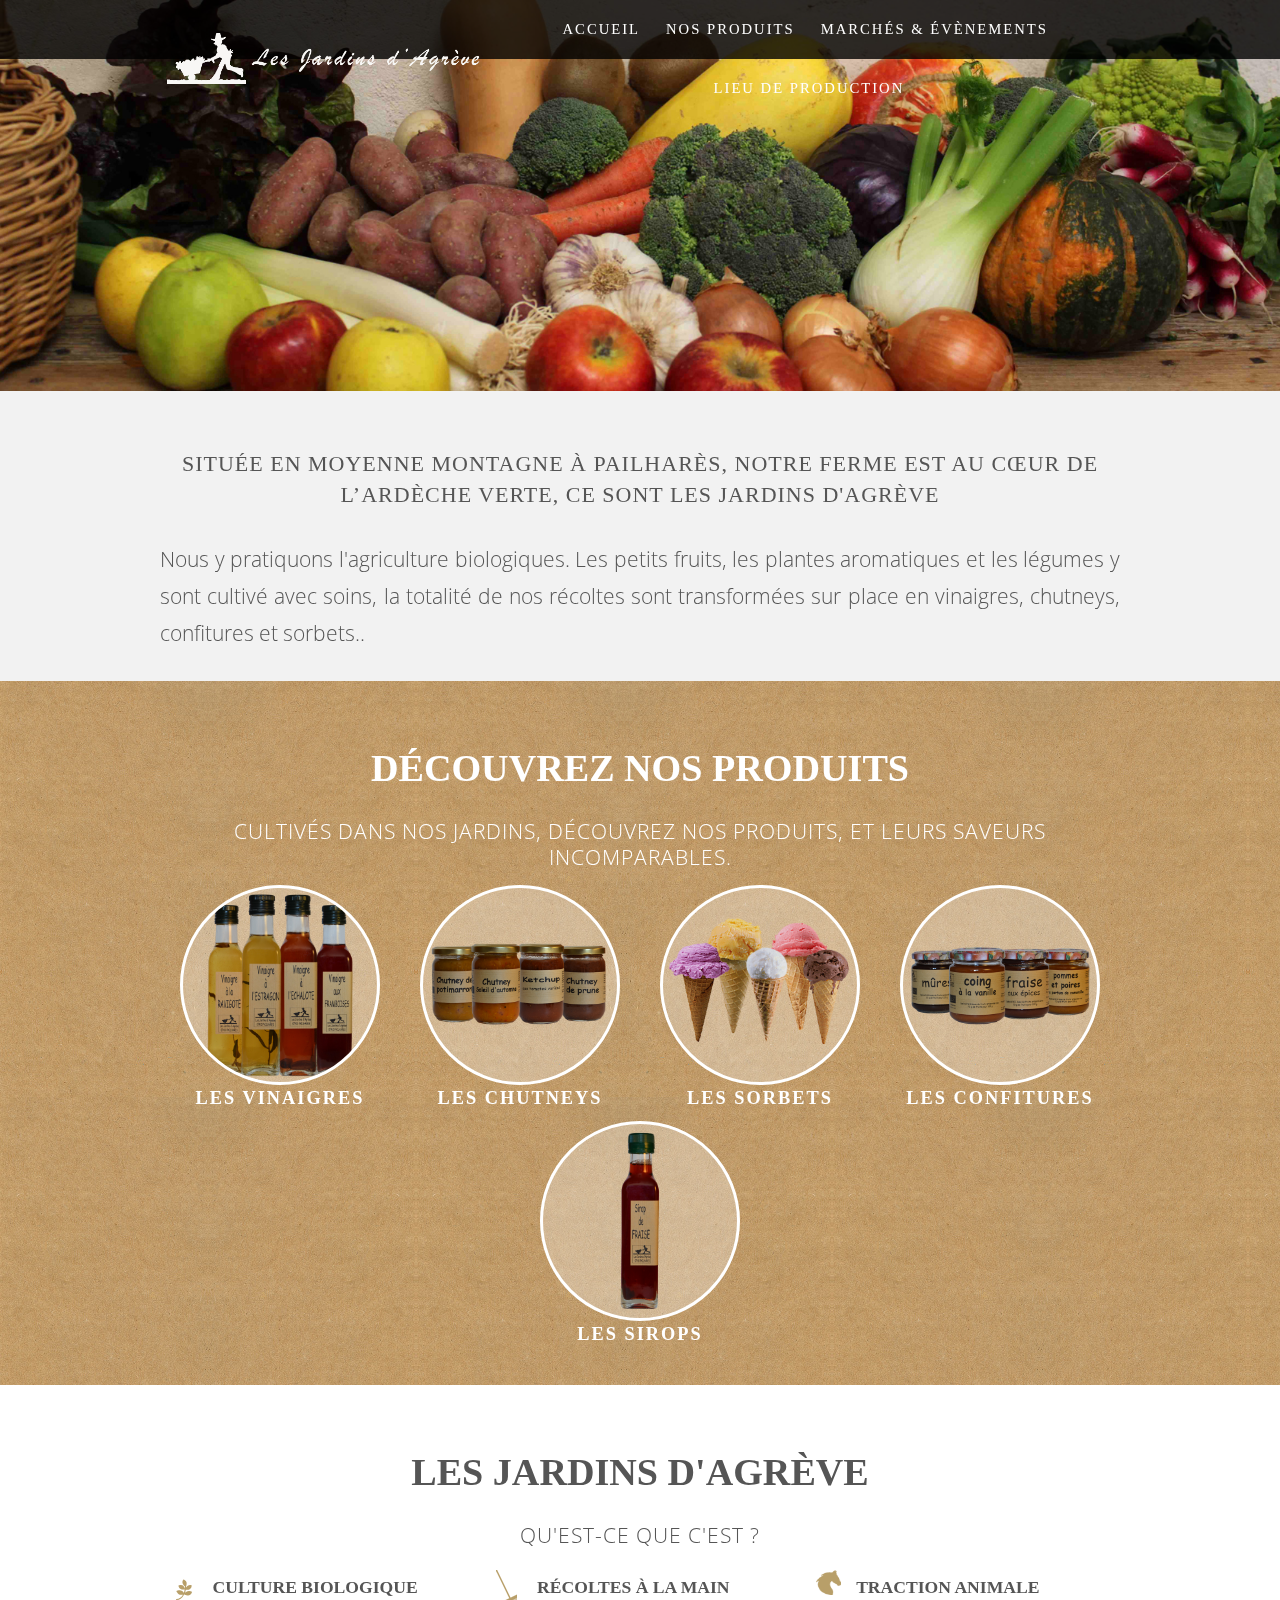
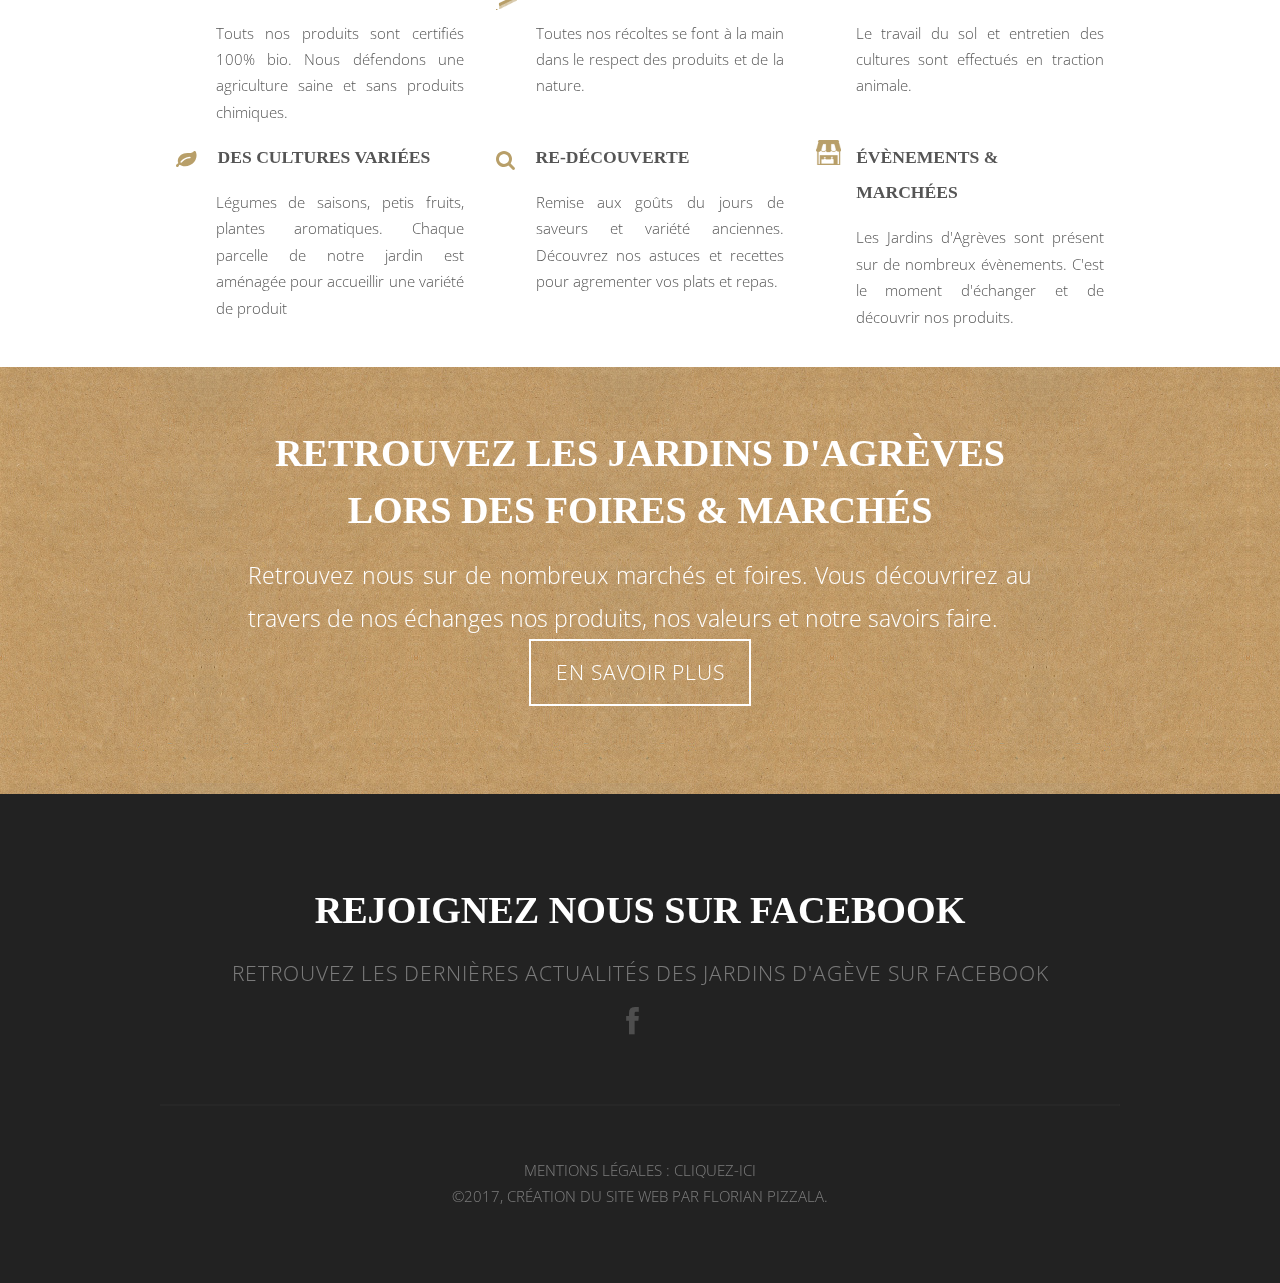
<file: index.html>
<!DOCTYPE HTML>
<html>

<head>
    <title>Les jardins d'agrève</title>
    <meta http-equiv="content-type" content="text/html; charset=utf-8" />
    <meta name="description" content="" />
    <meta name="keywords" content="" />
    <script src="js/jquery.min.js"></script>
    <script src="js/jquery.dropotron.min.js"></script>
    <script src="js/skel.min.js"></script>
    <script src="js/skel-layers.min.js"></script>
    <script src="js/init.js"></script>
    <script src="js/header.js"></script>
    <noscript>
        <link rel="stylesheet" href="css/skel.css" />
        <link rel="stylesheet" href="css/style.css" />
    </noscript>

    <link rel="apple-touch-icon" sizes="57x57" href="images/favicon/apple-icon-57x57.png">
	<link rel="apple-touch-icon" sizes="60x60" href="images/favicon/apple-icon-60x60.png">
	<link rel="apple-touch-icon" sizes="72x72" href="images/favicon/apple-icon-72x72.png">
	<link rel="apple-touch-icon" sizes="76x76" href="images/favicon/apple-icon-76x76.png">
	<link rel="apple-touch-icon" sizes="114x114" href="images/favicon/apple-icon-114x114.png">
	<link rel="apple-touch-icon" sizes="120x120" href="images/favicon/apple-icon-120x120.png">
	<link rel="apple-touch-icon" sizes="144x144" href="images/favicon/apple-icon-144x144.png">
	<link rel="apple-touch-icon" sizes="152x152" href="images/favicon/apple-icon-152x152.png">
	<link rel="apple-touch-icon" sizes="180x180" href="images/favicon/apple-icon-180x180.png">
	<link rel="icon" type="image/png" sizes="192x192"  href="images/favicon/android-icon-192x192.png">
	<link rel="icon" type="image/png" sizes="32x32" href="images/favicon/favicon-32x32.png">
	<link rel="icon" type="image/png" sizes="96x96" href="images/favicon/favicon-96x96.png">
	<link rel="icon" type="image/png" sizes="16x16" href="images/favicon/favicon-16x16.png">
	<link rel="manifest" href="images/favicon/manifest.json">
	<meta name="msapplication-TileColor" content="#ffffff">
	<meta name="msapplication-TileImage" content="images/favicon/ms-icon-144x144.png">
	<meta name="theme-color" content="#ffffff">
</head>

<body class="homepage">
    <!-- Header Wrapper -->
    <div class="wrapper style11">
        <!-- Header -->
        <div id="header">
            <div class="container flexrow just-around">
                <!-- Logo -->
                <h1>
	                <a href="#" id="logo">
	                	<img src="images/logo_titre.png" class="logoMobile">
	                </a>
                </h1>
                <a href="index.html" class="mylogo">
                    <img src="images/logo_titre.png" class="logoSite">
                </a>
                <!-- Nav -->
                <nav id="nav">
                    <ul>
                        <li class="active"><a href="index.html">Accueil</a></li>
                        <li>
                            <a href="nos-produits.html">Nos Produits</a>
                            <ul>
                                <li><a href="nos-produits.html#chutneys">Les Chutneys</a></li>
                                <li><a href="nos-produits.html#confitures">Les Confitures</a></li>
                                <li><a href="nos-produits.html#sirops">Les Sirops</a></li>
                                <li><a href="nos-produits.html#sorbets">Les Sorbets</a></li>
                                <li><a href="nos-produits.html#vinaigres">Les Vinaigres</a></li>
                            </ul>
                        </li>
                        <li><a href="marches-et-evenements.html">Marchés & Évènements</a></li>
                        <li><a href="lieu-de-production.html">Lieu de production</a></li>
                    </ul>
                </nav>
            </div>
        </div>
        <!-- Banner -->
        <div id="banner">
            <section class="home container">
                <!-- Image de bannière, ne pas supprimer -->
            </section>
        </div>
    </div>
    <!-- Section One -->
    <div class="wrapper style2">
        <section class="container">
        	<div class="12u">
        		<header class="major justify">
                        <h2 class="center">Située en moyenne montagne à Pailharès, notre ferme est au cœur de l’Ardèche verte,
						ce sont les Jardins  d'Agrève</h2>
                </header>
                <p>Nous y pratiquons l'agriculture biologiques. Les petits fruits, les plantes aromatiques et les légumes y sont cultivé avec soins, la totalité de nos récoltes sont transformées sur place en vinaigres, chutneys, confitures et sorbets..</p>
        	</div>
        </section>
    </div>
    <!-- Produits -->
    <div class="wrapper style5">
        <section id="team" class="container">
            <header class="major">
                <h2>Découvrez nos produits</h2>
                <span class="byline">Cultivés dans nos jardins, découvrez nos produits, et leurs saveurs incomparables.</span>
            </header>
            <div class="row flexrow wrap align-center">
                <div class="vignette">
                    <a href="./nos-produits.html#vinaigres" class="image"><img src="./images/produits/vinaigre_collection_600.png" alt=""></a>
                    <div class="center">
	                    <h3>Les Vinaigres</h3>
                    	<p></p>
                    </div>
                </div>
                <div class="vignette">
                    <a href="./nos-produits.html#chutneys" class="image"><img src="./images/produits/chutney_collection_600.png" alt=""></a>
                    <div class="center">
	                    <h3>Les Chutneys</h3>
	                    <p></p>
                    </div>
                </div>
                 <div class="vignette">
                    <a href="#" class="image"><img src="./images/produits/collection_sorbet.png" alt=""></a>
                    <div class="center">
	                    <h3>Les Sorbets</h3>
                    	<p></p>
                    </div>
                </div>
                <div class="vignette">
                    <a href="./nos-produits.html#confitures" class="image"><img src="./images/produits/confiture_collection_600.png" alt=""></a>
                    <div class="center">
	                    <h3>Les Confitures</h3>
                   		<p></p>
                   	</div>
                </div>
                <div class="vignette">
                    <a href="./nos-produits.html#sirops" class="image"><img src="./images/produits/sirop_fraise_face_600.png" alt=""></a>
                    <div class="center">
	                    <h3>Les Sirops</h3>
                    	<p></p>
                    </div>
                </div>
                
            </div>
        </section>
    </div>
    <!-- Section Three -->
    <div class="wrapper style4">
        <section class="container">
            <header class="major">
                <h2>Les Jardins d'Agrève</h2>
                <span class="byline"> Qu'est-ce que c'est ?</span>
            </header>
            <div class="row flush">
                <div class="w100">
                    <ul class="special-icons flexrow wrap space-arround">
                        <li class="w30">
                            <span class="fa fa-pagelines"></span>
                            <h3>Culture Biologique</h3>
                            <p>Touts nos produits sont certifiés 100% bio. Nous défendons une agriculture saine et sans produits chimiques.</p>
                        </li>
                        <li class="w30">
                            <span class="fa fa-rake"></span>
                            <h3>Récoltes à la main</h3>
                            <p>Toutes nos récoltes se font à la main dans le respect des produits et de la nature.</p>
                        </li>
                        <li class="w30">
                            <span class="fa-horse"></span>
                            <h3>Traction animale</h3>
                            <p>Le travail du sol et entretien des cultures sont effectués en traction animale.</p>
                        </li>
                       	<li class="w30">
                            <span class="fa fa-leaf"></span>
                            <h3>Des cultures variées</h3>
                            <p>Légumes de saisons, petis fruits, plantes aromatiques. Chaque parcelle de notre jardin est aménagée pour accueillir une variété de produit</p>
                        </li>
                        <li class="w30">
                            <span class="fa fa-search"></span>
                            <h3>Re-découverte</h3>
                            <p>Remise aux goûts du jours de saveurs et variété anciennes. Découvrez nos astuces et recettes pour agrementer vos plats et repas.</p>
                        </li>
                        <li class="w30">
                            <span class="fa-market"  aria-hidden="true"></span>
                            <h3>évènements & marchées</h3>
                            <p>Les Jardins d'Agrèves sont présent sur de nombreux évènements. C'est le moment d'échanger et de découvrir nos produits.</p>
                        </li>
                    </ul>
                </div>
            </div>
        </section>
    </div>
    <!-- Section Craft Wrapper -->
    <div class="wrapper style3">
        <section class="container">
            <header class="major">
                <h2>Retrouvez les Jardins d'Agrèves lors des foires & marchés</h2>
            </header>
            <p>Retrouvez nous sur de nombreux marchés et foires. Vous découvrirez au travers de nos échanges nos produits, nos valeurs et notre savoirs faire.</p>
            <a href="#" class="button alt">En savoir plus</a>
        </section>
    </div>
    
    <!-- Footer -->
    <div id="footer">
        <section class="container">
            <header class="major">
                <h2>Rejoignez nous sur Facebook</h2>
                <span class="byline">Retrouvez les dernières actualités des Jardins d'Agève sur Facebook</span>
            </header>
            <ul class="icons">
                <li class="active"><a href="#" class="fa fa-facebook btn-facebook"><span>Facebook</span></a></li>
            </ul>
            <hr />
        </section>
        <!-- Conditions générales -->
        <div id="copyright">
            Mentions Légales : <a href="mentions-legales.html">cliquez-ici</a>
            <br/> ©2017, Création du site web par Florian Pizzala.
        </div>
    </div>
</body>

</html>
</file>
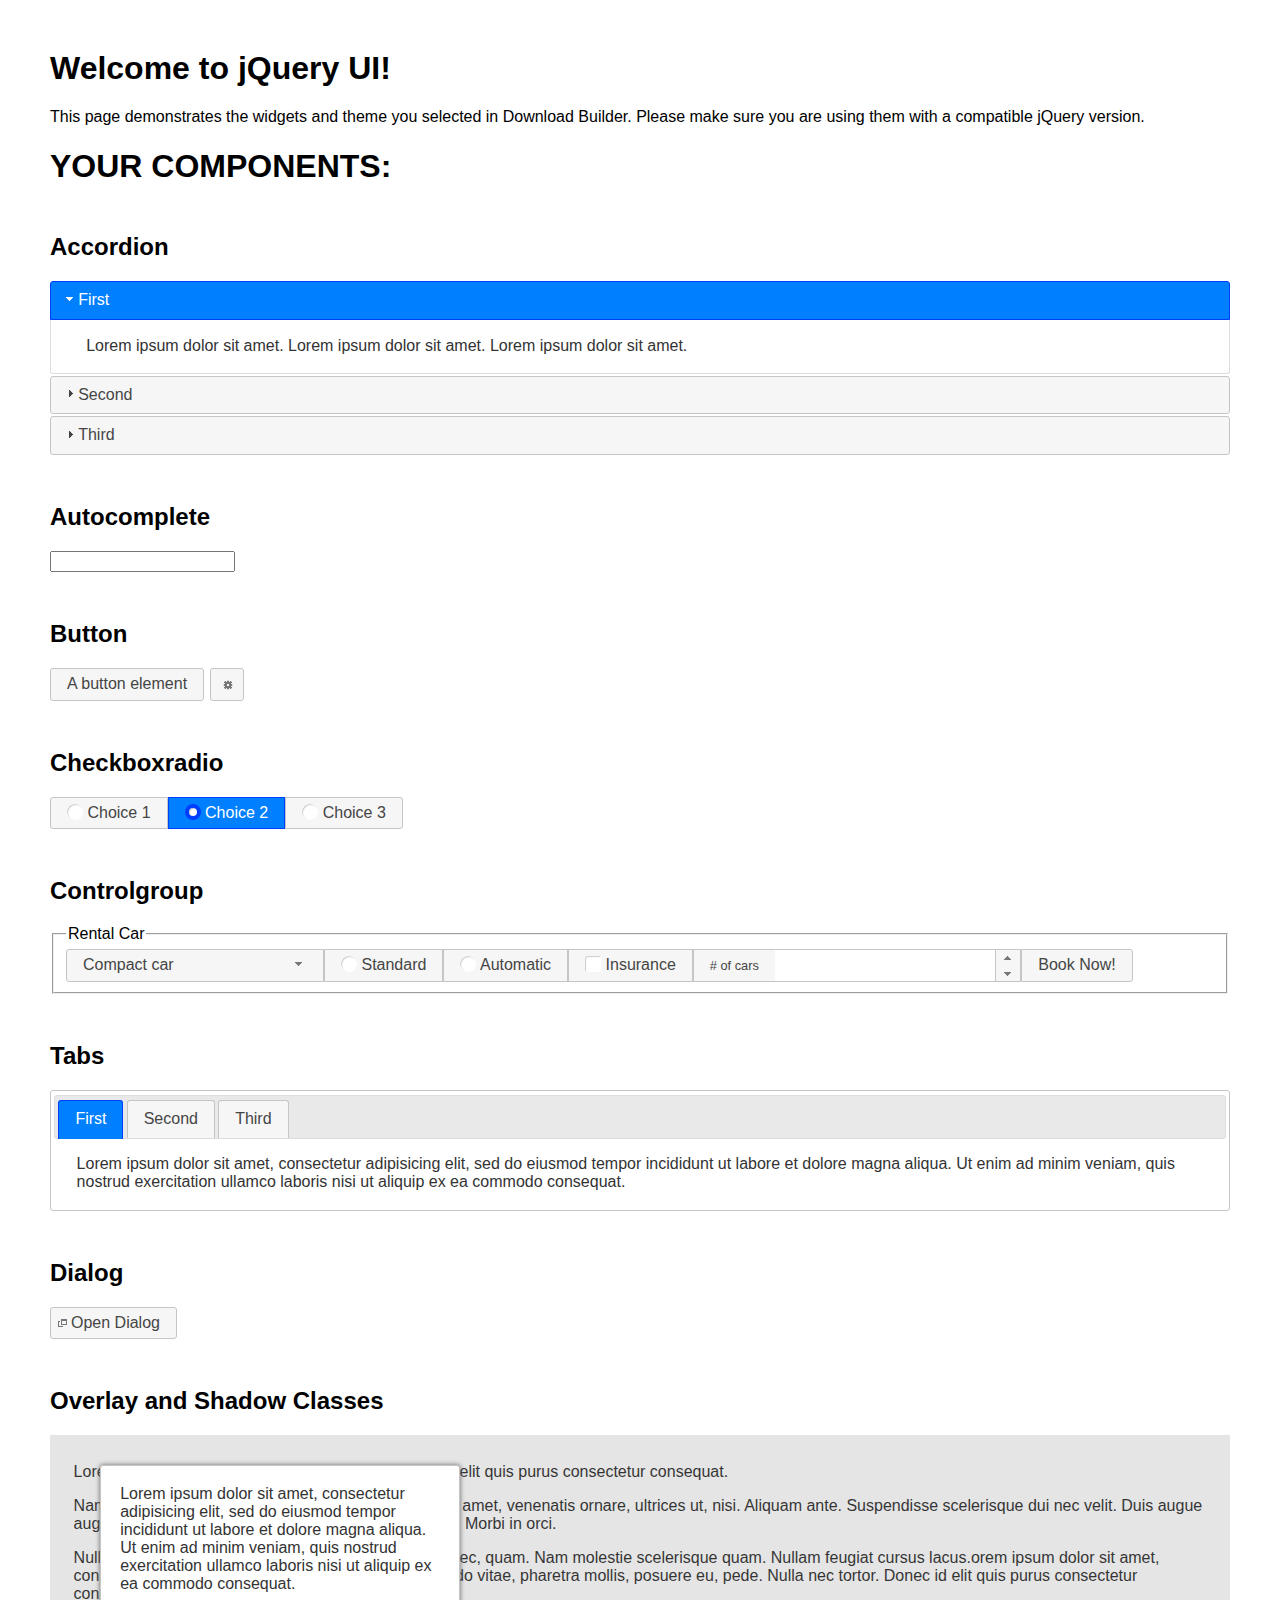
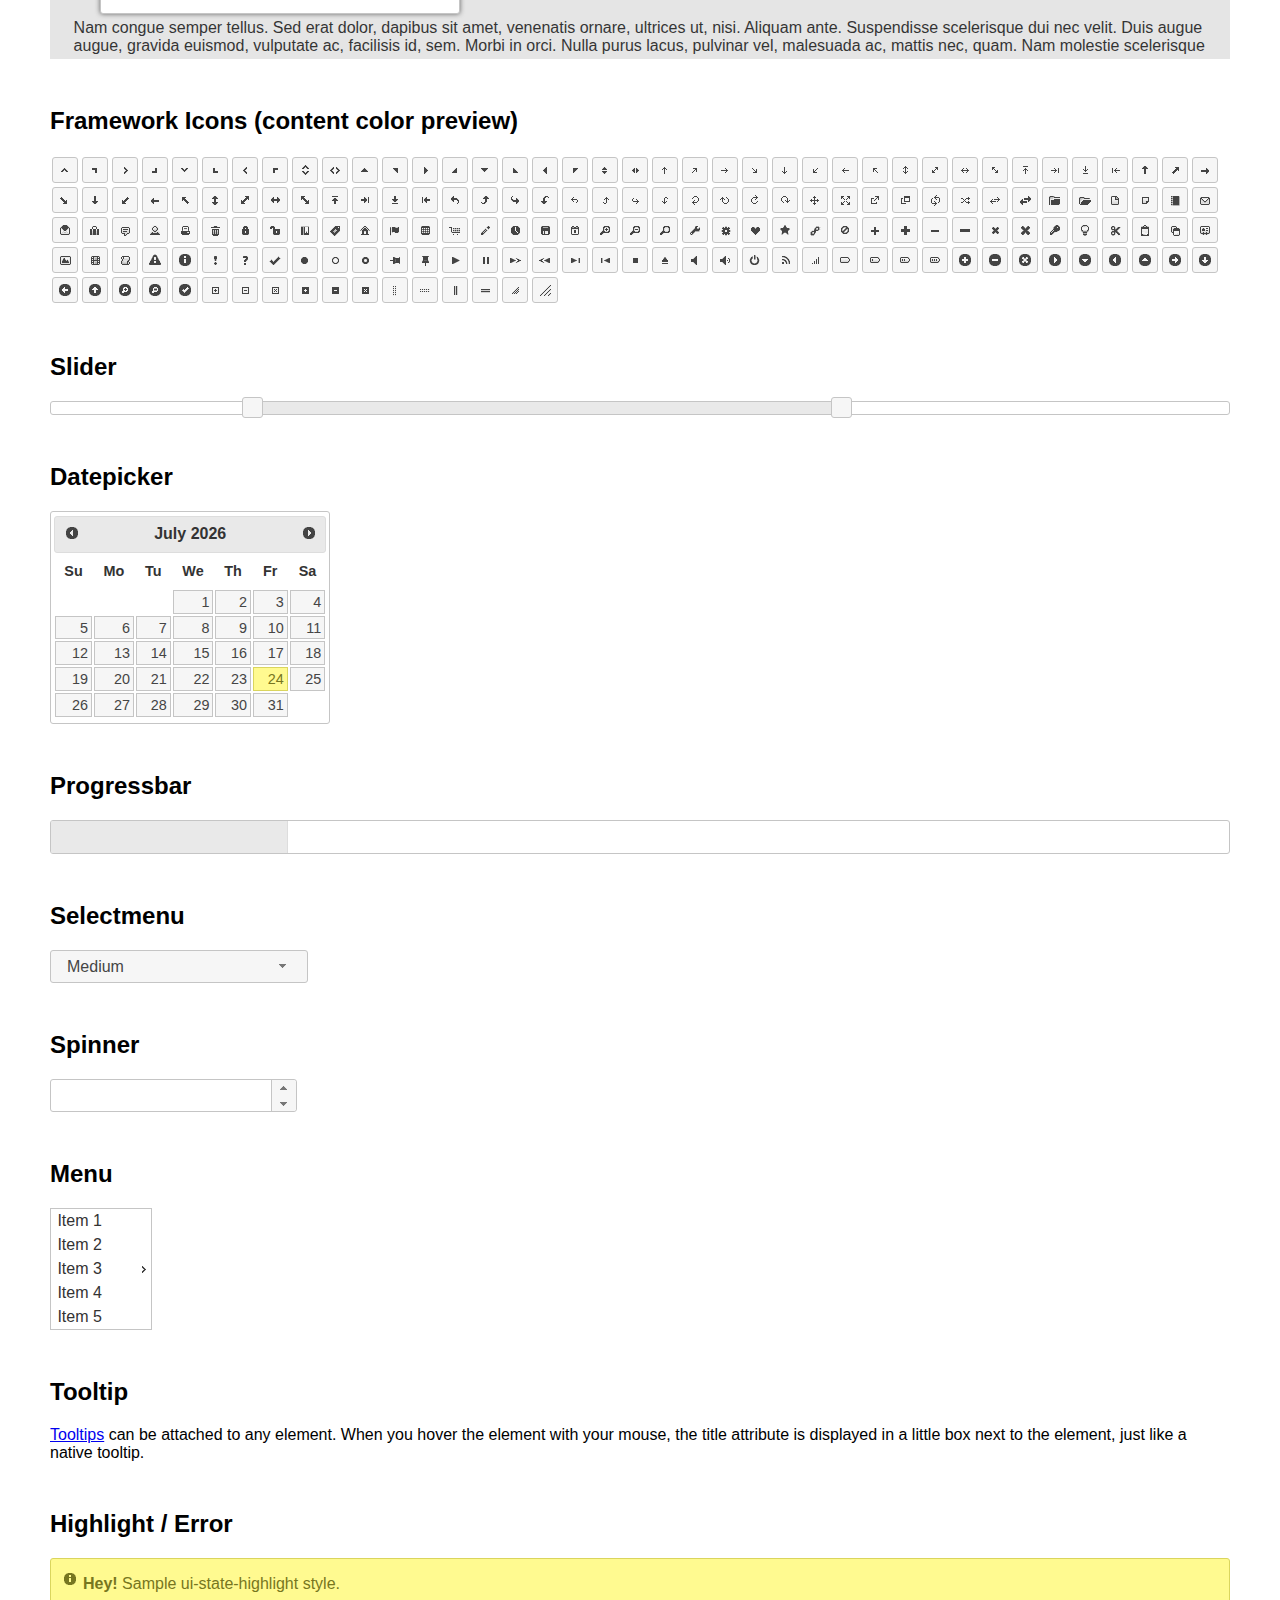
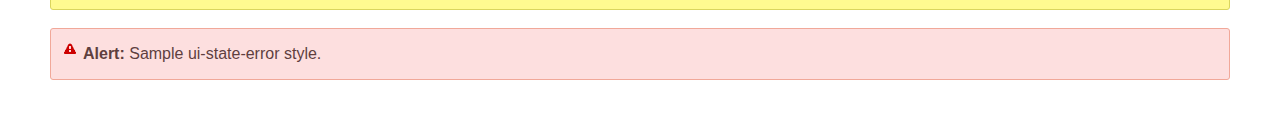
<file: js/jquery-ui/index.html>
<!doctype html>
<html lang="us">
<head>
	<meta charset="utf-8">
	<title>jQuery UI Example Page</title>
	<link href="jquery-ui.css" rel="stylesheet">
	<style>
	body{
		font-family: "Trebuchet MS", sans-serif;
		margin: 50px;
	}
	.demoHeaders {
		margin-top: 2em;
	}
	#dialog-link {
		padding: .4em 1em .4em 20px;
		text-decoration: none;
		position: relative;
	}
	#dialog-link span.ui-icon {
		margin: 0 5px 0 0;
		position: absolute;
		left: .2em;
		top: 50%;
		margin-top: -8px;
	}
	#icons {
		margin: 0;
		padding: 0;
	}
	#icons li {
		margin: 2px;
		position: relative;
		padding: 4px 0;
		cursor: pointer;
		float: left;
		list-style: none;
	}
	#icons span.ui-icon {
		float: left;
		margin: 0 4px;
	}
	.fakewindowcontain .ui-widget-overlay {
		position: absolute;
	}
	select {
		width: 200px;
	}
	</style>
</head>
<body>

<h1>Welcome to jQuery UI!</h1>

<div class="ui-widget">
	<p>This page demonstrates the widgets and theme you selected in Download Builder. Please make sure you are using them with a compatible jQuery version.</p>
</div>

<h1>YOUR COMPONENTS:</h1>


<!-- Accordion -->
<h2 class="demoHeaders">Accordion</h2>
<div id="accordion">
	<h3>First</h3>
	<div>Lorem ipsum dolor sit amet. Lorem ipsum dolor sit amet. Lorem ipsum dolor sit amet.</div>
	<h3>Second</h3>
	<div>Phasellus mattis tincidunt nibh.</div>
	<h3>Third</h3>
	<div>Nam dui erat, auctor a, dignissim quis.</div>
</div>



<!-- Autocomplete -->
<h2 class="demoHeaders">Autocomplete</h2>
<div>
	<input id="autocomplete" title="type &quot;a&quot;">
</div>



<!-- Button -->
<h2 class="demoHeaders">Button</h2>
<button id="button">A button element</button>
<button id="button-icon">An icon-only button</button>



<!-- Checkboxradio -->
<h2 class="demoHeaders">Checkboxradio</h2>
<form style="margin-top: 1em;">
	<div id="radioset">
		<input type="radio" id="radio1" name="radio"><label for="radio1">Choice 1</label>
		<input type="radio" id="radio2" name="radio" checked="checked"><label for="radio2">Choice 2</label>
		<input type="radio" id="radio3" name="radio"><label for="radio3">Choice 3</label>
	</div>
</form>



<!-- Controlgroup -->
<h2 class="demoHeaders">Controlgroup</h2>
<fieldset>
	<legend>Rental Car</legend>
	<div id="controlgroup">
		<select id="car-type">
			<option>Compact car</option>
			<option>Midsize car</option>
			<option>Full size car</option>
			<option>SUV</option>
			<option>Luxury</option>
			<option>Truck</option>
			<option>Van</option>
		</select>
		<label for="transmission-standard">Standard</label>
		<input type="radio" name="transmission" id="transmission-standard">
		<label for="transmission-automatic">Automatic</label>
		<input type="radio" name="transmission" id="transmission-automatic">
		<label for="insurance">Insurance</label>
		<input type="checkbox" name="insurance" id="insurance">
		<label for="horizontal-spinner" class="ui-controlgroup-label"># of cars</label>
		<input id="horizontal-spinner" class="ui-spinner-input">
		<button>Book Now!</button>
	</div>
</fieldset>



<!-- Tabs -->
<h2 class="demoHeaders">Tabs</h2>
<div id="tabs">
	<ul>
		<li><a href="#tabs-1">First</a></li>
		<li><a href="#tabs-2">Second</a></li>
		<li><a href="#tabs-3">Third</a></li>
	</ul>
	<div id="tabs-1">Lorem ipsum dolor sit amet, consectetur adipisicing elit, sed do eiusmod tempor incididunt ut labore et dolore magna aliqua. Ut enim ad minim veniam, quis nostrud exercitation ullamco laboris nisi ut aliquip ex ea commodo consequat.</div>
	<div id="tabs-2">Phasellus mattis tincidunt nibh. Cras orci urna, blandit id, pretium vel, aliquet ornare, felis. Maecenas scelerisque sem non nisl. Fusce sed lorem in enim dictum bibendum.</div>
	<div id="tabs-3">Nam dui erat, auctor a, dignissim quis, sollicitudin eu, felis. Pellentesque nisi urna, interdum eget, sagittis et, consequat vestibulum, lacus. Mauris porttitor ullamcorper augue.</div>
</div>



<h2 class="demoHeaders">Dialog</h2>
<p>
	<button id="dialog-link" class="ui-button ui-corner-all ui-widget">
		<span class="ui-icon ui-icon-newwin"></span>Open Dialog
	</button>
</p>

<h2 class="demoHeaders">Overlay and Shadow Classes</h2>
<div style="position: relative; width: 96%; height: 200px; padding:1% 2%; overflow:hidden;" class="fakewindowcontain">
	<p>Lorem ipsum dolor sit amet,  Nulla nec tortor. Donec id elit quis purus consectetur consequat. </p><p>Nam congue semper tellus. Sed erat dolor, dapibus sit amet, venenatis ornare, ultrices ut, nisi. Aliquam ante. Suspendisse scelerisque dui nec velit. Duis augue augue, gravida euismod, vulputate ac, facilisis id, sem. Morbi in orci. </p><p>Nulla purus lacus, pulvinar vel, malesuada ac, mattis nec, quam. Nam molestie scelerisque quam. Nullam feugiat cursus lacus.orem ipsum dolor sit amet, consectetur adipiscing elit. Donec libero risus, commodo vitae, pharetra mollis, posuere eu, pede. Nulla nec tortor. Donec id elit quis purus consectetur consequat. </p><p>Nam congue semper tellus. Sed erat dolor, dapibus sit amet, venenatis ornare, ultrices ut, nisi. Aliquam ante. Suspendisse scelerisque dui nec velit. Duis augue augue, gravida euismod, vulputate ac, facilisis id, sem. Morbi in orci. Nulla purus lacus, pulvinar vel, malesuada ac, mattis nec, quam. Nam molestie scelerisque quam. </p><p>Nullam feugiat cursus lacus.orem ipsum dolor sit amet, consectetur adipiscing elit. Donec libero risus, commodo vitae, pharetra mollis, posuere eu, pede. Nulla nec tortor. Donec id elit quis purus consectetur consequat. Nam congue semper tellus. Sed erat dolor, dapibus sit amet, venenatis ornare, ultrices ut, nisi. Aliquam ante. </p><p>Suspendisse scelerisque dui nec velit. Duis augue augue, gravida euismod, vulputate ac, facilisis id, sem. Morbi in orci. Nulla purus lacus, pulvinar vel, malesuada ac, mattis nec, quam. Nam molestie scelerisque quam. Nullam feugiat cursus lacus.orem ipsum dolor sit amet, consectetur adipiscing elit. Donec libero risus, commodo vitae, pharetra mollis, posuere eu, pede. Nulla nec tortor. Donec id elit quis purus consectetur consequat. Nam congue semper tellus. Sed erat dolor, dapibus sit amet, venenatis ornare, ultrices ut, nisi. </p>

	<!-- ui-dialog -->
	<div class="ui-widget-overlay ui-front"></div>
	<div style="position: absolute; width: 320px; left: 50px; top: 30px; padding: 1.2em" class="ui-widget ui-front ui-widget-content ui-corner-all ui-widget-shadow">
		Lorem ipsum dolor sit amet, consectetur adipisicing elit, sed do eiusmod tempor incididunt ut labore et dolore magna aliqua. Ut enim ad minim veniam, quis nostrud exercitation ullamco laboris nisi ut aliquip ex ea commodo consequat.
	</div>

</div>

<!-- ui-dialog -->
<div id="dialog" title="Dialog Title">
	<p>Lorem ipsum dolor sit amet, consectetur adipisicing elit, sed do eiusmod tempor incididunt ut labore et dolore magna aliqua. Ut enim ad minim veniam, quis nostrud exercitation ullamco laboris nisi ut aliquip ex ea commodo consequat.</p>
</div>



<h2 class="demoHeaders">Framework Icons (content color preview)</h2>
<ul id="icons" class="ui-widget ui-helper-clearfix">
	<li class="ui-state-default ui-corner-all" title=".ui-icon-caret-1-n"><span class="ui-icon ui-icon-caret-1-n"></span></li>
	<li class="ui-state-default ui-corner-all" title=".ui-icon-caret-1-ne"><span class="ui-icon ui-icon-caret-1-ne"></span></li>
	<li class="ui-state-default ui-corner-all" title=".ui-icon-caret-1-e"><span class="ui-icon ui-icon-caret-1-e"></span></li>
	<li class="ui-state-default ui-corner-all" title=".ui-icon-caret-1-se"><span class="ui-icon ui-icon-caret-1-se"></span></li>
	<li class="ui-state-default ui-corner-all" title=".ui-icon-caret-1-s"><span class="ui-icon ui-icon-caret-1-s"></span></li>
	<li class="ui-state-default ui-corner-all" title=".ui-icon-caret-1-sw"><span class="ui-icon ui-icon-caret-1-sw"></span></li>
	<li class="ui-state-default ui-corner-all" title=".ui-icon-caret-1-w"><span class="ui-icon ui-icon-caret-1-w"></span></li>
	<li class="ui-state-default ui-corner-all" title=".ui-icon-caret-1-nw"><span class="ui-icon ui-icon-caret-1-nw"></span></li>
	<li class="ui-state-default ui-corner-all" title=".ui-icon-caret-2-n-s"><span class="ui-icon ui-icon-caret-2-n-s"></span></li>
	<li class="ui-state-default ui-corner-all" title=".ui-icon-caret-2-e-w"><span class="ui-icon ui-icon-caret-2-e-w"></span></li>
	<li class="ui-state-default ui-corner-all" title=".ui-icon-triangle-1-n"><span class="ui-icon ui-icon-triangle-1-n"></span></li>
	<li class="ui-state-default ui-corner-all" title=".ui-icon-triangle-1-ne"><span class="ui-icon ui-icon-triangle-1-ne"></span></li>
	<li class="ui-state-default ui-corner-all" title=".ui-icon-triangle-1-e"><span class="ui-icon ui-icon-triangle-1-e"></span></li>
	<li class="ui-state-default ui-corner-all" title=".ui-icon-triangle-1-se"><span class="ui-icon ui-icon-triangle-1-se"></span></li>
	<li class="ui-state-default ui-corner-all" title=".ui-icon-triangle-1-s"><span class="ui-icon ui-icon-triangle-1-s"></span></li>
	<li class="ui-state-default ui-corner-all" title=".ui-icon-triangle-1-sw"><span class="ui-icon ui-icon-triangle-1-sw"></span></li>
	<li class="ui-state-default ui-corner-all" title=".ui-icon-triangle-1-w"><span class="ui-icon ui-icon-triangle-1-w"></span></li>
	<li class="ui-state-default ui-corner-all" title=".ui-icon-triangle-1-nw"><span class="ui-icon ui-icon-triangle-1-nw"></span></li>
	<li class="ui-state-default ui-corner-all" title=".ui-icon-triangle-2-n-s"><span class="ui-icon ui-icon-triangle-2-n-s"></span></li>
	<li class="ui-state-default ui-corner-all" title=".ui-icon-triangle-2-e-w"><span class="ui-icon ui-icon-triangle-2-e-w"></span></li>
	<li class="ui-state-default ui-corner-all" title=".ui-icon-arrow-1-n"><span class="ui-icon ui-icon-arrow-1-n"></span></li>
	<li class="ui-state-default ui-corner-all" title=".ui-icon-arrow-1-ne"><span class="ui-icon ui-icon-arrow-1-ne"></span></li>
	<li class="ui-state-default ui-corner-all" title=".ui-icon-arrow-1-e"><span class="ui-icon ui-icon-arrow-1-e"></span></li>
	<li class="ui-state-default ui-corner-all" title=".ui-icon-arrow-1-se"><span class="ui-icon ui-icon-arrow-1-se"></span></li>
	<li class="ui-state-default ui-corner-all" title=".ui-icon-arrow-1-s"><span class="ui-icon ui-icon-arrow-1-s"></span></li>
	<li class="ui-state-default ui-corner-all" title=".ui-icon-arrow-1-sw"><span class="ui-icon ui-icon-arrow-1-sw"></span></li>
	<li class="ui-state-default ui-corner-all" title=".ui-icon-arrow-1-w"><span class="ui-icon ui-icon-arrow-1-w"></span></li>
	<li class="ui-state-default ui-corner-all" title=".ui-icon-arrow-1-nw"><span class="ui-icon ui-icon-arrow-1-nw"></span></li>
	<li class="ui-state-default ui-corner-all" title=".ui-icon-arrow-2-n-s"><span class="ui-icon ui-icon-arrow-2-n-s"></span></li>
	<li class="ui-state-default ui-corner-all" title=".ui-icon-arrow-2-ne-sw"><span class="ui-icon ui-icon-arrow-2-ne-sw"></span></li>
	<li class="ui-state-default ui-corner-all" title=".ui-icon-arrow-2-e-w"><span class="ui-icon ui-icon-arrow-2-e-w"></span></li>
	<li class="ui-state-default ui-corner-all" title=".ui-icon-arrow-2-se-nw"><span class="ui-icon ui-icon-arrow-2-se-nw"></span></li>
	<li class="ui-state-default ui-corner-all" title=".ui-icon-arrowstop-1-n"><span class="ui-icon ui-icon-arrowstop-1-n"></span></li>
	<li class="ui-state-default ui-corner-all" title=".ui-icon-arrowstop-1-e"><span class="ui-icon ui-icon-arrowstop-1-e"></span></li>
	<li class="ui-state-default ui-corner-all" title=".ui-icon-arrowstop-1-s"><span class="ui-icon ui-icon-arrowstop-1-s"></span></li>
	<li class="ui-state-default ui-corner-all" title=".ui-icon-arrowstop-1-w"><span class="ui-icon ui-icon-arrowstop-1-w"></span></li>
	<li class="ui-state-default ui-corner-all" title=".ui-icon-arrowthick-1-n"><span class="ui-icon ui-icon-arrowthick-1-n"></span></li>
	<li class="ui-state-default ui-corner-all" title=".ui-icon-arrowthick-1-ne"><span class="ui-icon ui-icon-arrowthick-1-ne"></span></li>
	<li class="ui-state-default ui-corner-all" title=".ui-icon-arrowthick-1-e"><span class="ui-icon ui-icon-arrowthick-1-e"></span></li>
	<li class="ui-state-default ui-corner-all" title=".ui-icon-arrowthick-1-se"><span class="ui-icon ui-icon-arrowthick-1-se"></span></li>
	<li class="ui-state-default ui-corner-all" title=".ui-icon-arrowthick-1-s"><span class="ui-icon ui-icon-arrowthick-1-s"></span></li>
	<li class="ui-state-default ui-corner-all" title=".ui-icon-arrowthick-1-sw"><span class="ui-icon ui-icon-arrowthick-1-sw"></span></li>
	<li class="ui-state-default ui-corner-all" title=".ui-icon-arrowthick-1-w"><span class="ui-icon ui-icon-arrowthick-1-w"></span></li>
	<li class="ui-state-default ui-corner-all" title=".ui-icon-arrowthick-1-nw"><span class="ui-icon ui-icon-arrowthick-1-nw"></span></li>
	<li class="ui-state-default ui-corner-all" title=".ui-icon-arrowthick-2-n-s"><span class="ui-icon ui-icon-arrowthick-2-n-s"></span></li>
	<li class="ui-state-default ui-corner-all" title=".ui-icon-arrowthick-2-ne-sw"><span class="ui-icon ui-icon-arrowthick-2-ne-sw"></span></li>
	<li class="ui-state-default ui-corner-all" title=".ui-icon-arrowthick-2-e-w"><span class="ui-icon ui-icon-arrowthick-2-e-w"></span></li>
	<li class="ui-state-default ui-corner-all" title=".ui-icon-arrowthick-2-se-nw"><span class="ui-icon ui-icon-arrowthick-2-se-nw"></span></li>
	<li class="ui-state-default ui-corner-all" title=".ui-icon-arrowthickstop-1-n"><span class="ui-icon ui-icon-arrowthickstop-1-n"></span></li>
	<li class="ui-state-default ui-corner-all" title=".ui-icon-arrowthickstop-1-e"><span class="ui-icon ui-icon-arrowthickstop-1-e"></span></li>
	<li class="ui-state-default ui-corner-all" title=".ui-icon-arrowthickstop-1-s"><span class="ui-icon ui-icon-arrowthickstop-1-s"></span></li>
	<li class="ui-state-default ui-corner-all" title=".ui-icon-arrowthickstop-1-w"><span class="ui-icon ui-icon-arrowthickstop-1-w"></span></li>
	<li class="ui-state-default ui-corner-all" title=".ui-icon-arrowreturnthick-1-w"><span class="ui-icon ui-icon-arrowreturnthick-1-w"></span></li>
	<li class="ui-state-default ui-corner-all" title=".ui-icon-arrowreturnthick-1-n"><span class="ui-icon ui-icon-arrowreturnthick-1-n"></span></li>
	<li class="ui-state-default ui-corner-all" title=".ui-icon-arrowreturnthick-1-e"><span class="ui-icon ui-icon-arrowreturnthick-1-e"></span></li>
	<li class="ui-state-default ui-corner-all" title=".ui-icon-arrowreturnthick-1-s"><span class="ui-icon ui-icon-arrowreturnthick-1-s"></span></li>
	<li class="ui-state-default ui-corner-all" title=".ui-icon-arrowreturn-1-w"><span class="ui-icon ui-icon-arrowreturn-1-w"></span></li>
	<li class="ui-state-default ui-corner-all" title=".ui-icon-arrowreturn-1-n"><span class="ui-icon ui-icon-arrowreturn-1-n"></span></li>
	<li class="ui-state-default ui-corner-all" title=".ui-icon-arrowreturn-1-e"><span class="ui-icon ui-icon-arrowreturn-1-e"></span></li>
	<li class="ui-state-default ui-corner-all" title=".ui-icon-arrowreturn-1-s"><span class="ui-icon ui-icon-arrowreturn-1-s"></span></li>
	<li class="ui-state-default ui-corner-all" title=".ui-icon-arrowrefresh-1-w"><span class="ui-icon ui-icon-arrowrefresh-1-w"></span></li>
	<li class="ui-state-default ui-corner-all" title=".ui-icon-arrowrefresh-1-n"><span class="ui-icon ui-icon-arrowrefresh-1-n"></span></li>
	<li class="ui-state-default ui-corner-all" title=".ui-icon-arrowrefresh-1-e"><span class="ui-icon ui-icon-arrowrefresh-1-e"></span></li>
	<li class="ui-state-default ui-corner-all" title=".ui-icon-arrowrefresh-1-s"><span class="ui-icon ui-icon-arrowrefresh-1-s"></span></li>
	<li class="ui-state-default ui-corner-all" title=".ui-icon-arrow-4"><span class="ui-icon ui-icon-arrow-4"></span></li>
	<li class="ui-state-default ui-corner-all" title=".ui-icon-arrow-4-diag"><span class="ui-icon ui-icon-arrow-4-diag"></span></li>
	<li class="ui-state-default ui-corner-all" title=".ui-icon-extlink"><span class="ui-icon ui-icon-extlink"></span></li>
	<li class="ui-state-default ui-corner-all" title=".ui-icon-newwin"><span class="ui-icon ui-icon-newwin"></span></li>
	<li class="ui-state-default ui-corner-all" title=".ui-icon-refresh"><span class="ui-icon ui-icon-refresh"></span></li>
	<li class="ui-state-default ui-corner-all" title=".ui-icon-shuffle"><span class="ui-icon ui-icon-shuffle"></span></li>
	<li class="ui-state-default ui-corner-all" title=".ui-icon-transfer-e-w"><span class="ui-icon ui-icon-transfer-e-w"></span></li>
	<li class="ui-state-default ui-corner-all" title=".ui-icon-transferthick-e-w"><span class="ui-icon ui-icon-transferthick-e-w"></span></li>
	<li class="ui-state-default ui-corner-all" title=".ui-icon-folder-collapsed"><span class="ui-icon ui-icon-folder-collapsed"></span></li>
	<li class="ui-state-default ui-corner-all" title=".ui-icon-folder-open"><span class="ui-icon ui-icon-folder-open"></span></li>
	<li class="ui-state-default ui-corner-all" title=".ui-icon-document"><span class="ui-icon ui-icon-document"></span></li>
	<li class="ui-state-default ui-corner-all" title=".ui-icon-document-b"><span class="ui-icon ui-icon-document-b"></span></li>
	<li class="ui-state-default ui-corner-all" title=".ui-icon-note"><span class="ui-icon ui-icon-note"></span></li>
	<li class="ui-state-default ui-corner-all" title=".ui-icon-mail-closed"><span class="ui-icon ui-icon-mail-closed"></span></li>
	<li class="ui-state-default ui-corner-all" title=".ui-icon-mail-open"><span class="ui-icon ui-icon-mail-open"></span></li>
	<li class="ui-state-default ui-corner-all" title=".ui-icon-suitcase"><span class="ui-icon ui-icon-suitcase"></span></li>
	<li class="ui-state-default ui-corner-all" title=".ui-icon-comment"><span class="ui-icon ui-icon-comment"></span></li>
	<li class="ui-state-default ui-corner-all" title=".ui-icon-person"><span class="ui-icon ui-icon-person"></span></li>
	<li class="ui-state-default ui-corner-all" title=".ui-icon-print"><span class="ui-icon ui-icon-print"></span></li>
	<li class="ui-state-default ui-corner-all" title=".ui-icon-trash"><span class="ui-icon ui-icon-trash"></span></li>
	<li class="ui-state-default ui-corner-all" title=".ui-icon-locked"><span class="ui-icon ui-icon-locked"></span></li>
	<li class="ui-state-default ui-corner-all" title=".ui-icon-unlocked"><span class="ui-icon ui-icon-unlocked"></span></li>
	<li class="ui-state-default ui-corner-all" title=".ui-icon-bookmark"><span class="ui-icon ui-icon-bookmark"></span></li>
	<li class="ui-state-default ui-corner-all" title=".ui-icon-tag"><span class="ui-icon ui-icon-tag"></span></li>
	<li class="ui-state-default ui-corner-all" title=".ui-icon-home"><span class="ui-icon ui-icon-home"></span></li>
	<li class="ui-state-default ui-corner-all" title=".ui-icon-flag"><span class="ui-icon ui-icon-flag"></span></li>
	<li class="ui-state-default ui-corner-all" title=".ui-icon-calculator"><span class="ui-icon ui-icon-calculator"></span></li>
	<li class="ui-state-default ui-corner-all" title=".ui-icon-cart"><span class="ui-icon ui-icon-cart"></span></li>
	<li class="ui-state-default ui-corner-all" title=".ui-icon-pencil"><span class="ui-icon ui-icon-pencil"></span></li>
	<li class="ui-state-default ui-corner-all" title=".ui-icon-clock"><span class="ui-icon ui-icon-clock"></span></li>
	<li class="ui-state-default ui-corner-all" title=".ui-icon-disk"><span class="ui-icon ui-icon-disk"></span></li>
	<li class="ui-state-default ui-corner-all" title=".ui-icon-calendar"><span class="ui-icon ui-icon-calendar"></span></li>
	<li class="ui-state-default ui-corner-all" title=".ui-icon-zoomin"><span class="ui-icon ui-icon-zoomin"></span></li>
	<li class="ui-state-default ui-corner-all" title=".ui-icon-zoomout"><span class="ui-icon ui-icon-zoomout"></span></li>
	<li class="ui-state-default ui-corner-all" title=".ui-icon-search"><span class="ui-icon ui-icon-search"></span></li>
	<li class="ui-state-default ui-corner-all" title=".ui-icon-wrench"><span class="ui-icon ui-icon-wrench"></span></li>
	<li class="ui-state-default ui-corner-all" title=".ui-icon-gear"><span class="ui-icon ui-icon-gear"></span></li>
	<li class="ui-state-default ui-corner-all" title=".ui-icon-heart"><span class="ui-icon ui-icon-heart"></span></li>
	<li class="ui-state-default ui-corner-all" title=".ui-icon-star"><span class="ui-icon ui-icon-star"></span></li>
	<li class="ui-state-default ui-corner-all" title=".ui-icon-link"><span class="ui-icon ui-icon-link"></span></li>
	<li class="ui-state-default ui-corner-all" title=".ui-icon-cancel"><span class="ui-icon ui-icon-cancel"></span></li>
	<li class="ui-state-default ui-corner-all" title=".ui-icon-plus"><span class="ui-icon ui-icon-plus"></span></li>
	<li class="ui-state-default ui-corner-all" title=".ui-icon-plusthick"><span class="ui-icon ui-icon-plusthick"></span></li>
	<li class="ui-state-default ui-corner-all" title=".ui-icon-minus"><span class="ui-icon ui-icon-minus"></span></li>
	<li class="ui-state-default ui-corner-all" title=".ui-icon-minusthick"><span class="ui-icon ui-icon-minusthick"></span></li>
	<li class="ui-state-default ui-corner-all" title=".ui-icon-close"><span class="ui-icon ui-icon-close"></span></li>
	<li class="ui-state-default ui-corner-all" title=".ui-icon-closethick"><span class="ui-icon ui-icon-closethick"></span></li>
	<li class="ui-state-default ui-corner-all" title=".ui-icon-key"><span class="ui-icon ui-icon-key"></span></li>
	<li class="ui-state-default ui-corner-all" title=".ui-icon-lightbulb"><span class="ui-icon ui-icon-lightbulb"></span></li>
	<li class="ui-state-default ui-corner-all" title=".ui-icon-scissors"><span class="ui-icon ui-icon-scissors"></span></li>
	<li class="ui-state-default ui-corner-all" title=".ui-icon-clipboard"><span class="ui-icon ui-icon-clipboard"></span></li>
	<li class="ui-state-default ui-corner-all" title=".ui-icon-copy"><span class="ui-icon ui-icon-copy"></span></li>
	<li class="ui-state-default ui-corner-all" title=".ui-icon-contact"><span class="ui-icon ui-icon-contact"></span></li>
	<li class="ui-state-default ui-corner-all" title=".ui-icon-image"><span class="ui-icon ui-icon-image"></span></li>
	<li class="ui-state-default ui-corner-all" title=".ui-icon-video"><span class="ui-icon ui-icon-video"></span></li>
	<li class="ui-state-default ui-corner-all" title=".ui-icon-script"><span class="ui-icon ui-icon-script"></span></li>
	<li class="ui-state-default ui-corner-all" title=".ui-icon-alert"><span class="ui-icon ui-icon-alert"></span></li>
	<li class="ui-state-default ui-corner-all" title=".ui-icon-info"><span class="ui-icon ui-icon-info"></span></li>
	<li class="ui-state-default ui-corner-all" title=".ui-icon-notice"><span class="ui-icon ui-icon-notice"></span></li>
	<li class="ui-state-default ui-corner-all" title=".ui-icon-help"><span class="ui-icon ui-icon-help"></span></li>
	<li class="ui-state-default ui-corner-all" title=".ui-icon-check"><span class="ui-icon ui-icon-check"></span></li>
	<li class="ui-state-default ui-corner-all" title=".ui-icon-bullet"><span class="ui-icon ui-icon-bullet"></span></li>
	<li class="ui-state-default ui-corner-all" title=".ui-icon-radio-off"><span class="ui-icon ui-icon-radio-off"></span></li>
	<li class="ui-state-default ui-corner-all" title=".ui-icon-radio-on"><span class="ui-icon ui-icon-radio-on"></span></li>
	<li class="ui-state-default ui-corner-all" title=".ui-icon-pin-w"><span class="ui-icon ui-icon-pin-w"></span></li>
	<li class="ui-state-default ui-corner-all" title=".ui-icon-pin-s"><span class="ui-icon ui-icon-pin-s"></span></li>
	<li class="ui-state-default ui-corner-all" title=".ui-icon-play"><span class="ui-icon ui-icon-play"></span></li>
	<li class="ui-state-default ui-corner-all" title=".ui-icon-pause"><span class="ui-icon ui-icon-pause"></span></li>
	<li class="ui-state-default ui-corner-all" title=".ui-icon-seek-next"><span class="ui-icon ui-icon-seek-next"></span></li>
	<li class="ui-state-default ui-corner-all" title=".ui-icon-seek-prev"><span class="ui-icon ui-icon-seek-prev"></span></li>
	<li class="ui-state-default ui-corner-all" title=".ui-icon-seek-end"><span class="ui-icon ui-icon-seek-end"></span></li>
	<li class="ui-state-default ui-corner-all" title=".ui-icon-seek-first"><span class="ui-icon ui-icon-seek-first"></span></li>
	<li class="ui-state-default ui-corner-all" title=".ui-icon-stop"><span class="ui-icon ui-icon-stop"></span></li>
	<li class="ui-state-default ui-corner-all" title=".ui-icon-eject"><span class="ui-icon ui-icon-eject"></span></li>
	<li class="ui-state-default ui-corner-all" title=".ui-icon-volume-off"><span class="ui-icon ui-icon-volume-off"></span></li>
	<li class="ui-state-default ui-corner-all" title=".ui-icon-volume-on"><span class="ui-icon ui-icon-volume-on"></span></li>
	<li class="ui-state-default ui-corner-all" title=".ui-icon-power"><span class="ui-icon ui-icon-power"></span></li>
	<li class="ui-state-default ui-corner-all" title=".ui-icon-signal-diag"><span class="ui-icon ui-icon-signal-diag"></span></li>
	<li class="ui-state-default ui-corner-all" title=".ui-icon-signal"><span class="ui-icon ui-icon-signal"></span></li>
	<li class="ui-state-default ui-corner-all" title=".ui-icon-battery-0"><span class="ui-icon ui-icon-battery-0"></span></li>
	<li class="ui-state-default ui-corner-all" title=".ui-icon-battery-1"><span class="ui-icon ui-icon-battery-1"></span></li>
	<li class="ui-state-default ui-corner-all" title=".ui-icon-battery-2"><span class="ui-icon ui-icon-battery-2"></span></li>
	<li class="ui-state-default ui-corner-all" title=".ui-icon-battery-3"><span class="ui-icon ui-icon-battery-3"></span></li>
	<li class="ui-state-default ui-corner-all" title=".ui-icon-circle-plus"><span class="ui-icon ui-icon-circle-plus"></span></li>
	<li class="ui-state-default ui-corner-all" title=".ui-icon-circle-minus"><span class="ui-icon ui-icon-circle-minus"></span></li>
	<li class="ui-state-default ui-corner-all" title=".ui-icon-circle-close"><span class="ui-icon ui-icon-circle-close"></span></li>
	<li class="ui-state-default ui-corner-all" title=".ui-icon-circle-triangle-e"><span class="ui-icon ui-icon-circle-triangle-e"></span></li>
	<li class="ui-state-default ui-corner-all" title=".ui-icon-circle-triangle-s"><span class="ui-icon ui-icon-circle-triangle-s"></span></li>
	<li class="ui-state-default ui-corner-all" title=".ui-icon-circle-triangle-w"><span class="ui-icon ui-icon-circle-triangle-w"></span></li>
	<li class="ui-state-default ui-corner-all" title=".ui-icon-circle-triangle-n"><span class="ui-icon ui-icon-circle-triangle-n"></span></li>
	<li class="ui-state-default ui-corner-all" title=".ui-icon-circle-arrow-e"><span class="ui-icon ui-icon-circle-arrow-e"></span></li>
	<li class="ui-state-default ui-corner-all" title=".ui-icon-circle-arrow-s"><span class="ui-icon ui-icon-circle-arrow-s"></span></li>
	<li class="ui-state-default ui-corner-all" title=".ui-icon-circle-arrow-w"><span class="ui-icon ui-icon-circle-arrow-w"></span></li>
	<li class="ui-state-default ui-corner-all" title=".ui-icon-circle-arrow-n"><span class="ui-icon ui-icon-circle-arrow-n"></span></li>
	<li class="ui-state-default ui-corner-all" title=".ui-icon-circle-zoomin"><span class="ui-icon ui-icon-circle-zoomin"></span></li>
	<li class="ui-state-default ui-corner-all" title=".ui-icon-circle-zoomout"><span class="ui-icon ui-icon-circle-zoomout"></span></li>
	<li class="ui-state-default ui-corner-all" title=".ui-icon-circle-check"><span class="ui-icon ui-icon-circle-check"></span></li>
	<li class="ui-state-default ui-corner-all" title=".ui-icon-circlesmall-plus"><span class="ui-icon ui-icon-circlesmall-plus"></span></li>
	<li class="ui-state-default ui-corner-all" title=".ui-icon-circlesmall-minus"><span class="ui-icon ui-icon-circlesmall-minus"></span></li>
	<li class="ui-state-default ui-corner-all" title=".ui-icon-circlesmall-close"><span class="ui-icon ui-icon-circlesmall-close"></span></li>
	<li class="ui-state-default ui-corner-all" title=".ui-icon-squaresmall-plus"><span class="ui-icon ui-icon-squaresmall-plus"></span></li>
	<li class="ui-state-default ui-corner-all" title=".ui-icon-squaresmall-minus"><span class="ui-icon ui-icon-squaresmall-minus"></span></li>
	<li class="ui-state-default ui-corner-all" title=".ui-icon-squaresmall-close"><span class="ui-icon ui-icon-squaresmall-close"></span></li>
	<li class="ui-state-default ui-corner-all" title=".ui-icon-grip-dotted-vertical"><span class="ui-icon ui-icon-grip-dotted-vertical"></span></li>
	<li class="ui-state-default ui-corner-all" title=".ui-icon-grip-dotted-horizontal"><span class="ui-icon ui-icon-grip-dotted-horizontal"></span></li>
	<li class="ui-state-default ui-corner-all" title=".ui-icon-grip-solid-vertical"><span class="ui-icon ui-icon-grip-solid-vertical"></span></li>
	<li class="ui-state-default ui-corner-all" title=".ui-icon-grip-solid-horizontal"><span class="ui-icon ui-icon-grip-solid-horizontal"></span></li>
	<li class="ui-state-default ui-corner-all" title=".ui-icon-gripsmall-diagonal-se"><span class="ui-icon ui-icon-gripsmall-diagonal-se"></span></li>
	<li class="ui-state-default ui-corner-all" title=".ui-icon-grip-diagonal-se"><span class="ui-icon ui-icon-grip-diagonal-se"></span></li>
</ul>


<!-- Slider -->
<h2 class="demoHeaders">Slider</h2>
<div id="slider"></div>



<!-- Datepicker -->
<h2 class="demoHeaders">Datepicker</h2>
<div id="datepicker"></div>



<!-- Progressbar -->
<h2 class="demoHeaders">Progressbar</h2>
<div id="progressbar"></div>



<!-- Progressbar -->
<h2 class="demoHeaders">Selectmenu</h2>
<select id="selectmenu">
	<option>Slower</option>
	<option>Slow</option>
	<option selected="selected">Medium</option>
	<option>Fast</option>
	<option>Faster</option>
</select>



<!-- Spinner -->
<h2 class="demoHeaders">Spinner</h2>
<input id="spinner">



<!-- Menu -->
<h2 class="demoHeaders">Menu</h2>
<ul style="width:100px;" id="menu">
	<li><div>Item 1</div></li>
	<li><div>Item 2</div></li>
	<li><div>Item 3</div>
		<ul>
			<li><div>Item 3-1</div></li>
			<li><div>Item 3-2</div></li>
			<li><div>Item 3-3</div></li>
			<li><div>Item 3-4</div></li>
			<li><div>Item 3-5</div></li>
		</ul>
	</li>
	<li><div>Item 4</div></li>
	<li><div>Item 5</div></li>
</ul>



<!-- Tooltip -->
<h2 class="demoHeaders">Tooltip</h2>
<p id="tooltip">
	<a href="#" title="That&apos;s what this widget is">Tooltips</a> can be attached to any element. When you hover
the element with your mouse, the title attribute is displayed in a little box next to the element, just like a native tooltip.
</p>


<!-- Highlight / Error -->
<h2 class="demoHeaders">Highlight / Error</h2>
<div class="ui-widget">
	<div class="ui-state-highlight ui-corner-all" style="margin-top: 20px; padding: 0 .7em;">
		<p><span class="ui-icon ui-icon-info" style="float: left; margin-right: .3em;"></span>
		<strong>Hey!</strong> Sample ui-state-highlight style.</p>
	</div>
</div>
<br>
<div class="ui-widget">
	<div class="ui-state-error ui-corner-all" style="padding: 0 .7em;">
		<p><span class="ui-icon ui-icon-alert" style="float: left; margin-right: .3em;"></span>
		<strong>Alert:</strong> Sample ui-state-error style.</p>
	</div>
</div>

<script src="external/jquery/jquery.js"></script>
<script src="jquery-ui.js"></script>
<script>

$( "#accordion" ).accordion();



var availableTags = [
	"ActionScript",
	"AppleScript",
	"Asp",
	"BASIC",
	"C",
	"C++",
	"Clojure",
	"COBOL",
	"ColdFusion",
	"Erlang",
	"Fortran",
	"Groovy",
	"Haskell",
	"Java",
	"JavaScript",
	"Lisp",
	"Perl",
	"PHP",
	"Python",
	"Ruby",
	"Scala",
	"Scheme"
];
$( "#autocomplete" ).autocomplete({
	source: availableTags
});



$( "#button" ).button();
$( "#button-icon" ).button({
	icon: "ui-icon-gear",
	showLabel: false
});



$( "#radioset" ).buttonset();



$( "#controlgroup" ).controlgroup();



$( "#tabs" ).tabs();



$( "#dialog" ).dialog({
	autoOpen: false,
	width: 400,
	buttons: [
		{
			text: "Ok",
			click: function() {
				$( this ).dialog( "close" );
			}
		},
		{
			text: "Cancel",
			click: function() {
				$( this ).dialog( "close" );
			}
		}
	]
});

// Link to open the dialog
$( "#dialog-link" ).click(function( event ) {
	$( "#dialog" ).dialog( "open" );
	event.preventDefault();
});



$( "#datepicker" ).datepicker({
	inline: true
});



$( "#slider" ).slider({
	range: true,
	values: [ 17, 67 ]
});



$( "#progressbar" ).progressbar({
	value: 20
});



$( "#spinner" ).spinner();



$( "#menu" ).menu();



$( "#tooltip" ).tooltip();



$( "#selectmenu" ).selectmenu();


// Hover states on the static widgets
$( "#dialog-link, #icons li" ).hover(
	function() {
		$( this ).addClass( "ui-state-hover" );
	},
	function() {
		$( this ).removeClass( "ui-state-hover" );
	}
);
</script>
</body>
</html>
</file>
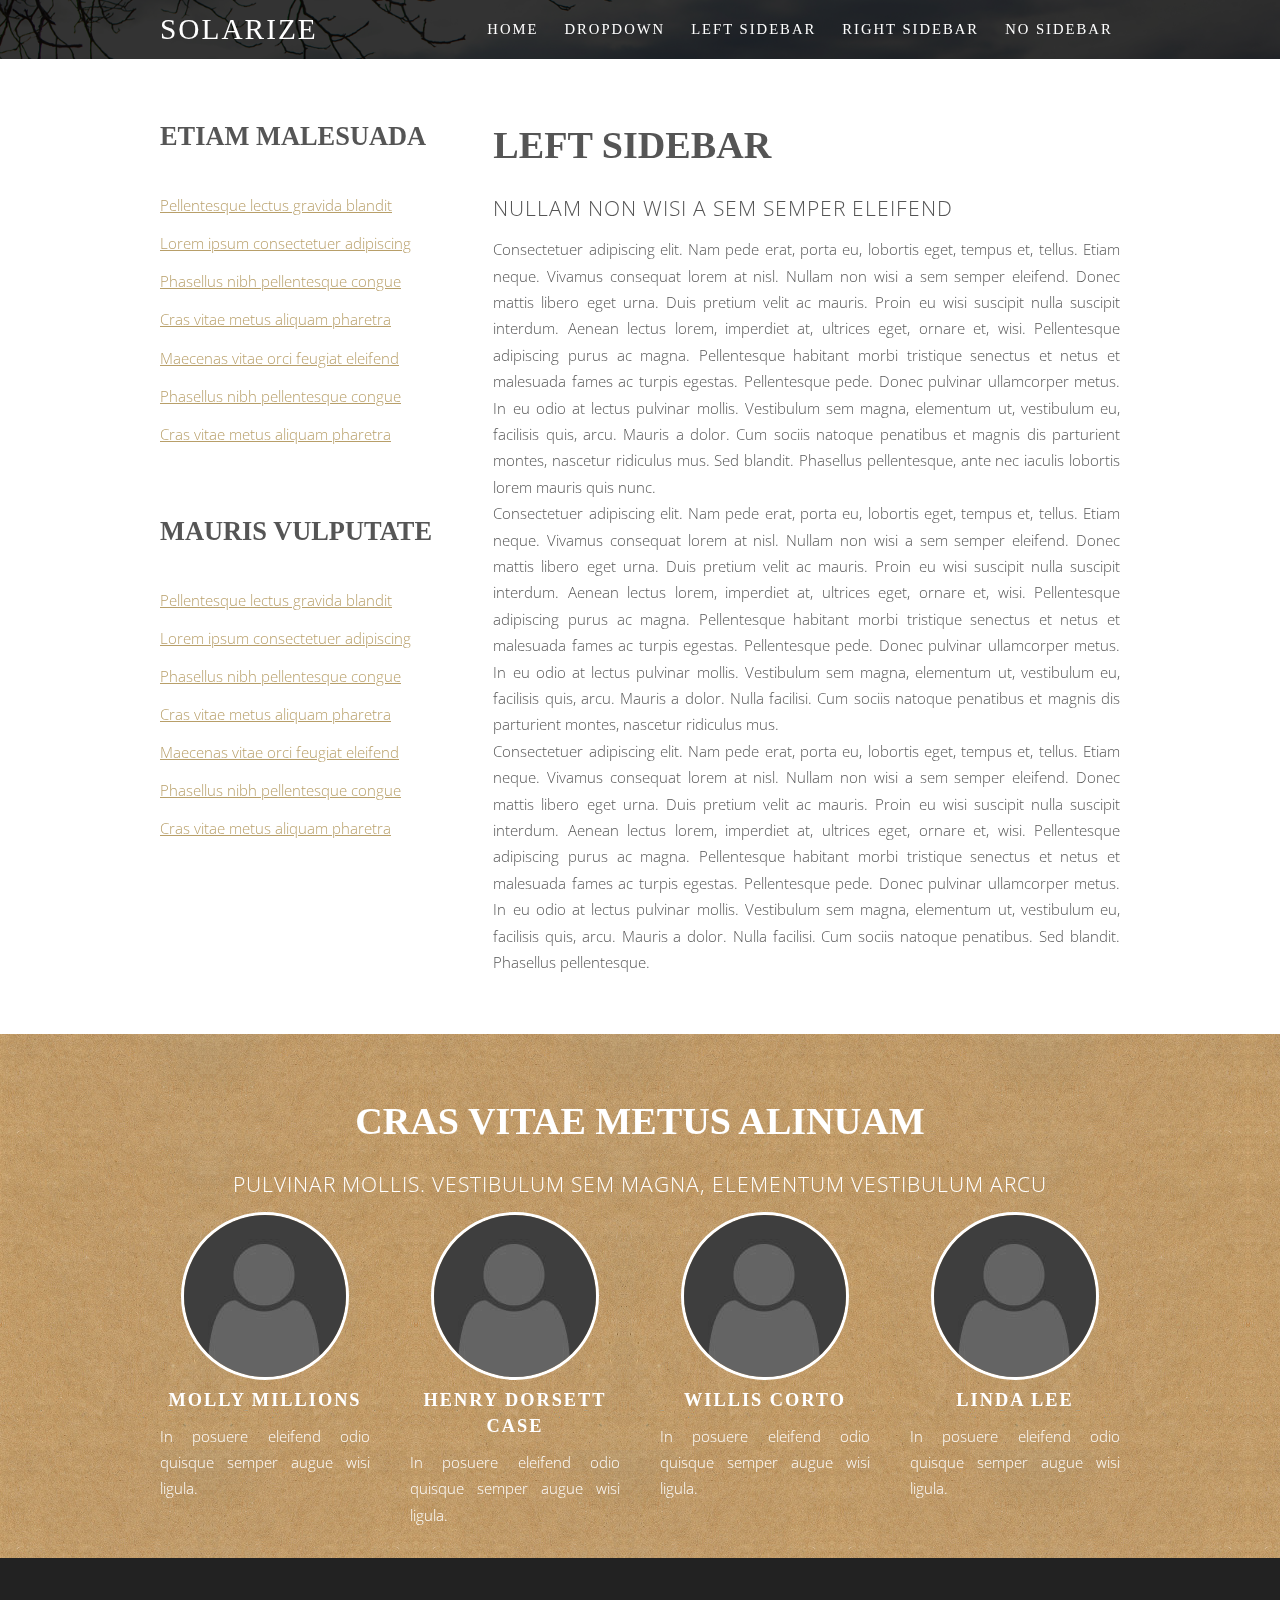
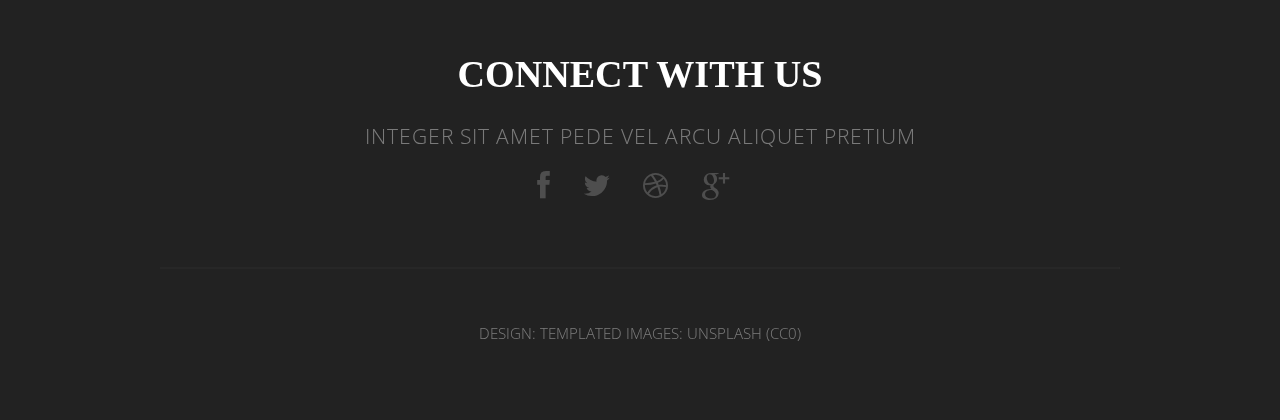
<file: left-sidebar.html>
<!DOCTYPE HTML>
<!--
	Solarize by TEMPLATED
	templated.co @templatedco
	Released for free under the Creative Commons Attribution 3.0 license (templated.co/license)
-->
<html>
	<head>
		<title>Left Sidebar - Solarize by TEMPLATED</title>
		<meta http-equiv="content-type" content="text/html; charset=utf-8" />
		<meta name="description" content="" />
		<meta name="keywords" content="" />
		<!--[if lte IE 8]><script src="css/ie/html5shiv.js"></script><![endif]-->
		<script src="js/jquery.min.js"></script>
		<script src="js/jquery.dropotron.min.js"></script>
		<script src="js/skel.min.js"></script>
		<script src="js/skel-layers.min.js"></script>
		<script src="js/init.js"></script>
		<noscript>
			<link rel="stylesheet" href="css/skel.css" />
			<link rel="stylesheet" href="css/style.css" />
		</noscript>
		<!--[if lte IE 8]><link rel="stylesheet" href="css/ie/v8.css" /><![endif]-->
	</head>
	<body>

		<!-- Header Wrapper -->
			<div class="wrapper style1">
			
				<!-- Header -->
					<div id="header">
						<div class="container">
								
							<!-- Logo -->
								<h1><a href="#" id="logo">Solarize</a></h1>
							
							<!-- Nav -->
								<nav id="nav">
									<ul>
										<li class="active"><a href="index.html">Home</a></li>
										<li>
											<a href="">Dropdown</a>
											<ul>
												<li><a href="#">Lorem ipsum dolor</a></li>
												<li><a href="#">Magna phasellus</a></li>
												<li><a href="#">Etiam dolore nisl</a></li>
												<li>
													<a href="">Phasellus consequat</a>
													<ul>
														<li><a href="#">Lorem ipsum dolor</a></li>
														<li><a href="#">Phasellus consequat</a></li>
														<li><a href="#">Magna phasellus</a></li>
														<li><a href="#">Etiam dolore nisl</a></li>
														<li><a href="#">Veroeros feugiat</a></li>
													</ul>
												</li>
												<li><a href="#">Veroeros feugiat</a></li>
											</ul>
										</li>
										<li><a href="left-sidebar.html">Left Sidebar</a></li>
										<li><a href="right-sidebar.html">Right Sidebar</a></li>
										<li><a href="no-sidebar.html">No Sidebar</a></li>
									</ul>
								</nav>
						</div>
					</div>
			</div>
		
		<!-- Main -->
			<div id="main" class="wrapper style4">
				<div class="container">
					<div class="row">

						<!-- Sidebar -->
						<div id="sidebar" class="4u">
							<section>
								<header class="major">
									<h2>Etiam malesuada</h2>
								</header>									
								<ul class="default">
									<li><a href="#">Pellentesque lectus gravida blandit</a></li>
									<li><a href="#">Lorem ipsum consectetuer adipiscing</a></li>
									<li><a href="#">Phasellus nibh pellentesque congue</a></li>
									<li><a href="#">Cras vitae metus aliquam pharetra</a></li>
									<li><a href="#">Maecenas vitae orci feugiat eleifend</a></li>
									<li><a href="#">Phasellus nibh pellentesque congue</a></li>
									<li><a href="#">Cras vitae metus aliquam pharetra</a></li>
								</ul>
							</section>
							<section>
								<header class="major">
									<h2>Mauris vulputate</h2>
								</header>
								<ul class="default">
									<li><a href="#">Pellentesque lectus gravida blandit</a></li>
									<li><a href="#">Lorem ipsum consectetuer adipiscing</a></li>
									<li><a href="#">Phasellus nibh pellentesque congue</a></li>
									<li><a href="#">Cras vitae metus aliquam pharetra</a></li>
									<li><a href="#">Maecenas vitae orci feugiat eleifend</a></li>
									<li><a href="#">Phasellus nibh pellentesque congue</a></li>
									<li><a href="#">Cras vitae metus aliquam pharetra</a></li>
								</ul>
							</section>
						</div>

						<!-- Content -->
						<div id="content" class="8u skel-cell-important">
							<section>
								<header class="major">
									<h2>Left Sidebar</h2>
									<span class="byline">Nullam non wisi a sem semper eleifend</span>
								</header>
								<p>Consectetuer adipiscing elit. Nam pede erat, porta eu, lobortis eget, tempus et, tellus. Etiam neque. Vivamus consequat lorem at nisl. Nullam non wisi a sem semper eleifend. Donec mattis libero eget urna. Duis pretium velit ac mauris. Proin eu wisi suscipit nulla suscipit interdum. Aenean lectus lorem, imperdiet at, ultrices eget, ornare et, wisi. Pellentesque adipiscing purus ac magna. Pellentesque habitant morbi tristique senectus et netus et malesuada fames ac turpis egestas. Pellentesque pede. Donec pulvinar ullamcorper metus. In eu odio at lectus pulvinar mollis. Vestibulum sem magna, elementum ut, vestibulum eu, facilisis quis, arcu. Mauris a dolor. Cum sociis natoque penatibus et magnis dis parturient montes, nascetur ridiculus mus. Sed blandit. Phasellus pellentesque, ante nec iaculis lobortis lorem mauris quis nunc.</p>
								<p>Consectetuer adipiscing elit. Nam pede erat, porta eu, lobortis eget, tempus et, tellus. Etiam neque. Vivamus consequat lorem at nisl. Nullam non wisi a sem semper eleifend. Donec mattis libero eget urna. Duis pretium velit ac mauris. Proin eu wisi suscipit nulla suscipit interdum. Aenean lectus lorem, imperdiet at, ultrices eget, ornare et, wisi. Pellentesque adipiscing purus ac magna. Pellentesque habitant morbi tristique senectus et netus et malesuada fames ac turpis egestas. Pellentesque pede. Donec pulvinar ullamcorper metus. In eu odio at lectus pulvinar mollis. Vestibulum sem magna, elementum ut, vestibulum eu, facilisis quis, arcu. Mauris a dolor. Nulla facilisi. Cum sociis natoque penatibus et magnis dis parturient montes, nascetur ridiculus mus.</p>
								<p>Consectetuer adipiscing elit. Nam pede erat, porta eu, lobortis eget, tempus et, tellus. Etiam neque. Vivamus consequat lorem at nisl. Nullam non wisi a sem semper eleifend. Donec mattis libero eget urna. Duis pretium velit ac mauris. Proin eu wisi suscipit nulla suscipit interdum. Aenean lectus lorem, imperdiet at, ultrices eget, ornare et, wisi. Pellentesque adipiscing purus ac magna. Pellentesque habitant morbi tristique senectus et netus et malesuada fames ac turpis egestas. Pellentesque pede. Donec pulvinar ullamcorper metus. In eu odio at lectus pulvinar mollis. Vestibulum sem magna, elementum ut, vestibulum eu, facilisis quis, arcu. Mauris a dolor. Nulla facilisi. Cum sociis natoque penatibus. Sed blandit. Phasellus pellentesque.</p>
							</section>
						</div>
					</div>
				</div>
			</div>
		
		<!-- Team -->
			<div class="wrapper style5">
				<section id="team" class="container">
					<header class="major">
						<h2>Cras vitae metus aliNuam</h2>
						<span class="byline">pulvinar mollis. Vestibulum sem magna, elementum vestibulum arcu</span>
					</header>
					<div class="row">
						<div class="3u">
							<a href="#" class="image"><img src="images/placeholder.png" alt=""></a>
							<h3>Molly Millions</h3>
							<p>In posuere eleifend odio quisque semper augue wisi ligula.</p>
						</div>
						<div class="3u">
							<a href="#" class="image"><img src="images/placeholder.png" alt=""></a>
							<h3>Henry Dorsett Case</h3>
							<p>In posuere eleifend odio quisque semper augue wisi ligula.</p>
						</div>
						<div class="3u">
							<a href="#" class="image"><img src="images/placeholder.png" alt=""></a>
							<h3>Willis Corto</h3>
							<p>In posuere eleifend odio quisque semper augue wisi ligula.</p>
						</div>
						<div class="3u">
							<a href="#" class="image"><img src="images/placeholder.png" alt=""></a>
							<h3>Linda Lee</h3>
							<p>In posuere eleifend odio quisque semper augue wisi ligula.</p>
						</div>
					</div>
				</section>
			</div>

	<!-- Footer -->
		<div id="footer">
			<section class="container">
				<header class="major">
					<h2>Connect with us</h2>
					<span class="byline">Integer sit amet pede vel arcu aliquet pretium</span>
				</header>
				<ul class="icons">
					<li class="active"><a href="#" class="fa fa-facebook"><span>Facebook</span></a></li>
					<li><a href="#" class="fa fa-twitter"><span>Twitter</span></a></li>
					<li><a href="#" class="fa fa-dribbble"><span>Pinterest</span></a></li>
					<li><a href="#" class="fa fa-google-plus"><span>Google+</span></a></li>
				</ul>
				<hr />
			</section>
			
			<!-- Copyright -->
				<div id="copyright">
					Design: <a href="http://templated.co">TEMPLATED</a> Images: <a href="http://unsplash.com">Unsplash</a> (<a href="http://unsplash.com/cc0">CC0</a>)
				</div>			
		</div>

	</body>
</html>
</file>
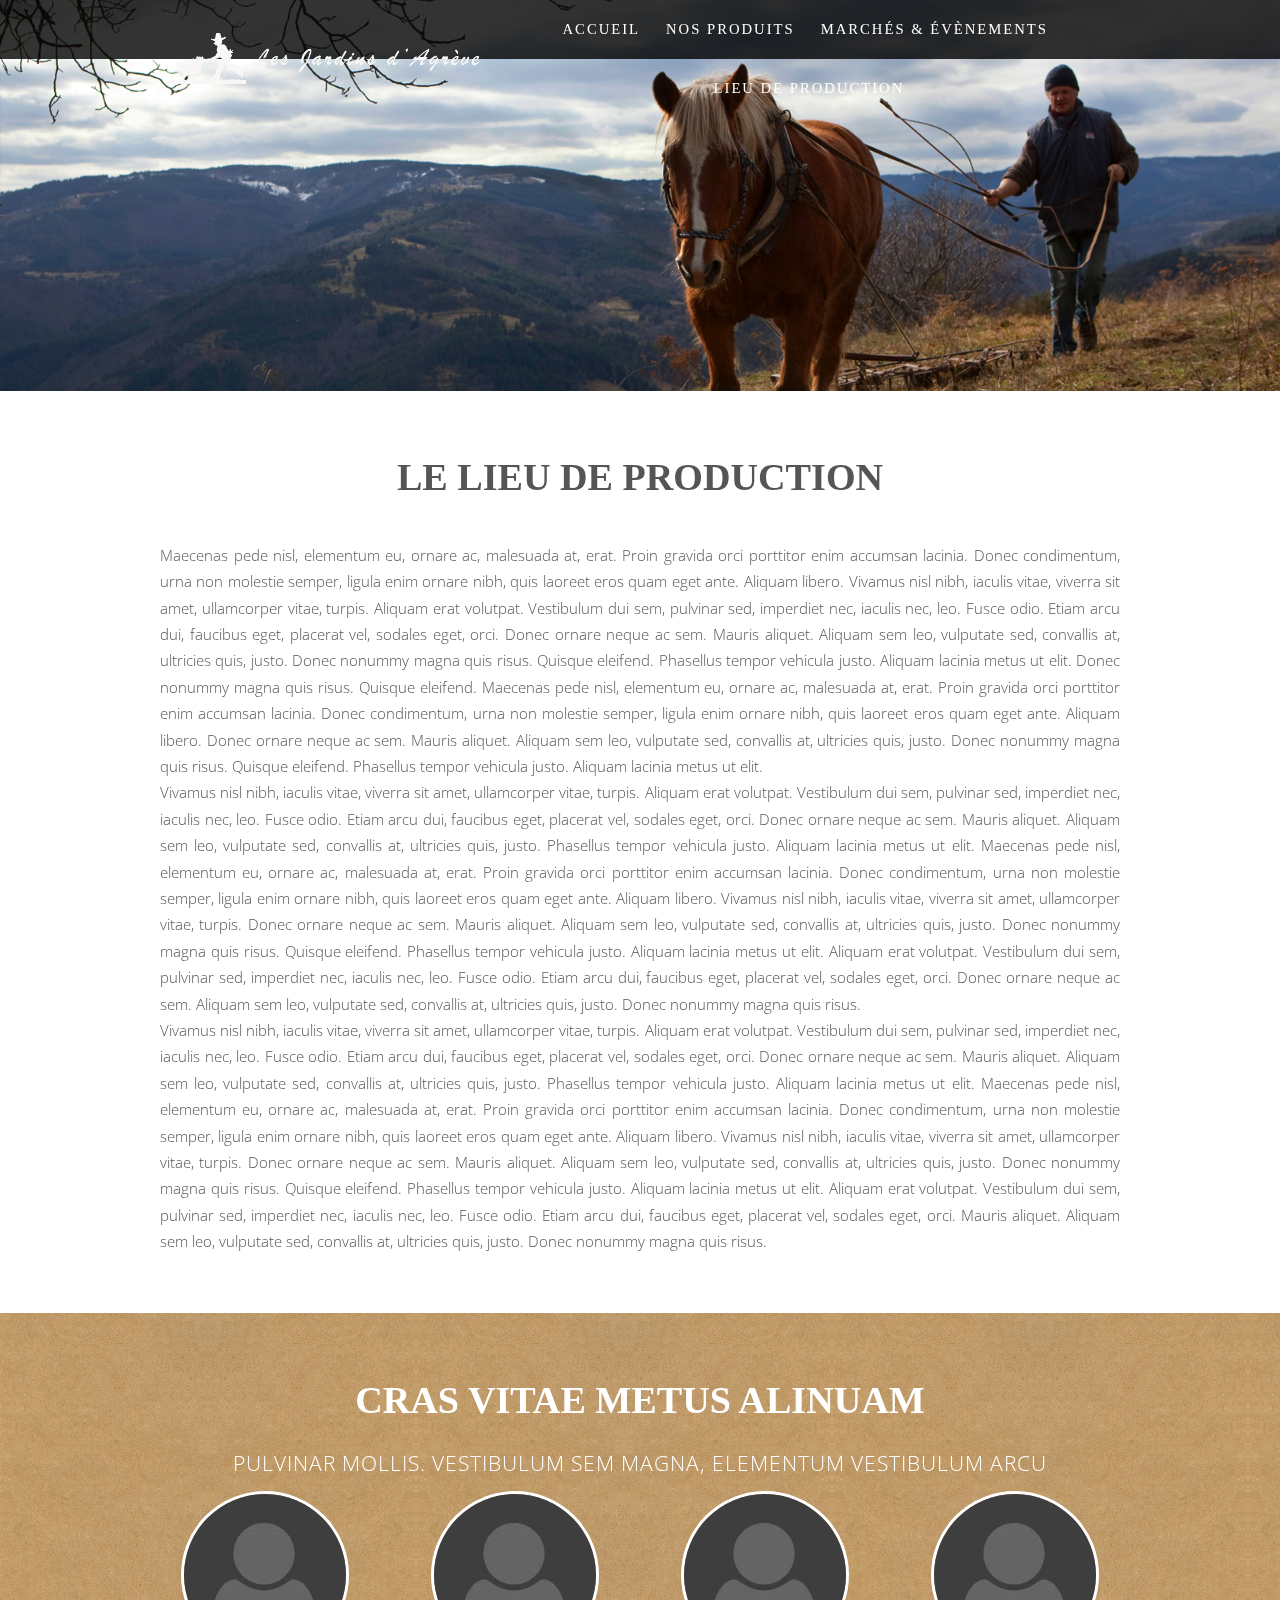
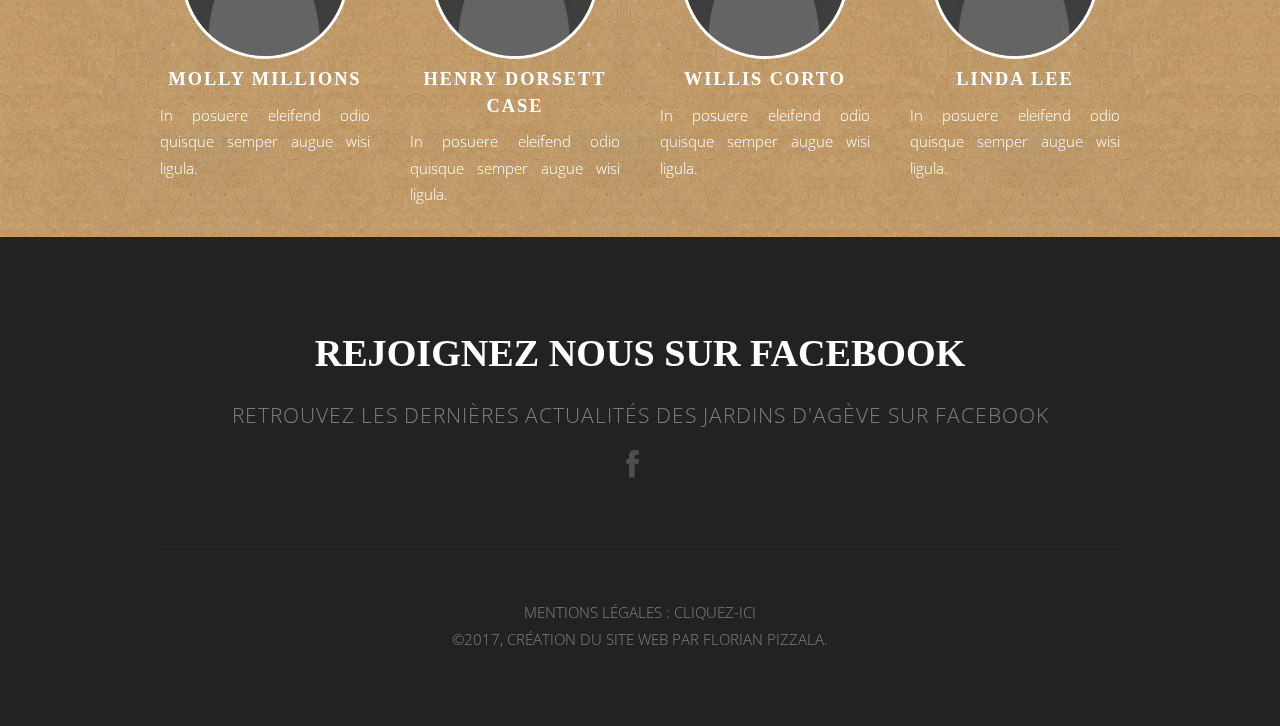
<file: lieu-de-production.html>
<!DOCTYPE HTML>
<html>

<head>
    <title>Les jardins d'agrève</title>
    <meta http-equiv="content-type" content="text/html; charset=utf-8" />
    <meta name="description" content="" />
    <meta name="keywords" content="" />
    <script src="js/jquery.min.js"></script>
    <script src="js/jquery.dropotron.min.js"></script>
    <script src="js/skel.min.js"></script>
    <script src="js/skel-layers.min.js"></script>
    <script src="js/init.js"></script>
    <script src="js/header.js"></script>
    <noscript>
        <link rel="stylesheet" href="css/skel.css" />
        <link rel="stylesheet" href="css/style.css" />
    </noscript>

    
    <link rel="apple-touch-icon" sizes="57x57" href="images/favicon/apple-icon-57x57.png">
    <link rel="apple-touch-icon" sizes="60x60" href="images/favicon/apple-icon-60x60.png">
    <link rel="apple-touch-icon" sizes="72x72" href="images/favicon/apple-icon-72x72.png">
    <link rel="apple-touch-icon" sizes="76x76" href="images/favicon/apple-icon-76x76.png">
    <link rel="apple-touch-icon" sizes="114x114" href="images/favicon/apple-icon-114x114.png">
    <link rel="apple-touch-icon" sizes="120x120" href="images/favicon/apple-icon-120x120.png">
    <link rel="apple-touch-icon" sizes="144x144" href="images/favicon/apple-icon-144x144.png">
    <link rel="apple-touch-icon" sizes="152x152" href="images/favicon/apple-icon-152x152.png">
    <link rel="apple-touch-icon" sizes="180x180" href="images/favicon/apple-icon-180x180.png">
    <link rel="icon" type="image/png" sizes="192x192"  href="images/favicon/android-icon-192x192.png">
    <link rel="icon" type="image/png" sizes="32x32" href="images/favicon/favicon-32x32.png">
    <link rel="icon" type="image/png" sizes="96x96" href="images/favicon/favicon-96x96.png">
    <link rel="icon" type="image/png" sizes="16x16" href="images/favicon/favicon-16x16.png">
    <link rel="manifest" href="images/favicon/manifest.json">
    <meta name="msapplication-TileColor" content="#ffffff">
    <meta name="msapplication-TileImage" content="images/favicon/ms-icon-144x144.png">
    <meta name="theme-color" content="#ffffff">
</head>

<body class="homepage">
    <!-- Header Wrapper -->
    <div class="wrapper style1">
        <!-- Header -->
        <div id="header">
            <div class="container flexrow just-around">
                <!-- Logo -->
                <h1>
					<a href="#" id="logo">
						<img src="images/logo_titre.png" class="logoMobile">
					</a>
				</h1>
                <a href="index.html" class="mylogo">
                    <img src="images/logo_titre.png" class="logoSite">
                </a>
                <!-- Nav -->
                <nav id="nav">
                    <ul>
                        <li class="active"><a href="index.html">Accueil</a></li>
                        <li>
                            <a href="nos-produits.html">Nos Produits</a>
                            <ul>
                                <li><a href="nos-produits.html#chutneys">Les Chutneys</a></li>
                                <li><a href="nos-produits.html#confitures">Les Confitures</a></li>
                                <li><a href="nos-produits.html#sirops">Les Sirops</a></li>
                                <li><a href="nos-produits.html#sorbets">Les Sorbets</a></li>
                                <li><a href="nos-produits.html#vinaigres">Les Vinaigres</a></li>
                            </ul>
                        </li>
                        <li><a href="marches-et-evenements.html">Marchés & Évènements</a></li>
                        <li><a href="lieu-de-production.html">Lieu de production</a></li>
                    </ul>
                </nav>
            </div>
        </div>
        <!-- Banner -->
        <div id="banner">
            <section class="home container">
                <!-- Image de bannière, ne pas supprimer -->
            </section>
        </div>
    </div>
    <!-- Main -->
    <div id="main" class="wrapper style4">
        <!-- Content -->
        <div id="content" class="container">
            <section>
                <header class="major center">
                    <h2>Le lieu de production</h2>
                    <span class="byline"></span>
                </header>
                <p>Maecenas pede nisl, elementum eu, ornare ac, malesuada at, erat. Proin gravida orci porttitor enim accumsan lacinia. Donec condimentum, urna non molestie semper, ligula enim ornare nibh, quis laoreet eros quam eget ante. Aliquam libero. Vivamus nisl nibh, iaculis vitae, viverra sit amet, ullamcorper vitae, turpis. Aliquam erat volutpat. Vestibulum dui sem, pulvinar sed, imperdiet nec, iaculis nec, leo. Fusce odio. Etiam arcu dui, faucibus eget, placerat vel, sodales eget, orci. Donec ornare neque ac sem. Mauris aliquet. Aliquam sem leo, vulputate sed, convallis at, ultricies quis, justo. Donec nonummy magna quis risus. Quisque eleifend. Phasellus tempor vehicula justo. Aliquam lacinia metus ut elit. Donec nonummy magna quis risus. Quisque eleifend. Maecenas pede nisl, elementum eu, ornare ac, malesuada at, erat. Proin gravida orci porttitor enim accumsan lacinia. Donec condimentum, urna non molestie semper, ligula enim ornare nibh, quis laoreet eros quam eget ante. Aliquam libero. Donec ornare neque ac sem. Mauris aliquet. Aliquam sem leo, vulputate sed, convallis at, ultricies quis, justo. Donec nonummy magna quis risus. Quisque eleifend. Phasellus tempor vehicula justo. Aliquam lacinia metus ut elit.</p>
                <p>Vivamus nisl nibh, iaculis vitae, viverra sit amet, ullamcorper vitae, turpis. Aliquam erat volutpat. Vestibulum dui sem, pulvinar sed, imperdiet nec, iaculis nec, leo. Fusce odio. Etiam arcu dui, faucibus eget, placerat vel, sodales eget, orci. Donec ornare neque ac sem. Mauris aliquet. Aliquam sem leo, vulputate sed, convallis at, ultricies quis, justo. Phasellus tempor vehicula justo. Aliquam lacinia metus ut elit. Maecenas pede nisl, elementum eu, ornare ac, malesuada at, erat. Proin gravida orci porttitor enim accumsan lacinia. Donec condimentum, urna non molestie semper, ligula enim ornare nibh, quis laoreet eros quam eget ante. Aliquam libero. Vivamus nisl nibh, iaculis vitae, viverra sit amet, ullamcorper vitae, turpis. Donec ornare neque ac sem. Mauris aliquet. Aliquam sem leo, vulputate sed, convallis at, ultricies quis, justo. Donec nonummy magna quis risus. Quisque eleifend. Phasellus tempor vehicula justo. Aliquam lacinia metus ut elit. Aliquam erat volutpat. Vestibulum dui sem, pulvinar sed, imperdiet nec, iaculis nec, leo. Fusce odio. Etiam arcu dui, faucibus eget, placerat vel, sodales eget, orci. Donec ornare neque ac sem. Aliquam sem leo, vulputate sed, convallis at, ultricies quis, justo. Donec nonummy magna quis risus.</p>
                <p>Vivamus nisl nibh, iaculis vitae, viverra sit amet, ullamcorper vitae, turpis. Aliquam erat volutpat. Vestibulum dui sem, pulvinar sed, imperdiet nec, iaculis nec, leo. Fusce odio. Etiam arcu dui, faucibus eget, placerat vel, sodales eget, orci. Donec ornare neque ac sem. Mauris aliquet. Aliquam sem leo, vulputate sed, convallis at, ultricies quis, justo. Phasellus tempor vehicula justo. Aliquam lacinia metus ut elit. Maecenas pede nisl, elementum eu, ornare ac, malesuada at, erat. Proin gravida orci porttitor enim accumsan lacinia. Donec condimentum, urna non molestie semper, ligula enim ornare nibh, quis laoreet eros quam eget ante. Aliquam libero. Vivamus nisl nibh, iaculis vitae, viverra sit amet, ullamcorper vitae, turpis. Donec ornare neque ac sem. Mauris aliquet. Aliquam sem leo, vulputate sed, convallis at, ultricies quis, justo. Donec nonummy magna quis risus. Quisque eleifend. Phasellus tempor vehicula justo. Aliquam lacinia metus ut elit. Aliquam erat volutpat. Vestibulum dui sem, pulvinar sed, imperdiet nec, iaculis nec, leo. Fusce odio. Etiam arcu dui, faucibus eget, placerat vel, sodales eget, orci. Mauris aliquet. Aliquam sem leo, vulputate sed, convallis at, ultricies quis, justo. Donec nonummy magna quis risus.</p>
            </section>
        </div>
    </div>
    <!-- Team -->
    <div class="wrapper style5">
        <section id="team" class="container">
            <header class="major">
                <h2>Cras vitae metus aliNuam</h2>
                <span class="byline">pulvinar mollis. Vestibulum sem magna, elementum vestibulum arcu</span>
            </header>
            <div class="row">
                <div class="3u">
                    <a href="#" class="image"><img src="images/placeholder.png" alt=""></a>
                    <h3>Molly Millions</h3>
                    <p>In posuere eleifend odio quisque semper augue wisi ligula.</p>
                </div>
                <div class="3u">
                    <a href="#" class="image"><img src="images/placeholder.png" alt=""></a>
                    <h3>Henry Dorsett Case</h3>
                    <p>In posuere eleifend odio quisque semper augue wisi ligula.</p>
                </div>
                <div class="3u">
                    <a href="#" class="image"><img src="images/placeholder.png" alt=""></a>
                    <h3>Willis Corto</h3>
                    <p>In posuere eleifend odio quisque semper augue wisi ligula.</p>
                </div>
                <div class="3u">
                    <a href="#" class="image"><img src="images/placeholder.png" alt=""></a>
                    <h3>Linda Lee</h3>
                    <p>In posuere eleifend odio quisque semper augue wisi ligula.</p>
                </div>
            </div>
        </section>
    </div>
    <!-- Footer -->
    <div id="footer">
        <section class="container">
            <header class="major">
                <h2>Rejoignez nous sur Facebook</h2>
                <span class="byline">Retrouvez les dernières actualités des Jardins d'Agève sur Facebook</span>
            </header>
            <ul class="icons">
                <li class="active"><a href="#" class="fa fa-facebook btn-facebook"><span>Facebook</span></a></li>
            </ul>
            <hr />
        </section>
        <!-- Conditions générales -->
        <div id="copyright">
            Mentions Légales : <a href="mentions-legales.html">cliquez-ici</a>
            <br/> ©2017, Création du site web par Florian Pizzala.
        </div>
    </div>
</body>

</html>
</file>
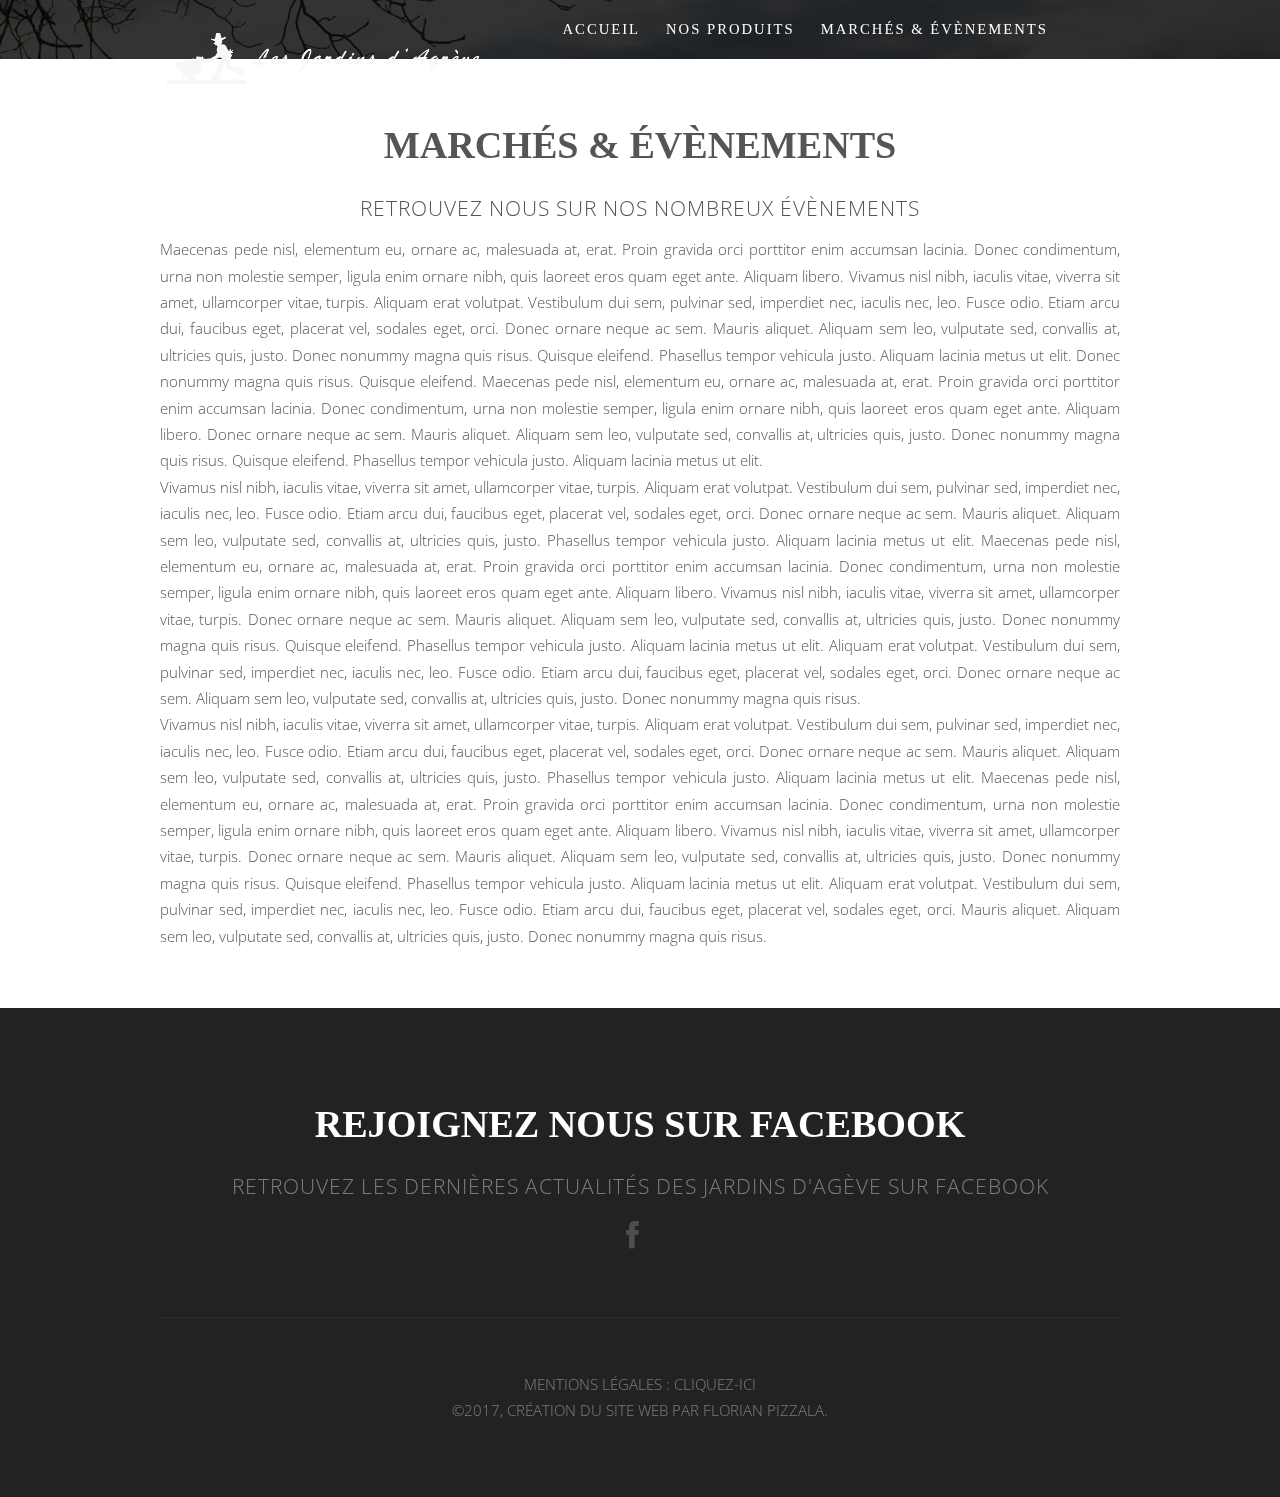
<file: marches-et-evenements.html>
<!DOCTYPE HTML>
<html>

<head>
    <title>Les jardins d'agrève</title>
    <meta http-equiv="content-type" content="text/html; charset=utf-8" />
    <meta name="description" content="" />
    <meta name="keywords" content="" />
    <script src="js/jquery.min.js"></script>
    <script src="js/jquery.dropotron.min.js"></script>
    <script src="js/skel.min.js"></script>
    <script src="js/skel-layers.min.js"></script>
    <script src="js/init.js"></script>
    <script src="js/header.js"></script>
    <noscript>
        <link rel="stylesheet" href="css/skel.css" />
        <link rel="stylesheet" href="css/style.css" />
    </noscript>
    
    <link rel="apple-touch-icon" sizes="57x57" href="images/favicon/apple-icon-57x57.png">
    <link rel="apple-touch-icon" sizes="60x60" href="images/favicon/apple-icon-60x60.png">
    <link rel="apple-touch-icon" sizes="72x72" href="images/favicon/apple-icon-72x72.png">
    <link rel="apple-touch-icon" sizes="76x76" href="images/favicon/apple-icon-76x76.png">
    <link rel="apple-touch-icon" sizes="114x114" href="images/favicon/apple-icon-114x114.png">
    <link rel="apple-touch-icon" sizes="120x120" href="images/favicon/apple-icon-120x120.png">
    <link rel="apple-touch-icon" sizes="144x144" href="images/favicon/apple-icon-144x144.png">
    <link rel="apple-touch-icon" sizes="152x152" href="images/favicon/apple-icon-152x152.png">
    <link rel="apple-touch-icon" sizes="180x180" href="images/favicon/apple-icon-180x180.png">
    <link rel="icon" type="image/png" sizes="192x192"  href="images/favicon/android-icon-192x192.png">
    <link rel="icon" type="image/png" sizes="32x32" href="images/favicon/favicon-32x32.png">
    <link rel="icon" type="image/png" sizes="96x96" href="images/favicon/favicon-96x96.png">
    <link rel="icon" type="image/png" sizes="16x16" href="images/favicon/favicon-16x16.png">
    <link rel="manifest" href="images/favicon/manifest.json">
    <meta name="msapplication-TileColor" content="#ffffff">
    <meta name="msapplication-TileImage" content="images/favicon/ms-icon-144x144.png">
    <meta name="theme-color" content="#ffffff">
</head>

<body class="homepage">
    <!-- Header Wrapper -->
    <div class="wrapper style1">
        <!-- Header -->
        <div id="header">
            <div class="container flexrow just-around">
                <!-- Logo -->
                <h1>
					<a href="#" id="logo">
						<img src="images/logo_titre.png" class="logoMobile">
					</a>
				</h1>
                <a href="index.html" class="mylogo">
                    <img src="images/logo_titre.png" class="logoSite">
                </a>
                <!-- Nav -->
                <nav id="nav">
                    <ul>
                        <li class="active"><a href="index.html">Accueil</a></li>
                        <li>
                            <a href="nos-produits.html">Nos Produits</a>
                            <ul>
                                <li><a href="nos-produits.html#chutneys">Les Chutneys</a></li>
                                <li><a href="nos-produits.html#confitures">Les Confitures</a></li>
                                <li><a href="nos-produits.html#sirops">Les Sirops</a></li>
                                <li><a href="nos-produits.html#sorbets">Les Sorbets</a></li>
                                <li><a href="nos-produits.html#vinaigres">Les Vinaigres</a></li>
                            </ul>
                        </li>
                        <li><a href="marches-et-evenements.html">Marchés & Évènements</a></li>
                        <li><a href="lieu-de-production.html">Lieu de production</a></li>
                    </ul>
                </nav>
            </div>
        </div>
    </div>
    <!-- Main -->
    <div id="main" class="wrapper style4">
        <!-- Content -->
        <div id="content" class="container">
            <section>
                <header class="major center">
                    <h2>Marchés & Évènements</h2>
                    <span class="byline">Retrouvez nous sur nos nombreux évènements </span>
                </header>
                <p class="justify">Maecenas pede nisl, elementum eu, ornare ac, malesuada at, erat. Proin gravida orci porttitor enim accumsan lacinia. Donec condimentum, urna non molestie semper, ligula enim ornare nibh, quis laoreet eros quam eget ante. Aliquam libero. Vivamus nisl nibh, iaculis vitae, viverra sit amet, ullamcorper vitae, turpis. Aliquam erat volutpat. Vestibulum dui sem, pulvinar sed, imperdiet nec, iaculis nec, leo. Fusce odio. Etiam arcu dui, faucibus eget, placerat vel, sodales eget, orci. Donec ornare neque ac sem. Mauris aliquet. Aliquam sem leo, vulputate sed, convallis at, ultricies quis, justo. Donec nonummy magna quis risus. Quisque eleifend. Phasellus tempor vehicula justo. Aliquam lacinia metus ut elit. Donec nonummy magna quis risus. Quisque eleifend. Maecenas pede nisl, elementum eu, ornare ac, malesuada at, erat. Proin gravida orci porttitor enim accumsan lacinia. Donec condimentum, urna non molestie semper, ligula enim ornare nibh, quis laoreet eros quam eget ante. Aliquam libero. Donec ornare neque ac sem. Mauris aliquet. Aliquam sem leo, vulputate sed, convallis at, ultricies quis, justo. Donec nonummy magna quis risus. Quisque eleifend. Phasellus tempor vehicula justo. Aliquam lacinia metus ut elit.</p>
                <p>Vivamus nisl nibh, iaculis vitae, viverra sit amet, ullamcorper vitae, turpis. Aliquam erat volutpat. Vestibulum dui sem, pulvinar sed, imperdiet nec, iaculis nec, leo. Fusce odio. Etiam arcu dui, faucibus eget, placerat vel, sodales eget, orci. Donec ornare neque ac sem. Mauris aliquet. Aliquam sem leo, vulputate sed, convallis at, ultricies quis, justo. Phasellus tempor vehicula justo. Aliquam lacinia metus ut elit. Maecenas pede nisl, elementum eu, ornare ac, malesuada at, erat. Proin gravida orci porttitor enim accumsan lacinia. Donec condimentum, urna non molestie semper, ligula enim ornare nibh, quis laoreet eros quam eget ante. Aliquam libero. Vivamus nisl nibh, iaculis vitae, viverra sit amet, ullamcorper vitae, turpis. Donec ornare neque ac sem. Mauris aliquet. Aliquam sem leo, vulputate sed, convallis at, ultricies quis, justo. Donec nonummy magna quis risus. Quisque eleifend. Phasellus tempor vehicula justo. Aliquam lacinia metus ut elit. Aliquam erat volutpat. Vestibulum dui sem, pulvinar sed, imperdiet nec, iaculis nec, leo. Fusce odio. Etiam arcu dui, faucibus eget, placerat vel, sodales eget, orci. Donec ornare neque ac sem. Aliquam sem leo, vulputate sed, convallis at, ultricies quis, justo. Donec nonummy magna quis risus.</p>
                <p>Vivamus nisl nibh, iaculis vitae, viverra sit amet, ullamcorper vitae, turpis. Aliquam erat volutpat. Vestibulum dui sem, pulvinar sed, imperdiet nec, iaculis nec, leo. Fusce odio. Etiam arcu dui, faucibus eget, placerat vel, sodales eget, orci. Donec ornare neque ac sem. Mauris aliquet. Aliquam sem leo, vulputate sed, convallis at, ultricies quis, justo. Phasellus tempor vehicula justo. Aliquam lacinia metus ut elit. Maecenas pede nisl, elementum eu, ornare ac, malesuada at, erat. Proin gravida orci porttitor enim accumsan lacinia. Donec condimentum, urna non molestie semper, ligula enim ornare nibh, quis laoreet eros quam eget ante. Aliquam libero. Vivamus nisl nibh, iaculis vitae, viverra sit amet, ullamcorper vitae, turpis. Donec ornare neque ac sem. Mauris aliquet. Aliquam sem leo, vulputate sed, convallis at, ultricies quis, justo. Donec nonummy magna quis risus. Quisque eleifend. Phasellus tempor vehicula justo. Aliquam lacinia metus ut elit. Aliquam erat volutpat. Vestibulum dui sem, pulvinar sed, imperdiet nec, iaculis nec, leo. Fusce odio. Etiam arcu dui, faucibus eget, placerat vel, sodales eget, orci. Mauris aliquet. Aliquam sem leo, vulputate sed, convallis at, ultricies quis, justo. Donec nonummy magna quis risus.</p>
            </section>
        </div>
    </div>
    <!-- Footer -->
    <div id="footer">
        <section class="container">
            <header class="major">
                <h2>Rejoignez nous sur Facebook</h2>
                <span class="byline">Retrouvez les dernières actualités des Jardins d'Agève sur Facebook</span>
            </header>
            <ul class="icons">
                <li class="active"><a href="#" class="fa fa-facebook btn-facebook"><span>Facebook</span></a></li>
            </ul>
            <hr />
        </section>
        <!-- Conditions générales -->
        <div id="copyright">
            Mentions Légales : <a href="mentions-legales.html">cliquez-ici</a>
            <br/> ©2017, Création du site web par Florian Pizzala.
        </div>
    </div>
</body>

</html>
</file>
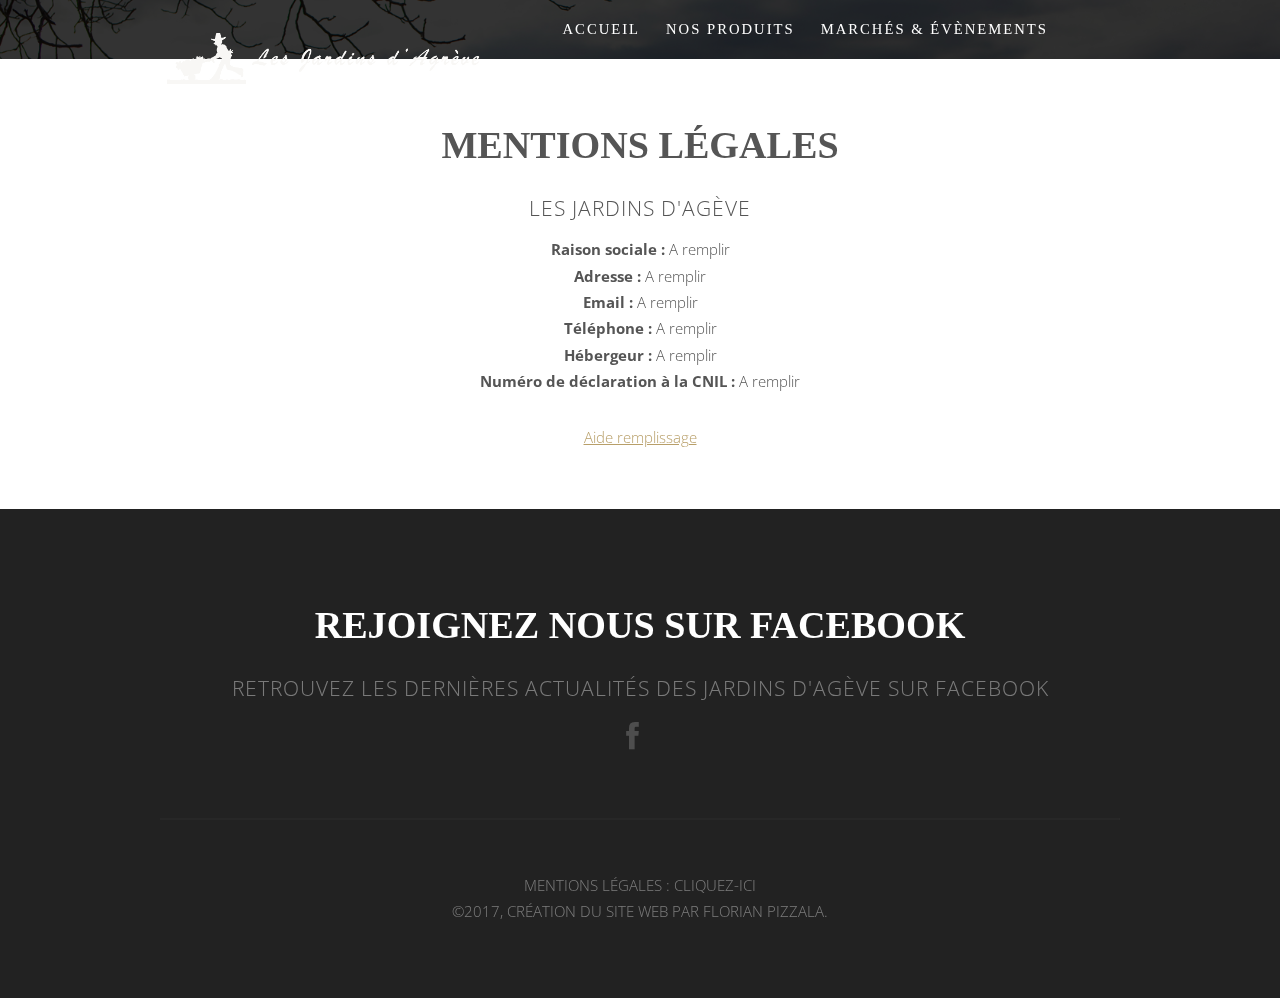
<file: mentions-legales.html>
<!DOCTYPE HTML>
<!--
	Solarize by TEMPLATED
	templated.co @templatedco
	Released for free under the Creative Commons Attribution 3.0 license (templated.co/license)
-->
<html>
	<head>
		<title>Les jardins d'agrève</title>
		<meta http-equiv="content-type" content="text/html; charset=utf-8" />
		<meta name="description" content="" />
		<meta name="keywords" content="" />
		<!--[if lte IE 8]><script src="css/ie/html5shiv.js"></script><![endif]-->
		<script src="js/jquery.min.js"></script>
		<script src="js/jquery.dropotron.min.js"></script>
		<script src="js/skel.min.js"></script>
		<script src="js/skel-layers.min.js"></script>
		<script src="js/init.js"></script>		
		<script src="js/header.js"></script>
		<noscript>
			<link rel="stylesheet" href="css/skel.css" />
			<link rel="stylesheet" href="css/style.css" />
		</noscript>
		
    <link rel="apple-touch-icon" sizes="57x57" href="images/favicon/apple-icon-57x57.png">
	<link rel="apple-touch-icon" sizes="60x60" href="images/favicon/apple-icon-60x60.png">
	<link rel="apple-touch-icon" sizes="72x72" href="images/favicon/apple-icon-72x72.png">
	<link rel="apple-touch-icon" sizes="76x76" href="images/favicon/apple-icon-76x76.png">
	<link rel="apple-touch-icon" sizes="114x114" href="images/favicon/apple-icon-114x114.png">
	<link rel="apple-touch-icon" sizes="120x120" href="images/favicon/apple-icon-120x120.png">
	<link rel="apple-touch-icon" sizes="144x144" href="images/favicon/apple-icon-144x144.png">
	<link rel="apple-touch-icon" sizes="152x152" href="images/favicon/apple-icon-152x152.png">
	<link rel="apple-touch-icon" sizes="180x180" href="images/favicon/apple-icon-180x180.png">
	<link rel="icon" type="image/png" sizes="192x192"  href="images/favicon/android-icon-192x192.png">
	<link rel="icon" type="image/png" sizes="32x32" href="images/favicon/favicon-32x32.png">
	<link rel="icon" type="image/png" sizes="96x96" href="images/favicon/favicon-96x96.png">
	<link rel="icon" type="image/png" sizes="16x16" href="images/favicon/favicon-16x16.png">
	<link rel="manifest" href="images/favicon/manifest.json">
	<meta name="msapplication-TileColor" content="#ffffff">
	<meta name="msapplication-TileImage" content="images/favicon/ms-icon-144x144.png">
	<meta name="theme-color" content="#ffffff">
	</head>
	<body class="homepage">

		<!-- Header Wrapper -->
			<div class="wrapper style1">
			
			<!-- Header -->
				<div id="header">
					<div class="container flexrow just-around">
							
						<!-- Logo -->
							<h1><a href="#" id="logo"><img src="images/logo_titre.png" class="logoMobile"></a></h1>
							<a href="index.html" class="mylogo"><img src="images/logo_titre.png" class="logoSite"></a>
						
						<!-- Nav -->
							<nav id="nav">
								<ul>
									<li class="active"><a href="index.html">Accueil</a></li>
									<li>
										<a href="nos-produits.html">Nos Produits</a>
										<ul>
											<li><a href="nos-produits.html#chutneys">Les Chutneys</a></li>
											<li><a href="nos-produits.html#confitures">Les Confitures</a></li>
											<li><a href="nos-produits.html#sirops">Les Sirops</a></li>
											<li><a href="nos-produits.html#sorbets">Les Sorbets</a></li>
											<li><a href="nos-produits.html#vinaigres">Les Vinaigres</a></li>
										</ul>
									</li>
									<li><a href="marches-et-evenements.html">Marchés & Évènements</a></li>
									<li><a href="lieu-de-production.html">Lieu de production</a></li>
								</ul>
							</nav>
	
					</div>
				</div>
			</div>
		<!-- Main -->
			<div id="main" class="wrapper style4">

				<!-- Content -->
				<div id="content" class="container center">
					<section> 
						<header class="major center">
							<h2>Mentions Légales</h2>
							<span class="byline">Les jardins d'agève</span>
						</header>
						<ul class="mention-legales">
							<li><b>Raison sociale :</b> A remplir </li>
							<li><b>Adresse :</b> A remplir </li>
							<li><b>Email :</b> A remplir </li>
							<li><b>Téléphone :</b> A remplir </li>
							<li><b>Hébergeur :</b> A remplir </li>
							<li><b>Numéro de déclaration à la CNIL :</b> A remplir </li>
						</ul>
						<a href="https://www.wonder.legal/fr/creation-modele/mentions-legales-site-internet"> Aide remplissage </a>
					</section>
				</div>
			</div>

<!-- Footer -->
		<div id="footer">
			<section class="container">
				<header class="major">
					<h2>Rejoignez nous sur Facebook</h2>
					<span class="byline">Retrouvez les dernières actualités des Jardins d'Agève sur Facebook</span>
				</header>
				<ul class="icons">
					<li class="active"><a href="#" class="fa fa-facebook btn-facebook"><span>Facebook</span></a></li>
				</ul>
				<hr />
			</section>
			<!-- Conditions générales -->
				<div id="copyright">
					Mentions Légales : <a href="mentions-legales.html">cliquez-ici</a><br/>
					©2017, Création du site web par Florian Pizzala.
				</div>			
		</div>

	</body>
</html>
</file>
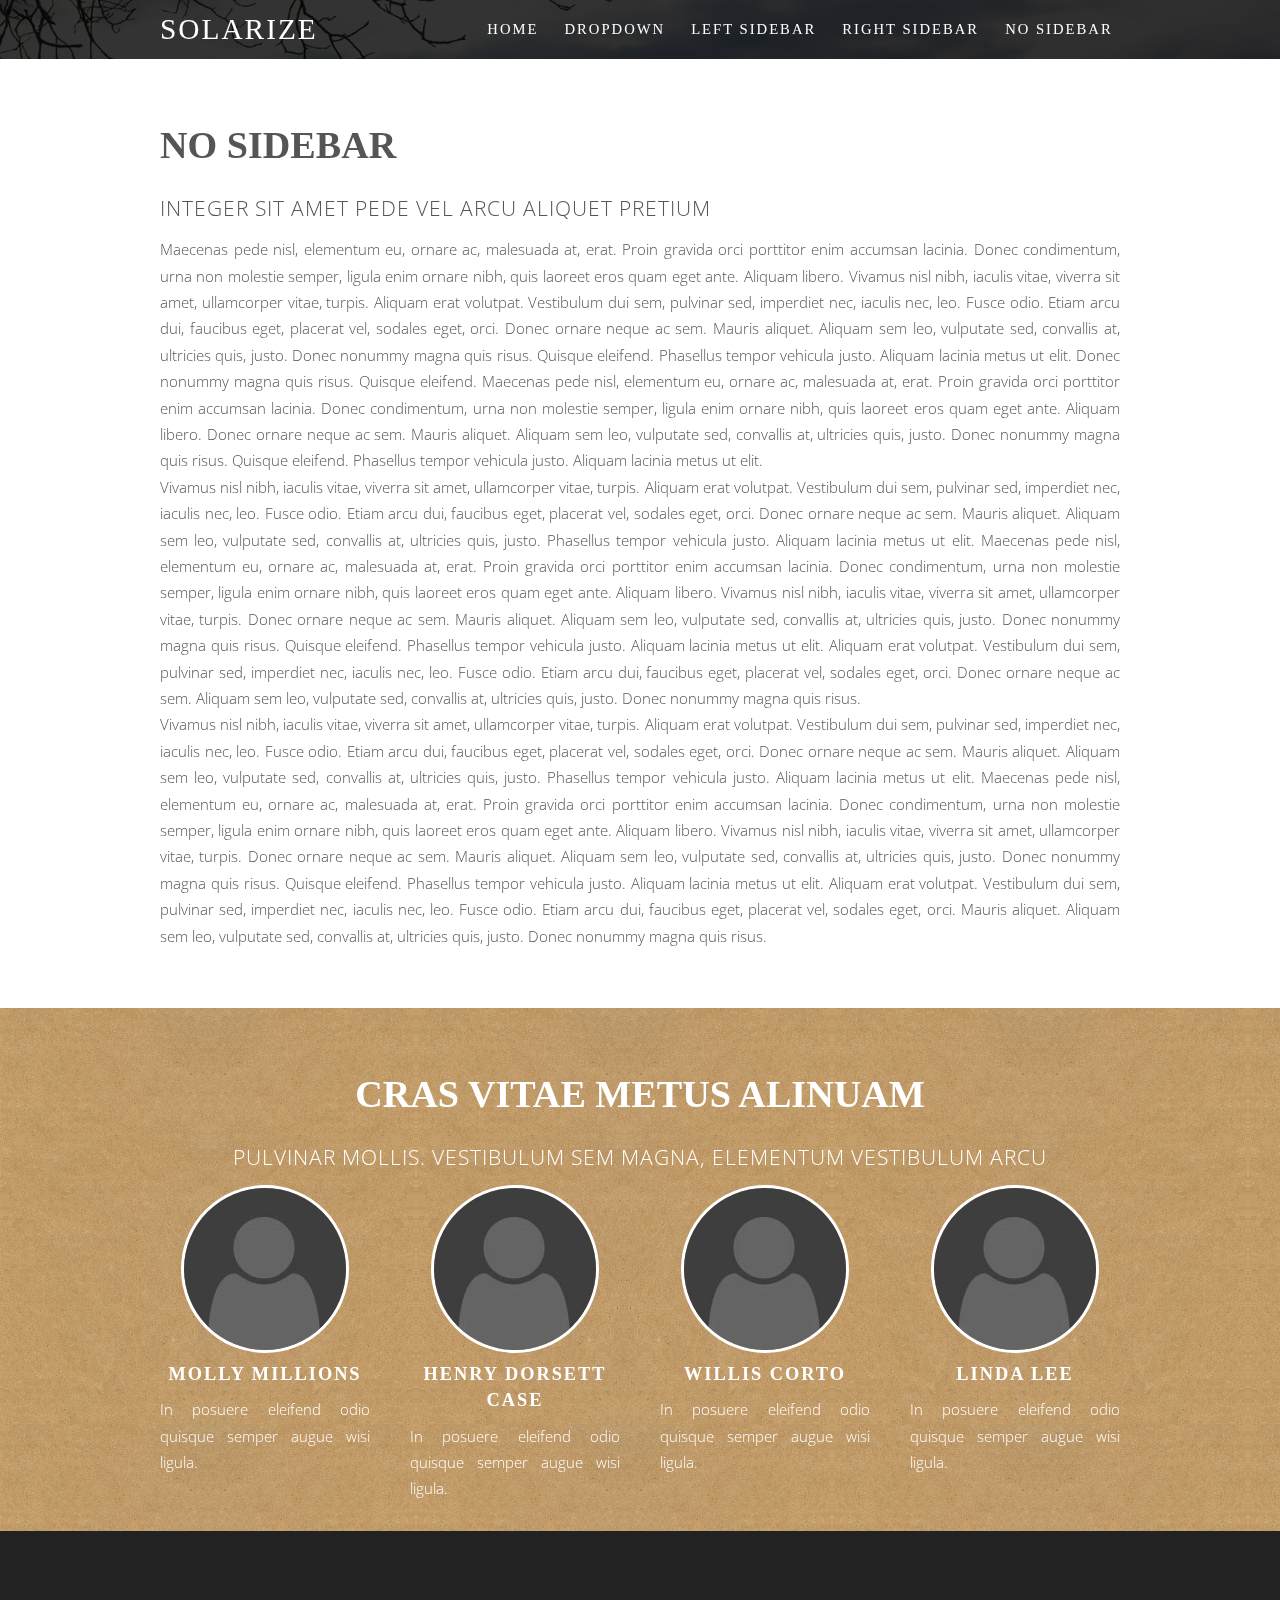
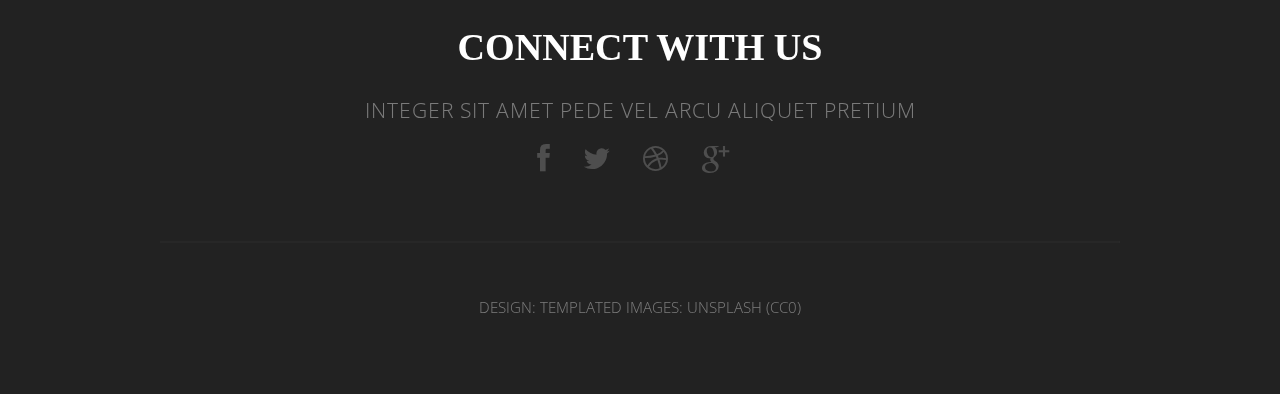
<file: no-sidebar.html>
<!DOCTYPE HTML>
<!--
	Solarize by TEMPLATED
	templated.co @templatedco
	Released for free under the Creative Commons Attribution 3.0 license (templated.co/license)
-->
<html>
	<head>
		<title>No Sidebar - Solarize by TEMPLATED</title>
		<meta http-equiv="content-type" content="text/html; charset=utf-8" />
		<meta name="description" content="" />
		<meta name="keywords" content="" />
		<!--[if lte IE 8]><script src="css/ie/html5shiv.js"></script><![endif]-->
		<script src="js/jquery.min.js"></script>
		<script src="js/jquery.dropotron.min.js"></script>
		<script src="js/skel.min.js"></script>
		<script src="js/skel-layers.min.js"></script>
		<script src="js/init.js"></script>
		<noscript>
			<link rel="stylesheet" href="css/skel.css" />
			<link rel="stylesheet" href="css/style.css" />
		</noscript>
		<!--[if lte IE 8]><link rel="stylesheet" href="css/ie/v8.css" /><![endif]-->
	</head>
	<body>

		<!-- Header Wrapper -->
			<div class="wrapper style1">
			
			<!-- Header -->
				<div id="header">
					<div class="container">
							
						<!-- Logo -->
							<h1><a href="#" id="logo">Solarize</a></h1>
						
						<!-- Nav -->
							<nav id="nav">
								<ul>
									<li class="active"><a href="index.html">Home</a></li>
									<li>
										<a href="">Dropdown</a>
										<ul>
											<li><a href="#">Lorem ipsum dolor</a></li>
											<li><a href="#">Magna phasellus</a></li>
											<li><a href="#">Etiam dolore nisl</a></li>
											<li>
												<a href="">Phasellus consequat</a>
												<ul>
													<li><a href="#">Lorem ipsum dolor</a></li>
													<li><a href="#">Phasellus consequat</a></li>
													<li><a href="#">Magna phasellus</a></li>
													<li><a href="#">Etiam dolore nisl</a></li>
													<li><a href="#">Veroeros feugiat</a></li>
												</ul>
											</li>
											<li><a href="#">Veroeros feugiat</a></li>
										</ul>
									</li>
									<li><a href="left-sidebar.html">Left Sidebar</a></li>
									<li><a href="right-sidebar.html">Right Sidebar</a></li>
									<li><a href="no-sidebar.html">No Sidebar</a></li>
								</ul>
							</nav>
	
					</div>
				</div>
			</div>
		
		<!-- Main -->
			<div id="main" class="wrapper style4">

				<!-- Content -->
				<div id="content" class="container">
					<section>
						<header class="major">
							<h2>No Sidebar</h2>
							<span class="byline">Integer sit amet pede vel arcu aliquet pretium</span>
						</header>
						<p>Maecenas pede nisl, elementum eu, ornare ac, malesuada at, erat. Proin gravida orci porttitor enim accumsan lacinia. Donec condimentum, urna non molestie semper, ligula enim ornare nibh, quis laoreet eros quam eget ante. Aliquam libero. Vivamus nisl nibh, iaculis vitae, viverra sit amet, ullamcorper vitae, turpis. Aliquam erat volutpat. Vestibulum dui sem, pulvinar sed, imperdiet nec, iaculis nec, leo. Fusce odio. Etiam arcu dui, faucibus eget, placerat vel, sodales eget, orci. Donec ornare neque ac sem. Mauris aliquet. Aliquam sem leo, vulputate sed, convallis at, ultricies quis, justo. Donec nonummy magna quis risus. Quisque eleifend. Phasellus tempor vehicula justo. Aliquam lacinia metus ut elit. Donec nonummy magna quis risus. Quisque eleifend. Maecenas pede nisl, elementum eu, ornare ac, malesuada at, erat. Proin gravida orci porttitor enim accumsan lacinia. Donec condimentum, urna non molestie semper, ligula enim ornare nibh, quis laoreet eros quam eget ante. Aliquam libero. Donec ornare neque ac sem. Mauris aliquet. Aliquam sem leo, vulputate sed, convallis at, ultricies quis, justo. Donec nonummy magna quis risus. Quisque eleifend. Phasellus tempor vehicula justo. Aliquam lacinia metus ut elit.</p>
						<p>Vivamus nisl nibh, iaculis vitae, viverra sit amet, ullamcorper vitae, turpis. Aliquam erat volutpat. Vestibulum dui sem, pulvinar sed, imperdiet nec, iaculis nec, leo. Fusce odio. Etiam arcu dui, faucibus eget, placerat vel, sodales eget, orci. Donec ornare neque ac sem. Mauris aliquet. Aliquam sem leo, vulputate sed, convallis at, ultricies quis, justo. Phasellus tempor vehicula justo. Aliquam lacinia metus ut elit. Maecenas pede nisl, elementum eu, ornare ac, malesuada at, erat. Proin gravida orci porttitor enim accumsan lacinia. Donec condimentum, urna non molestie semper, ligula enim ornare nibh, quis laoreet eros quam eget ante. Aliquam libero. Vivamus nisl nibh, iaculis vitae, viverra sit amet, ullamcorper vitae, turpis. Donec ornare neque ac sem. Mauris aliquet. Aliquam sem leo, vulputate sed, convallis at, ultricies quis, justo. Donec nonummy magna quis risus. Quisque eleifend. Phasellus tempor vehicula justo. Aliquam lacinia metus ut elit. Aliquam erat volutpat. Vestibulum dui sem, pulvinar sed, imperdiet nec, iaculis nec, leo. Fusce odio. Etiam arcu dui, faucibus eget, placerat vel, sodales eget, orci. Donec ornare neque ac sem. Aliquam sem leo, vulputate sed, convallis at, ultricies quis, justo. Donec nonummy magna quis risus.</p>
						<p>Vivamus nisl nibh, iaculis vitae, viverra sit amet, ullamcorper vitae, turpis. Aliquam erat volutpat. Vestibulum dui sem, pulvinar sed, imperdiet nec, iaculis nec, leo. Fusce odio. Etiam arcu dui, faucibus eget, placerat vel, sodales eget, orci. Donec ornare neque ac sem. Mauris aliquet. Aliquam sem leo, vulputate sed, convallis at, ultricies quis, justo. Phasellus tempor vehicula justo. Aliquam lacinia metus ut elit. Maecenas pede nisl, elementum eu, ornare ac, malesuada at, erat. Proin gravida orci porttitor enim accumsan lacinia. Donec condimentum, urna non molestie semper, ligula enim ornare nibh, quis laoreet eros quam eget ante. Aliquam libero. Vivamus nisl nibh, iaculis vitae, viverra sit amet, ullamcorper vitae, turpis. Donec ornare neque ac sem. Mauris aliquet. Aliquam sem leo, vulputate sed, convallis at, ultricies quis, justo. Donec nonummy magna quis risus. Quisque eleifend. Phasellus tempor vehicula justo. Aliquam lacinia metus ut elit. Aliquam erat volutpat. Vestibulum dui sem, pulvinar sed, imperdiet nec, iaculis nec, leo. Fusce odio. Etiam arcu dui, faucibus eget, placerat vel, sodales eget, orci. Mauris aliquet. Aliquam sem leo, vulputate sed, convallis at, ultricies quis, justo. Donec nonummy magna quis risus.</p>
					</section>
				</div>
			</div>
		
		<!-- Team -->
			<div class="wrapper style5">
				<section id="team" class="container">
					<header class="major">
						<h2>Cras vitae metus aliNuam</h2>
						<span class="byline">pulvinar mollis. Vestibulum sem magna, elementum vestibulum arcu</span>
					</header>
					<div class="row">
						<div class="3u">
							<a href="#" class="image"><img src="images/placeholder.png" alt=""></a>
							<h3>Molly Millions</h3>
							<p>In posuere eleifend odio quisque semper augue wisi ligula.</p>
						</div>
						<div class="3u">
							<a href="#" class="image"><img src="images/placeholder.png" alt=""></a>
							<h3>Henry Dorsett Case</h3>
							<p>In posuere eleifend odio quisque semper augue wisi ligula.</p>
						</div>
						<div class="3u">
							<a href="#" class="image"><img src="images/placeholder.png" alt=""></a>
							<h3>Willis Corto</h3>
							<p>In posuere eleifend odio quisque semper augue wisi ligula.</p>
						</div>
						<div class="3u">
							<a href="#" class="image"><img src="images/placeholder.png" alt=""></a>
							<h3>Linda Lee</h3>
							<p>In posuere eleifend odio quisque semper augue wisi ligula.</p>
						</div>
					</div>
				</section>
			</div>

	<!-- Footer -->
		<div id="footer">
			<section class="container">
				<header class="major">
					<h2>Connect with us</h2>
					<span class="byline">Integer sit amet pede vel arcu aliquet pretium</span>
				</header>
				<ul class="icons">
					<li class="active"><a href="#" class="fa fa-facebook"><span>Facebook</span></a></li>
					<li><a href="#" class="fa fa-twitter"><span>Twitter</span></a></li>
					<li><a href="#" class="fa fa-dribbble"><span>Pinterest</span></a></li>
					<li><a href="#" class="fa fa-google-plus"><span>Google+</span></a></li>
				</ul>
				<hr />
			</section>
			
			<!-- Copyright -->
				<div id="copyright">
					Design: <a href="http://templated.co">TEMPLATED</a> Images: <a href="http://unsplash.com">Unsplash</a> (<a href="http://unsplash.com/cc0">CC0</a>)
				</div>			
		</div>

	</body>
</html>
</file>
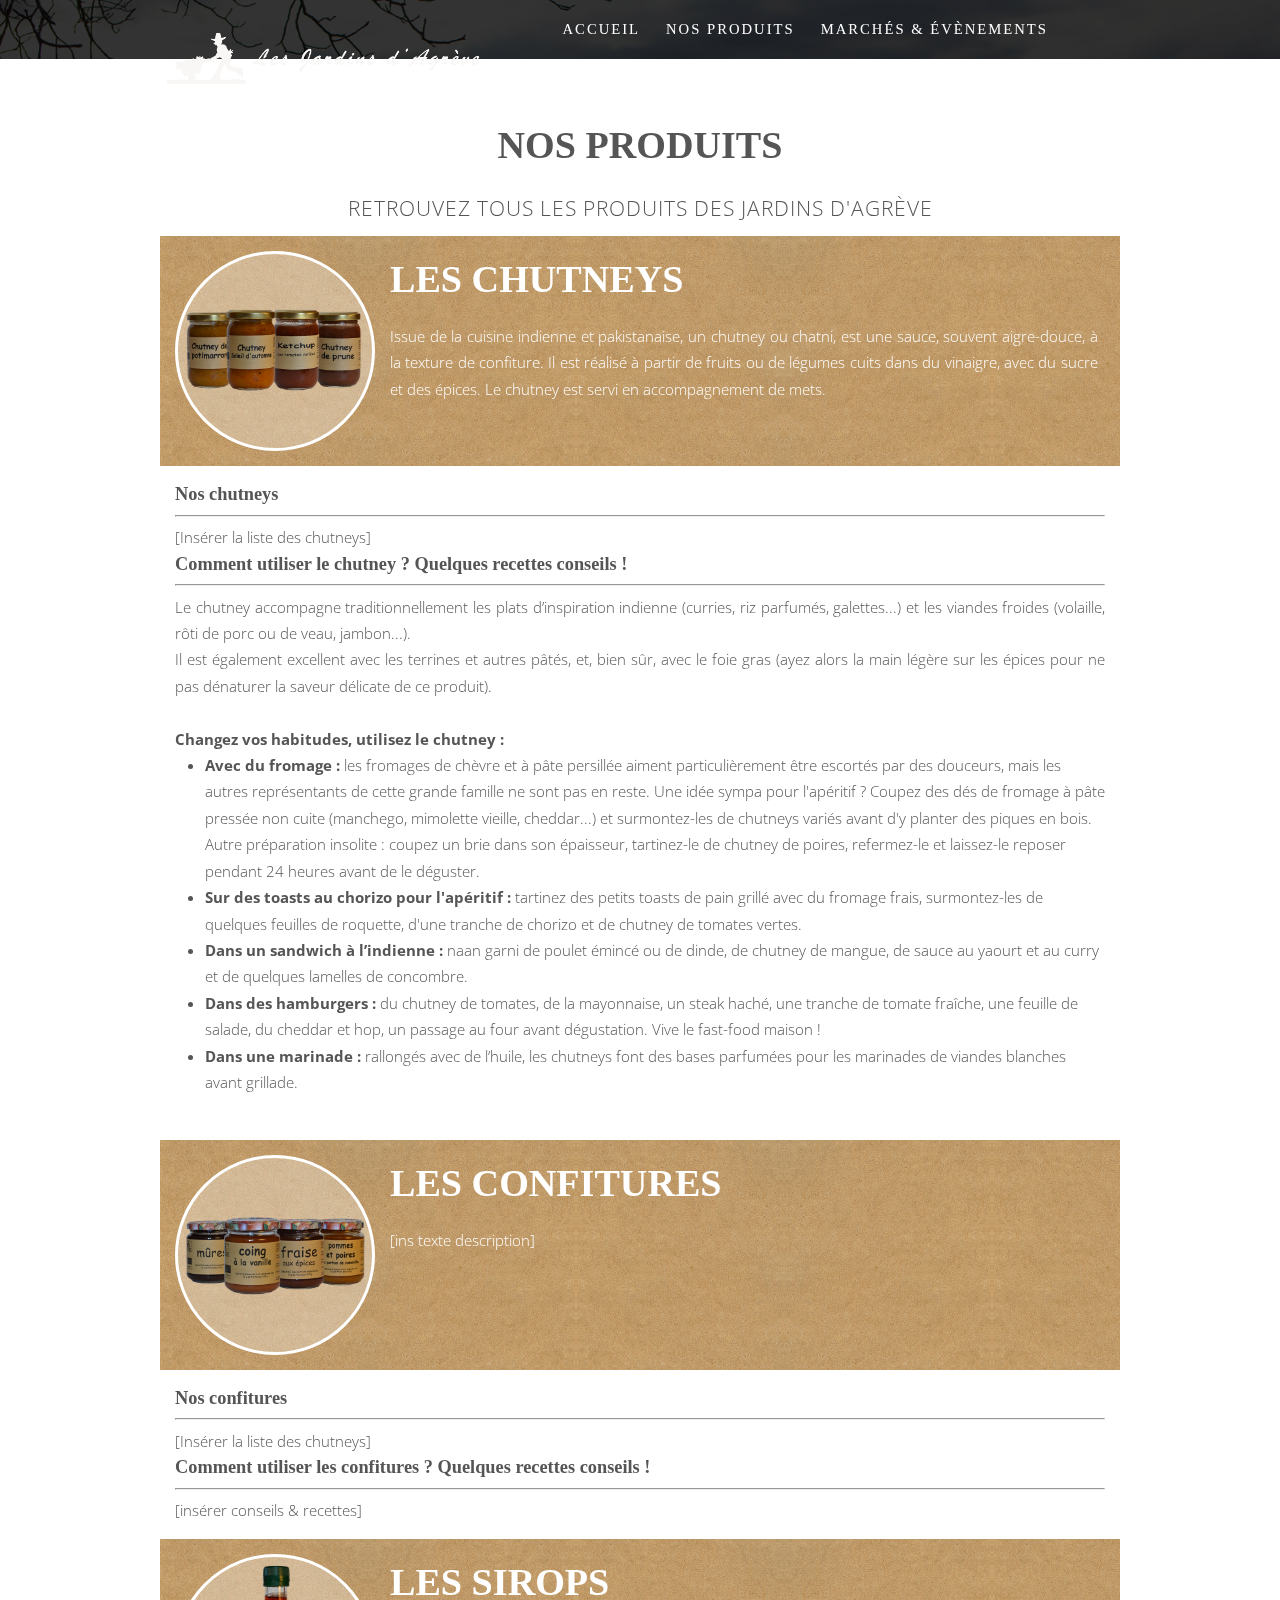
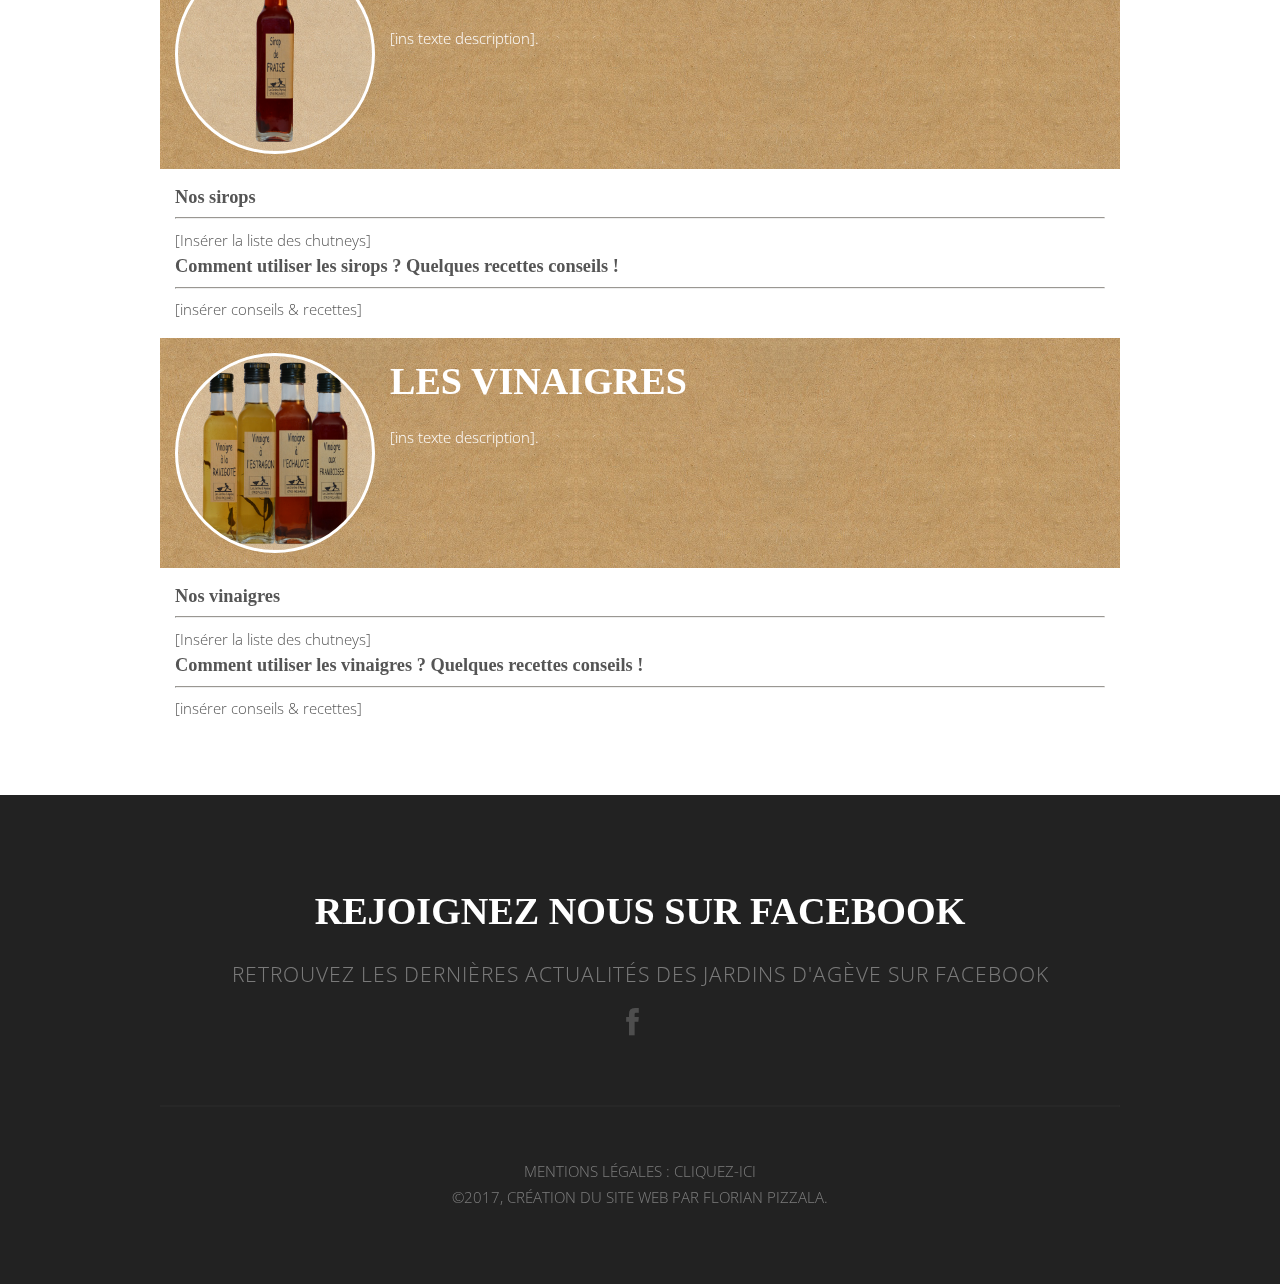
<file: nos-produits.html>
<!DOCTYPE HTML>
<html>

<head>
    <title>Les jardins d'agrève</title>
    <meta http-equiv="content-type" content="text/html; charset=utf-8" />
    <meta name="description" content="" />
    <meta name="keywords" content="" />
    <script src="js/jquery.min.js"></script>
    <script src="js/jquery.dropotron.min.js"></script>
    <script src="js/skel.min.js"></script>
    <script src="js/skel-layers.min.js"></script>
    <script src="js/init.js"></script>
    <script src="js/header.js"></script>
    <noscript>
        <link rel="stylesheet" href="css/skel.css" />
        <link rel="stylesheet" href="css/style.css" />
    </noscript>

    <link rel="apple-touch-icon" sizes="57x57" href="images/favicon/apple-icon-57x57.png">
    <link rel="apple-touch-icon" sizes="60x60" href="images/favicon/apple-icon-60x60.png">
    <link rel="apple-touch-icon" sizes="72x72" href="images/favicon/apple-icon-72x72.png">
    <link rel="apple-touch-icon" sizes="76x76" href="images/favicon/apple-icon-76x76.png">
    <link rel="apple-touch-icon" sizes="114x114" href="images/favicon/apple-icon-114x114.png">
    <link rel="apple-touch-icon" sizes="120x120" href="images/favicon/apple-icon-120x120.png">
    <link rel="apple-touch-icon" sizes="144x144" href="images/favicon/apple-icon-144x144.png">
    <link rel="apple-touch-icon" sizes="152x152" href="images/favicon/apple-icon-152x152.png">
    <link rel="apple-touch-icon" sizes="180x180" href="images/favicon/apple-icon-180x180.png">
    <link rel="icon" type="image/png" sizes="192x192"  href="images/favicon/android-icon-192x192.png">
    <link rel="icon" type="image/png" sizes="32x32" href="images/favicon/favicon-32x32.png">
    <link rel="icon" type="image/png" sizes="96x96" href="images/favicon/favicon-96x96.png">
    <link rel="icon" type="image/png" sizes="16x16" href="images/favicon/favicon-16x16.png">
    <link rel="manifest" href="images/favicon/manifest.json">
    <meta name="msapplication-TileColor" content="#ffffff">
    <meta name="msapplication-TileImage" content="images/favicon/ms-icon-144x144.png">
    <meta name="theme-color" content="#ffffff">
</head>

<body class="homepage">
    <!-- Header Wrapper -->
    <div class="wrapper style1">
        <!-- Header -->
        <div id="header">
            <div class="container flexrow just-around">
                <!-- Logo -->
                <h1>
					<a href="#" id="logo">
						<img src="images/logo_titre.png" class="logoMobile">
					</a>
				</h1>
                <a href="index.html" class="mylogo">
                    <img src="images/logo_titre.png" class="logoSite">
                </a>
                <!-- Nav -->
                <nav id="nav">
                    <ul>
                        <li class="active"><a href="index.html">Accueil</a></li>
                        <li>
                            <a href="nos-produits.html">Nos Produits</a>
                            <ul>
                                <li><a href="nos-produits.html#chutneys">Les Chutneys</a></li>
                                <li><a href="nos-produits.html#confitures">Les Confitures</a></li>
                                <li><a href="nos-produits.html#sirops">Les Sirops</a></li>
                                <li><a href="nos-produits.html#sorbets">Les Sorbets</a></li>
                                <li><a href="nos-produits.html#vinaigres">Les Vinaigres</a></li>
                            </ul>
                        </li>
                        <li><a href="marches-et-evenements.html">Marchés & Évènements</a></li>
                        <li><a href="lieu-de-production.html">Lieu de production</a></li>
                    </ul>
                </nav>
            </div>
        </div>
    </div>
    <!-- Main -->
    <div id="main" class="wrapper style4">
        <!-- Content -->
        <div id="content" class="container">
            <section>
                <header class="major center">
                    <h2>Nos Produits</h2>
                    <span class="byline">Retrouvez tous les produits des Jardins d'Agrève</span>
                </header>
                <!-- Accordions produits -->
                <section id="accordion">
                    <!-- Section Craft Wrapper -->
                    <section id="chutneys"></section>
                        <div class="wrapper style5 light-padding">
                            <section class="container flexrow">
                            <div class="vignette">
                                <a href="" class="image"><img src="./images/produits/chutney_collection_600.png" alt=""></a>
                            </div>
                                <div class="ml15">
                                    <header class="major">
                                        <h2>Les Chutneys</h2>
                                    </header>
                                    <p class="w95">Issue de la cuisine indienne et pakistanaise, un chutney ou chatni, est une sauce, souvent aigre-douce, à la texture de confiture. Il est réalisé à partir de fruits ou de légumes cuits dans du vinaigre, avec du sucre et des épices. Le chutney est servi en accompagnement de mets.</p>
                                </div>
                            </section>
                        </div>
                        <div class="light-padding">
                            <h3> Nos chutneys </h3>
                            <hr/>
                            <p>
                                [Insérer la liste des chutneys]
                            </p>
                            <h3> Comment utiliser le chutney ? Quelques recettes conseils !</h3>
                            <hr/>
                            <p>
                                Le chutney accompagne traditionnellement les plats d’inspiration indienne (curries, riz parfumés, galettes...) et les viandes froides (volaille, rôti de porc ou de veau, jambon...).
                                <br/>
                                Il est également excellent avec les terrines et autres pâtés, et, bien sûr, avec le foie gras (ayez alors la main légère sur les épices pour ne pas dénaturer la saveur délicate de ce produit).
                                <br/><br/>
                                <b>Changez vos habitudes, utilisez le chutney :</b>
                            </p>
                            <ul class="prod-list">
                                <li><b>Avec du fromage :</b> les fromages de chèvre et à pâte persillée aiment particulièrement être escortés par des douceurs, mais les autres représentants de cette grande famille ne sont pas en reste. Une idée sympa pour l'apéritif ? Coupez des dés de fromage à pâte pressée non cuite (manchego, mimolette vieille, cheddar...) et surmontez-les de chutneys variés avant d'y planter des piques en bois. Autre préparation insolite : coupez un brie dans son épaisseur, tartinez-le de chutney de poires, refermez-le et laissez-le reposer pendant 24 heures avant de le déguster.</li>
                                <li><b>Sur des toasts au chorizo pour l'apéritif :</b> tartinez des petits toasts de pain grillé avec du fromage frais, surmontez-les de quelques feuilles de roquette, d'une tranche de chorizo et de chutney de tomates vertes.</li>
                                <li><b>Dans un sandwich à l’indienne :</b> naan garni de poulet émincé ou de dinde, de chutney de mangue, de sauce au yaourt et au curry et de quelques lamelles de concombre.</li>
                                <li><b>Dans des hamburgers :</b> du chutney de tomates, de la mayonnaise, un steak haché, une tranche de tomate fraîche, une feuille de salade, du cheddar et hop, un passage au four avant dégustation. Vive le fast-food maison !</li>
                                <li><b>Dans une marinade :</b> rallongés avec de l’huile, les chutneys font des bases parfumées pour les marinades de viandes blanches avant grillade.</li>
                            </ul>
                            
                        </div>
                    

                    <section id="confitures"></section>
                        <div class="wrapper style5 light-padding">
                            <section class="container flexrow">
                            <div class="vignette">
                                <a href="" class="image"><img src="./images/produits/confiture_collection_600.png" alt=""></a>
                            </div>
                                <div class="ml15">
                                    <header class="major">
                                        <h2>Les Confitures</h2>
                                    </header>
                                    <p class="w95">[ins texte description]</p>
                                </div>
                            </section>
                        </div>
                        <div class="light-padding">
                            <h3> Nos confitures </h3>
                            <hr/>
                            <p>
                                [Insérer la liste des chutneys]
                            </p>
                            <h3> Comment utiliser les confitures ? Quelques recettes conseils !</h3>
                            <hr/>
                            <p>
                                [insérer conseils & recettes]
                            </p>
                        </div>
                    

                    <section id="sirops"></section>
                        <div class="wrapper style5 light-padding">
                            <section class="container flexrow">
                            <div class="vignette">
                                <a href="" class="image"><img src="./images/produits/sirop_fraise_face_600.png" alt=""></a>
                            </div>
                                <div class="ml15">
                                    <header class="major">
                                        <h2>Les Sirops</h2>
                                    </header>
                                    <p class="w95">[ins texte description].</p>
                                </div>
                            </section>
                        </div>
                        <div class="light-padding">
                            <h3> Nos sirops </h3>
                            <hr/>
                            <p>
                                [Insérer la liste des chutneys]
                            </p>
                            <h3> Comment utiliser les sirops ? Quelques recettes conseils !</h3>
                            <hr/>
                            <p>
                                [insérer conseils & recettes]
                            </p>
                        </div>
                    


                     <section id="vinaigres"></section>
                        <div class="wrapper style5 light-padding">
                            <section class="container flexrow">
                            <div class="vignette">
                                <a href="" class="image"><img src="./images/produits/vinaigre_collection_600.png" alt=""></a>
                            </div>
                                <div class="ml15">
                                    <header class="major">
                                        <h2>Les Vinaigres</h2>
                                    </header>
                                    <p class="w95">[ins texte description].</p>
                                </div>
                            </section>
                        </div>
                        <div class="light-padding">
                            <h3> Nos vinaigres </h3>
                            <hr/>
                            <p>
                                [Insérer la liste des chutneys]
                            </p>
                            <h3> Comment utiliser les vinaigres ? Quelques recettes conseils !</h3>
                            <hr/>
                            <p>
                                [insérer conseils & recettes]
                            </p>
                        </div>
                   


                </section>
            </section>
        </div>
    </div>
    <!-- Footer -->
    <div id="footer">
        <section class="container">
            <header class="major">
                <h2>Rejoignez nous sur Facebook</h2>
                <span class="byline">Retrouvez les dernières actualités des Jardins d'Agève sur Facebook</span>
            </header>
            <ul class="icons">
                <li class="active"><a href="#" class="fa fa-facebook btn-facebook"><span>Facebook</span></a></li>
            </ul>
            <hr />
        </section>
        <!-- Conditions générales -->
        <div id="copyright">
            Mentions Légales : <a href="mentions-legales.html">cliquez-ici</a>
            <br/> ©2017, Création du site web par Florian Pizzala.
        </div>
    </div>
</body>

</html>
</file>
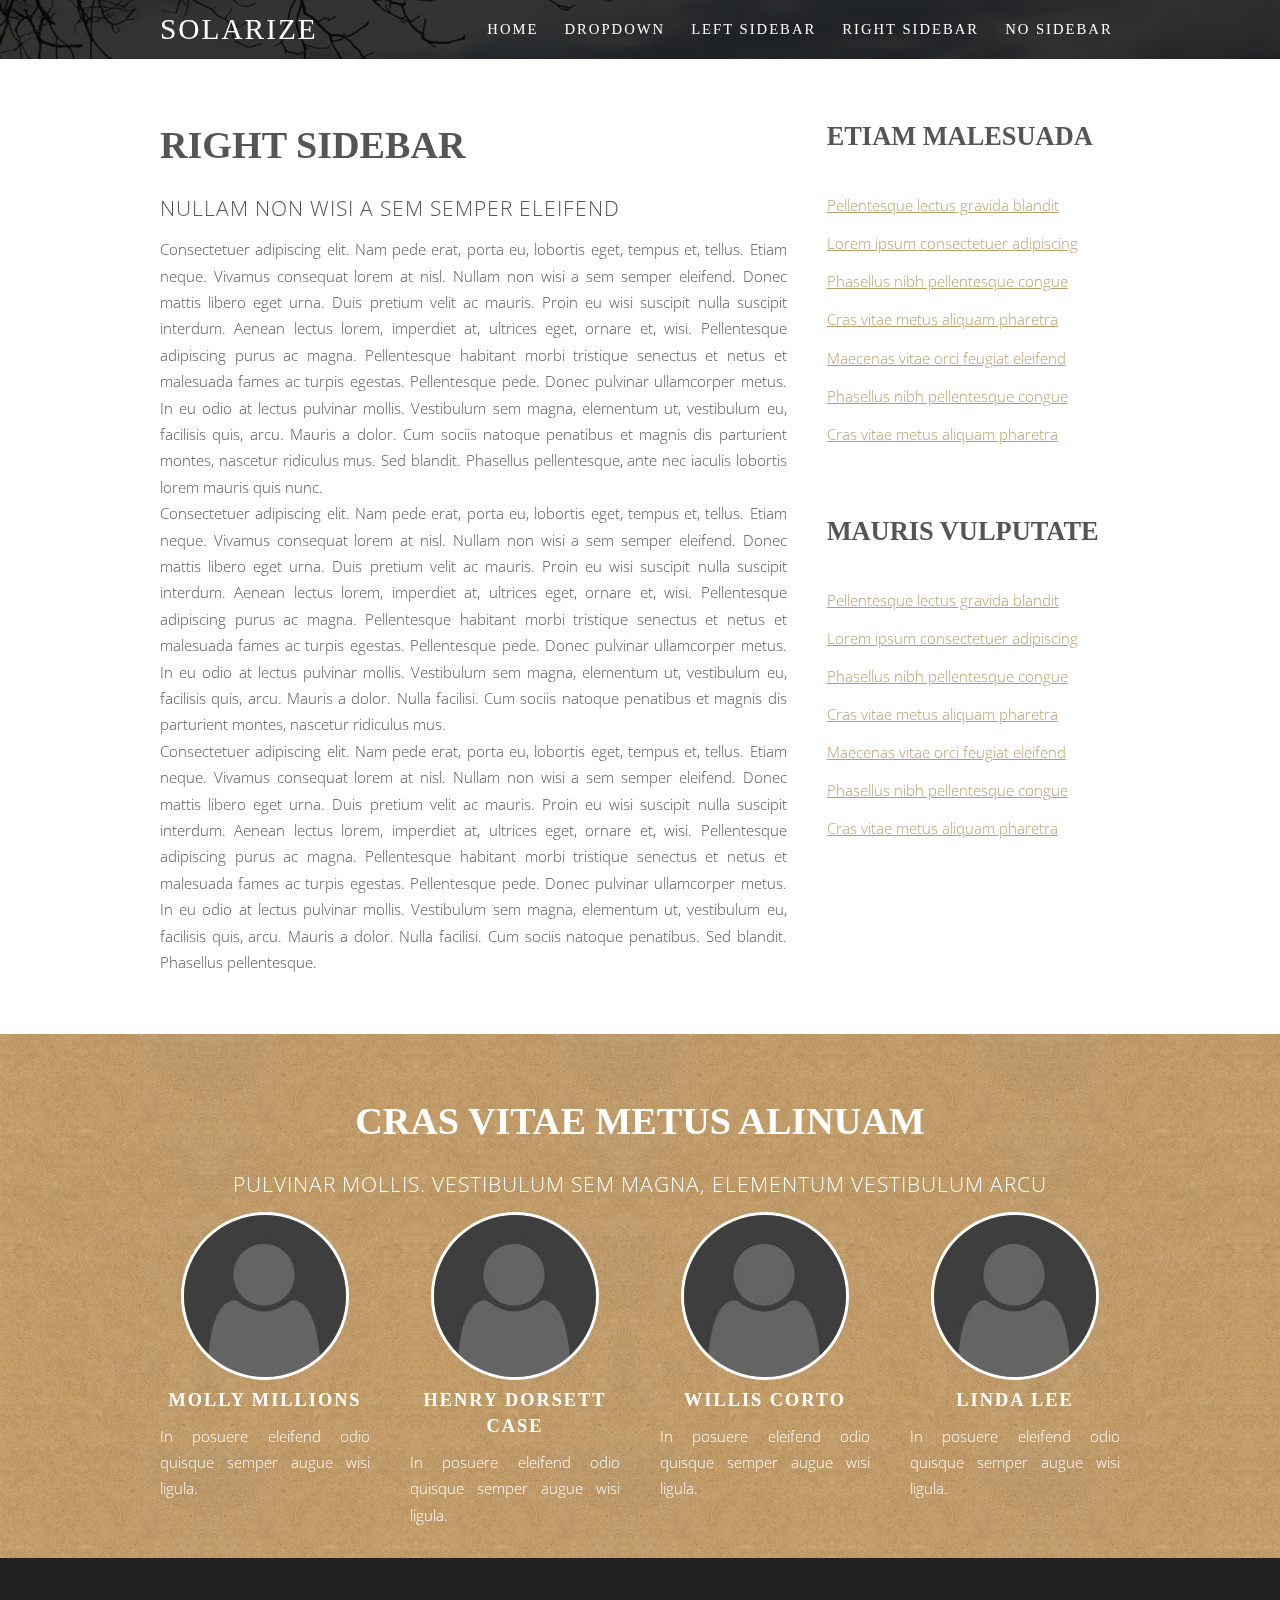
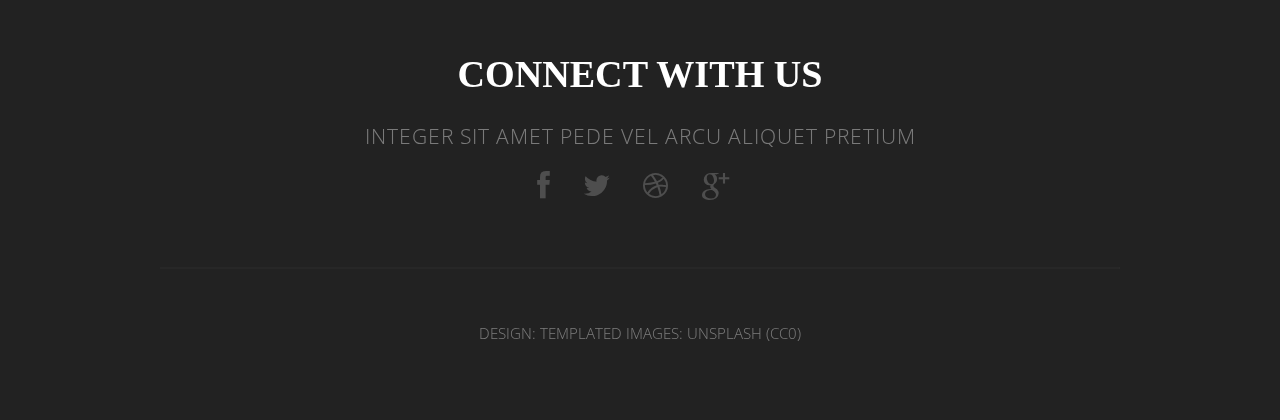
<file: right-sidebar.html>
<!DOCTYPE HTML>
<!--
	Solarize by TEMPLATED
	templated.co @templatedco
	Released for free under the Creative Commons Attribution 3.0 license (templated.co/license)
-->
<html>
	<head>
		<title>Right Sidebar - Solarize by TEMPLATED</title>
		<meta http-equiv="content-type" content="text/html; charset=utf-8" />
		<meta name="description" content="" />
		<meta name="keywords" content="" />
		<!--[if lte IE 8]><script src="css/ie/html5shiv.js"></script><![endif]-->
		<script src="js/jquery.min.js"></script>
		<script src="js/jquery.dropotron.min.js"></script>
		<script src="js/skel.min.js"></script>
		<script src="js/skel-layers.min.js"></script>
		<script src="js/init.js"></script>
		<noscript>
			<link rel="stylesheet" href="css/skel.css" />
			<link rel="stylesheet" href="css/style.css" />
		</noscript>
		<!--[if lte IE 8]><link rel="stylesheet" href="css/ie/v8.css" /><![endif]-->
	</head>
	<body>

		<!-- Header Wrapper -->
			<div class="wrapper style1">
			
			<!-- Header -->
				<div id="header">
					<div class="container">
							
						<!-- Logo -->
							<h1><a href="#" id="logo">Solarize</a></h1>
						
						<!-- Nav -->
							<nav id="nav">
								<ul>
									<li class="active"><a href="index.html">Home</a></li>
									<li>
										<a href="">Dropdown</a>
										<ul>
											<li><a href="#">Lorem ipsum dolor</a></li>
											<li><a href="#">Magna phasellus</a></li>
											<li><a href="#">Etiam dolore nisl</a></li>
											<li>
												<a href="">Phasellus consequat</a>
												<ul>
													<li><a href="#">Lorem ipsum dolor</a></li>
													<li><a href="#">Phasellus consequat</a></li>
													<li><a href="#">Magna phasellus</a></li>
													<li><a href="#">Etiam dolore nisl</a></li>
													<li><a href="#">Veroeros feugiat</a></li>
												</ul>
											</li>
											<li><a href="#">Veroeros feugiat</a></li>
										</ul>
									</li>
									<li><a href="left-sidebar.html">Left Sidebar</a></li>
									<li><a href="right-sidebar.html">Right Sidebar</a></li>
									<li><a href="no-sidebar.html">No Sidebar</a></li>
								</ul>
							</nav>
	
					</div>
				</div>
			</div>
		
		<!-- Main -->
			<div id="main" class="wrapper style4">
				<div class="container">
					<div class="row">
				
						<!-- Content -->
						<div id="content" class="8u skel-cell-important">
							<section>
								<header class="major">
									<h2>Right Sidebar</h2>
									<span class="byline">Nullam non wisi a sem semper eleifend</span>
								</header>
								<p>Consectetuer adipiscing elit. Nam pede erat, porta eu, lobortis eget, tempus et, tellus. Etiam neque. Vivamus consequat lorem at nisl. Nullam non wisi a sem semper eleifend. Donec mattis libero eget urna. Duis pretium velit ac mauris. Proin eu wisi suscipit nulla suscipit interdum. Aenean lectus lorem, imperdiet at, ultrices eget, ornare et, wisi. Pellentesque adipiscing purus ac magna. Pellentesque habitant morbi tristique senectus et netus et malesuada fames ac turpis egestas. Pellentesque pede. Donec pulvinar ullamcorper metus. In eu odio at lectus pulvinar mollis. Vestibulum sem magna, elementum ut, vestibulum eu, facilisis quis, arcu. Mauris a dolor. Cum sociis natoque penatibus et magnis dis parturient montes, nascetur ridiculus mus. Sed blandit. Phasellus pellentesque, ante nec iaculis lobortis lorem mauris quis nunc.</p>
								<p>Consectetuer adipiscing elit. Nam pede erat, porta eu, lobortis eget, tempus et, tellus. Etiam neque. Vivamus consequat lorem at nisl. Nullam non wisi a sem semper eleifend. Donec mattis libero eget urna. Duis pretium velit ac mauris. Proin eu wisi suscipit nulla suscipit interdum. Aenean lectus lorem, imperdiet at, ultrices eget, ornare et, wisi. Pellentesque adipiscing purus ac magna. Pellentesque habitant morbi tristique senectus et netus et malesuada fames ac turpis egestas. Pellentesque pede. Donec pulvinar ullamcorper metus. In eu odio at lectus pulvinar mollis. Vestibulum sem magna, elementum ut, vestibulum eu, facilisis quis, arcu. Mauris a dolor. Nulla facilisi. Cum sociis natoque penatibus et magnis dis parturient montes, nascetur ridiculus mus.</p>
								<p>Consectetuer adipiscing elit. Nam pede erat, porta eu, lobortis eget, tempus et, tellus. Etiam neque. Vivamus consequat lorem at nisl. Nullam non wisi a sem semper eleifend. Donec mattis libero eget urna. Duis pretium velit ac mauris. Proin eu wisi suscipit nulla suscipit interdum. Aenean lectus lorem, imperdiet at, ultrices eget, ornare et, wisi. Pellentesque adipiscing purus ac magna. Pellentesque habitant morbi tristique senectus et netus et malesuada fames ac turpis egestas. Pellentesque pede. Donec pulvinar ullamcorper metus. In eu odio at lectus pulvinar mollis. Vestibulum sem magna, elementum ut, vestibulum eu, facilisis quis, arcu. Mauris a dolor. Nulla facilisi. Cum sociis natoque penatibus. Sed blandit. Phasellus pellentesque.</p>
							</section>
						</div>						

						<!-- Sidebar -->
						<div id="sidebar" class="4u">
							<section>
								<header class="major">
									<h2>Etiam malesuada</h2>
								</header>									
								<ul class="default">
									<li><a href="#">Pellentesque lectus gravida blandit</a></li>
									<li><a href="#">Lorem ipsum consectetuer adipiscing</a></li>
									<li><a href="#">Phasellus nibh pellentesque congue</a></li>
									<li><a href="#">Cras vitae metus aliquam pharetra</a></li>
									<li><a href="#">Maecenas vitae orci feugiat eleifend</a></li>
									<li><a href="#">Phasellus nibh pellentesque congue</a></li>
									<li><a href="#">Cras vitae metus aliquam pharetra</a></li>
								</ul>
							</section>
							<section>
								<header class="major">
									<h2>Mauris vulputate</h2>
								</header>
								<ul class="default">
									<li><a href="#">Pellentesque lectus gravida blandit</a></li>
									<li><a href="#">Lorem ipsum consectetuer adipiscing</a></li>
									<li><a href="#">Phasellus nibh pellentesque congue</a></li>
									<li><a href="#">Cras vitae metus aliquam pharetra</a></li>
									<li><a href="#">Maecenas vitae orci feugiat eleifend</a></li>
									<li><a href="#">Phasellus nibh pellentesque congue</a></li>
									<li><a href="#">Cras vitae metus aliquam pharetra</a></li>
								</ul>
							</section>
						</div>

					</div>
				</div>
			</div>
		
		<!-- Team -->
			<div class="wrapper style5">
				<section id="team" class="container">
					<header class="major">
						<h2>Cras vitae metus aliNuam</h2>
						<span class="byline">pulvinar mollis. Vestibulum sem magna, elementum vestibulum arcu</span>
					</header>
					<div class="row">
						<div class="3u">
							<a href="#" class="image"><img src="images/placeholder.png" alt=""></a>
							<h3>Molly Millions</h3>
							<p>In posuere eleifend odio quisque semper augue wisi ligula.</p>
						</div>
						<div class="3u">
							<a href="#" class="image"><img src="images/placeholder.png" alt=""></a>
							<h3>Henry Dorsett Case</h3>
							<p>In posuere eleifend odio quisque semper augue wisi ligula.</p>
						</div>
						<div class="3u">
							<a href="#" class="image"><img src="images/placeholder.png" alt=""></a>
							<h3>Willis Corto</h3>
							<p>In posuere eleifend odio quisque semper augue wisi ligula.</p>
						</div>
						<div class="3u">
							<a href="#" class="image"><img src="images/placeholder.png" alt=""></a>
							<h3>Linda Lee</h3>
							<p>In posuere eleifend odio quisque semper augue wisi ligula.</p>
						</div>
					</div>
				</section>
			</div>

	<!-- Footer -->
		<div id="footer">
			<section class="container">
				<header class="major">
					<h2>Connect with us</h2>
					<span class="byline">Integer sit amet pede vel arcu aliquet pretium</span>
				</header>
				<ul class="icons">
					<li class="active"><a href="#" class="fa fa-facebook"><span>Facebook</span></a></li>
					<li><a href="#" class="fa fa-twitter"><span>Twitter</span></a></li>
					<li><a href="#" class="fa fa-dribbble"><span>Pinterest</span></a></li>
					<li><a href="#" class="fa fa-google-plus"><span>Google+</span></a></li>
				</ul>
				<hr />
			</section>
			
			<!-- Copyright -->
				<div id="copyright">
					Design: <a href="http://templated.co">TEMPLATED</a> Images: <a href="http://unsplash.com">Unsplash</a> (<a href="http://unsplash.com/cc0">CC0</a>)
				</div>			
		</div>

	</body>
</html>
</file>
<file: css/ie/v8.css>
/*
	Solarize by TEMPLATED
	templated.co @templatedco
	Released for free under the Creative Commons Attribution 3.0 license (templated.co/license)
*/

/* Header */

	#header {
		background: #4c4c4c;
	}

/* Wrapper */

	.wrapper.style5 .image img {
		position: relative;
		-ms-behavior: url("css/ie/PIE.htc");
	}

/* Dropotron */

	.dropotron {
		background: #4c4c4c;
	}

/* Copyright */

	#copyright .container {
		border-color: #303030;
	}
</file>
<file: css/skel.css>
/* Resets (http://meyerweb.com/eric/tools/css/reset/ | v2.0 | 20110126 | License: none (public domain)) */

	html,body,div,span,applet,object,iframe,h1,h2,h3,h4,h5,h6,p,blockquote,pre,a,abbr,acronym,address,big,cite,code,del,dfn,em,img,ins,kbd,q,s,samp,small,strike,strong,sub,sup,tt,var,b,u,i,center,dl,dt,dd,ol,ul,li,fieldset,form,label,legend,table,caption,tbody,tfoot,thead,tr,th,td,article,aside,canvas,details,embed,figure,figcaption,footer,header,hgroup,menu,nav,output,ruby,section,summary,time,mark,audio,video{margin:0;padding:0;border:0;font-size:100%;font:inherit;vertical-align:baseline;}article,aside,details,figcaption,figure,footer,header,hgroup,menu,nav,section{display:block;}body{line-height:1;}ol,ul{list-style:none;}blockquote,q{quotes:none;}blockquote:before,blockquote:after,q:before,q:after{content:'';content:none;}table{border-collapse:collapse;border-spacing:0;}body{-webkit-text-size-adjust:none}

/* Box Model */

	*, *:before, *:after {
		-moz-box-sizing: border-box;
		-webkit-box-sizing: border-box;
		box-sizing: border-box;
	}

/* Container */

	body {
		/* min-width: (containers) */
		min-width: 1200px;
	}

	.container {
		margin-left: auto;
		margin-right: auto;
		
		/* width: (containers) */
		width: 1200px;
	}

	/* Modifiers */
	
		.container.small {
			/* width: (containers) * 0.75; */
			width: 900px;
		}

		.container.big {
			width: 100%;

			/* max-width: (containers) * 1.25; */
			max-width: 1500px;

			/* min-width: (containers); */
			min-width: 1200px;
		}

/* Grid */

	.\31 2u { width: 100% }
	.\31 1u { width: 91.6666666667% }
	.\31 0u { width: 83.3333333333% }
	.\39 u { width: 75% }
	.\38 u { width: 66.6666666667% }
	.\37 u { width: 58.3333333333% }
	.\36 u { width: 50% }
	.\35 u { width: 41.6666666667% }
	.\34 u { width: 33.3333333333% }
	.\33 u { width: 25% }
	.\32 u { width: 16.6666666667% }
	.\31 u { width: 8.3333333333% }
	.\-11u { margin-left: 91.6666666667% }
	.\-10u { margin-left: 83.3333333333% }
	.\-9u { margin-left: 75% }
	.\-8u { margin-left: 66.6666666667% }
	.\-7u { margin-left: 58.3333333333% }
	.\-6u { margin-left: 50% }
	.\-5u { margin-left: 41.6666666667% }
	.\-4u { margin-left: 33.3333333333% }
	.\-3u { margin-left: 25% }
	.\-2u { margin-left: 16.6666666667% }
	.\-1u { margin-left: 8.3333333333% }

	/* Rows */

		.row > * {
			float: left;
		}

		.row:after {
			content: '';
			display: block;
			clear: both;
			height: 0;
		}

		.row:first-child > * {
			padding-top: 0 !important;
		}

		/* Normal */

			.row > * {
				/* padding-left: (gutters) */
				padding-left: 40px;
			}

			.row + .row > * {
				/* padding: (gutters) 0 0 (gutters) */
				padding: 40px 0 0 40px;
			}

			.row {
				/* margin-left: -(gutters) */
				margin-left: -40px;
			}

		/* Flush */

			.row.flush > * {
				padding-left: 0;
			}

			.row + .row.flush > * {
				padding: 0;
			}

			.row.flush {
				margin-left: 0;
			}

		/* Quarter */

			.row.quarter > * {
				/* padding-left: (gutters * 0.25) */
				padding-left: 10px;
			}

			.row + .row.quarter > * {
				/* padding: (gutters * 0.25) 0 0 (gutters * 0.25) */
				padding: 10px 0 0 10px;
			}

			.row.quarter {
				/* margin-left: -(gutters * 0.25) */
				margin-left: -10px;
			}

		/* Half */

			.row.half > * {
				/* padding-left: (gutters * 0.5) */
				padding-left: 20px;
			}

			.row + .row.half > * {
				/* padding: (gutters * 0.5) 0 0 (gutters * 0.5) */
				padding: 20px 0 0 20px;
			}

			.row.half {
				/* margin-left: -(gutters * 0.5) */
				margin-left: -20px;
			}

		/* One and (a) Half */

			.row.oneandhalf > * {
				/* padding-left: (gutters * 1.5) */
				padding-left: 60px;
			}

			.row + .row.oneandhalf > * {
				/* padding: (gutters * 1.5) 0 0 (gutters * 1.5) */
				padding: 60px 0 0 60px;
			}

			.row.oneandhalf {
				/* margin-left: -(gutters * 1.5) */
				margin-left: -60px;
			}

		/* Double */

			.row.double > * {
				/* padding-left: (gutters * 2) */
				padding-left: 80px;
			}

			.row + .row.double > * {
				/* padding: (gutters * 2) 0 0 (gutters * 2) */
				padding: 80px 0 0 80px;
			}

			.row.double {
				/* margin-left: -(gutters * 2) */
				margin-left: -80px;
			}
</file>
<file: css/style.css>
@import url("font-awesome.min.css");
@import url("http://fonts.googleapis.com/css?family=Open+Sans:300,400,600,700,800");

/*
	Solarize by TEMPLATED
	templated.co @templatedco
	Released for free under the Creative Commons Attribution 3.0 license (templated.co/license)
*/

/* Basic */

	body {
		background: #222222;
	}

		body.loading * {
			-moz-transition: none !important;
			-webkit-transition: none !important;
			-o-transition: none !important;
			-ms-transition: none !important;
			transition: none !important;
			-moz-animation: none !important;
			-webkit-animation: none !important;
			-o-animation: none !important;
			-ms-animation: none !important;
			animation: none !important;
		}

	body, input, select, textarea {
		color: #555555;
		font-family: 'Open Sans', sans-serif;
		font-size: 12pt;
		font-weight: 300;
		line-height: 1.65em;
	}

	a {
		color: #B89F69;
		text-decoration: underline;
	}

	strong, b {
		font-weight: 700;
	}

	em, i {
		font-style: italic;
	}

	p, ul, ol, dl, table, blockquote {
		margin: 0 0 2em 0;
	}

	p {
		line-height: 1.8em;
		margin: 0;
	}

		p.medium {
			font-size: 1.4em;
		}

	h1, h2, h3, h4, h5, h6 {
		color: inherit;
		font-weight: 700;
		font-family: cursive;
	}

		h1 a, h2 a, h3 a, h4 a, h5 a, h6 a {
			color: inherit;
			text-decoration: none;
		}

	h2 {
		font-size: 1.5em;
	}

	h3 {
		font-size: 1.25em;
	}

	sub {
		font-size: 0.8em;
		position: relative;
		top: 0.5em;
	}

	sup {
		font-size: 0.8em;
		position: relative;
		top: -0.5em;
	}

	hr {
		border-top: solid 1px #9A9792;
		/*border: 0;*/
		margin-bottom: 0.5em;
	}

	blockquote {
		border-left: solid 0.5em #B89F69;
		font-style: italic;
		padding: 1em 0 1em 2em;
	}

	section.special, article.special {
		text-align: center;
	}

	header.major {
		padding-bottom: 1em;
		text-align: center;
		text-transform: uppercase;
	}

		header.major h2 {
			font-size: 2.6em;
			line-height: 1.5em;
			font-weight: 700;
		}

		header.major .byline {
			display: block;
			padding-top: 1em;
			letter-spacing: 1px;
			font-size: 1.4em;
		}

	footer > :last-child {
		margin-bottom: 0;
	}

	footer.major {
		padding-top: 3em;
	}

/* Form */

	input[type="text"],
	input[type="password"],
	input[type="email"],
	textarea {
		-moz-appearance: none;
		-webkit-appearance: none;
		-o-appearance: none;
		-ms-appearance: none;
		appearance: none;
		background: none;
		border: solid 1px #B89F69;
		color: inherit;
		display: block;
		outline: 0;
		padding: 0.75em;
		text-decoration: none;
		width: 100%;
	}

		input[type="text"]:focus,
		input[type="password"]:focus,
		input[type="email"]:focus,
		textarea:focus {
			border-color: #B89F69;
		}

	input[type="text"],
	input[type="password"],
	input[type="email"] {
		line-height: 1em;
	}

	::-webkit-input-placeholder {
		color: inherit;
		opacity: 0.5;
		position: relative;
		top: 3px;
	}

	:-moz-placeholder {
		color: inherit;
		opacity: 0.5;
	}

	::-moz-placeholder {
		color: inherit;
		opacity: 0.5;
	}

	:-ms-input-placeholder {
		color: inherit;
		opacity: 0.5;
	}

	.formerize-placeholder {
		color: rgba(85, 85, 85, 0.5) !important;
	}

/* Image */

	.image {
		border: 0;
		position: relative;
	}

		.image.fit {
			display: block;
		}

			.image.fit img {
				display: block;
				width: 100%;
			}

		.image.feature {
			display: block;
			margin: 0 0 2em 0;
		}

			.image.feature img {
				display: block;
				width: 100%;
			}

/* Icon */

	.icon {
		position: relative;
	}

		.icon:before {
			content: "";
			-moz-osx-font-smoothing: grayscale;
			-webkit-font-smoothing: antialiased;
			font-family: FontAwesome;
			font-style: normal;
			font-weight: normal;
			text-transform: none !important;
		}

		.icon > .label {
			display: none;
		}

/* Lists */
	.prod-list{
		padding-left: 30px; 
	}
	.prod-list li{
		/*padding-left: 15px; */
		list-style-type: disc;
	}

	ol.default {
		list-style: decimal;
		padding-left: 1.25em;
	}

		ol.default li {
			padding-left: 0.25em;
		}

	ul.default {
		margin: 0;
		padding: 0;
		list-style: none;
	}

		ul.default li {
			padding: 0.40em 0em;
		}

	ul.icons {
		cursor: default;
		padding-bottom: 2em;
	}

		ul.icons li {
			display: inline-block;
			line-height: 1em;
			padding: 0.5em 1em;
		}

			ul.icons li:first-child {
				padding-left: 0;
			}

			ul.icons li span {
				display: none;
			}

			ul.icons li a {
				text-decoration: none;
				font-size: 2em;
				color: inherit;
				opacity: 0.2;
				-moz-transition: all 0.35s ease-in-out;
				-webkit-transition: all 0.35s ease-in-out;
				-o-transition: all 0.35s ease-in-out;
				-ms-transition: all 0.35s ease-in-out;
				transition: all 0.35s ease-in-out;
			}

			ul.icons li a:hover {
				color: inherit;
				opacity: 1;
			}

	ul.actions {
		cursor: default;
	}

		ul.actions:last-child {
			margin-bottom: 0;
		}

		ul.actions li {
			display: inline-block;
			padding: 0 0 0 1.5em;
		}

			ul.actions li:first-child {
				padding: 0;
			}

		ul.actions.vertical li {
			display: block;
			padding: 1.5em 0 0 0;
		}

			ul.actions.vertical li:first-child {
				padding: 0;
			}

	ul.special-icons {
		margin: 0em;
		padding: 0em;
	}

		ul.special-icons > li {
			position: relative;
			padding: 0.50em 0em 0.50em 0em;
		}

		ul.special-icons > li:before {
			position: absolute;
			left: 0;
			top: 2em;
			display: block;
			background: none;
			font-size: 2em;
			border-radius: 5px;
		}

		ul.special-icons > li:first-child {
			border-top: none;
		}

		ul.special-icons h3 {
			margin-bottom: 0.80em;
			line-height: 2em;
			text-transform: uppercase;
			font-weight: 700;
			font-size: 1.2em;
		}

		ul.special-icons span {
			line-height: 190%;
		}

		ul.special-icons .fa {
			float: left;
			display: inline-block;
			padding-right: 1em;
			font-size: 1.4em;
			color: #B89F69;
		}

		ul.special-icons p {
			padding-left: 2.7em;
		}

/* Tables */

	table {
		width: 100%;
	}

		table.default {
			width: 100%;
		}

			table.default tbody tr {
				border-bottom: solid 1px #B89F69;
			}

			table.default td {
				padding: 0.5em 1em 0.5em 1em;
			}

			table.default th {
				font-weight: 700;
				padding: 0.5em 1em 0.5em 1em;
				text-align: left;
			}

			table.default thead {
				background: #555555;
				color: #fff;
			}

/* Button */

	input[type="submit"],
	input[type="reset"],
	input[type="button"],
	.button {
		-moz-appearance: none;
		-webkit-appearance: none;
		-o-appearance: none;
		-ms-appearance: none;
		appearance: none;
		background: none;
		border-radius: none;
		border: 2px solid;
		border-color: #B89F69;
		color: #B89F69;
		cursor: pointer;
		display: inline-block;
		padding: 0.90em 1.2em;
		letter-spacing: 1px;
		text-align: center;
		text-decoration: none;
		text-transform: uppercase;
		font-size: 1.4em;
		-moz-transition: all 0.35s ease-in-out;
		-webkit-transition: all 0.35s ease-in-out;
		-o-transition: all 0.35s ease-in-out;
		-ms-transition: all 0.35s ease-in-out;
		transition: all 0.35s ease-in-out;
	}

		input[type="submit"]:hover,
		input[type="reset"]:hover,
		input[type="button"]:hover,
		.button:hover {
			background: #B89F69;
			background-image: url("../images/craft2.jpg");
			background-repeat: repeat-x repeat-y;
			color: white;
		}

		input[type="submit"].alt,
		input[type="reset"].alt,
		input[type="button"].alt,
		.button.alt {
			border-color: inherit;
			color: inherit;
		}

			input[type="submit"].alt:hover,
			input[type="reset"].alt:hover,
			input[type="button"].alt:hover,
			.button.alt:hover {
				background: white;
				color: #B89F69;
			}

		input[type="submit"].fit,
		input[type="reset"].fit,
		input[type="button"].fit,
		.button.fit {
			width: 100%;
		}

		input[type="submit"].small,
		input[type="reset"].small,
		input[type="button"].small,
		.button.small {
			font-size: 0.8em;
		}

/* Wrapper */

	.wrapper {
		padding: 4em 0em 2em 0em;
	}

		.wrapper.style1 {
			padding: 0em;
			background: #222222 url(../images/banner2.jpg) no-repeat;
			background-size: cover;
		}

		.wrapper.style11 {
			padding: 0em;
			background: #222222 url(../images/banner3.jpg) no-repeat;
			background-size: cover;
		}

		.wrapper.style2 {
			background: #f2f2f2;
		}

			.wrapper.style2 .major {
				text-align: left !important;
			}

				.wrapper.style2 .major h2 {
					display: block;
					margin-bottom: 0.70em;
					letter-spacing: 1px;
					line-height: 1.4em;
					text-transform: uppercase;
					font-size: 1.5em;
					font-weight: 400;
				}

				.wrapper.style2 .major .byline {
					letter-spacing: normal;
					line-height: 1.6em;
					text-transform: capitalize;
					font-size: 1.3em;
				}

				.wrapper.style2 p {
					font-size: 1.4em;
				}

			.wrapper.style2 h3 {
				display: block;
				margin-bottom: 1em;
				letter-spacing: 1px;
				line-height: 1.4em;
				text-transform: uppercase;
				font-size: 1.6em;
				font-weight: 400;
			}

		.wrapper.style3 {
			padding-bottom: 6em;
			background: #B89F69;
			background-image: url("../images/craft2.jpg");
			background-repeat: repeat-x repeat-y;
			text-align: center;
			color: white;
		}

			.wrapper.style3 .container {
				padding-left: 6em;
				padding-right: 6em;
			}

			.wrapper.style3 p {
				font-size: 1.6em;
			}

		.wrapper.style4 {
			background: white;
		}

		.wrapper.style5 {
			background: #B89F69;
			background-image: url("../images/craft2.jpg");
			background-repeat: repeat-x repeat-y;
			text-align: center;
			color: white;
		}

			.wrapper.style5 .image {
				display: block;
				/*width: 60%;
				margin: 0em auto 2em auto;*/
			}

				.wrapper.style5 .image img {
					border-radius: 50%;
					border: 3px solid;
					border-color: white;
					background-color: rgba(255,255,255,0.3);
					
				}
				.wrapper.style5 .image img:hover{
					border: 6px solid;
					border-color: white;
				}

/* Header */

	#header {
		color: white;
		height: 4em;
		background: rgba(0, 0, 0, 0.8);
	}

		#header .container {
			position: relative;
		}

	#header.fixe {
		position:fixed;
		width:100%;
		top:0;
		left:0;
		margin-top:0;
		z-index: 10000;
	}	

	.homepage #logo {
		display: none;
	}

	.homepage #nav {
		position: static;
		right: none;
		text-align: center;
	}

	#logo {
		line-height: 2em;
		letter-spacing: 2px;
		text-transform: uppercase;
		font-size: 2em;
		font-weight: 400;
	}

		#logo h1 {
			display: inline-block;
			margin: 0;
			padding: 0;
		}

		#logo a {
			color: inherit;
		}

	#nav {
		position: absolute;
		top: 0;
		right: 0;
	}

		#nav > ul {
			margin: 0;
		}

			#nav > ul > li {
				border-radius: 4px;
				display: inline-block;
				margin-left: 0.5em;
				padding: 0 0.5em;
			}

				#nav > ul > li a {
					color: inherit;
					line-height: 4em;
					letter-spacing: 2px;
					text-decoration: none;
					text-transform: uppercase;
					font-weight: 400;
					font-size: 1em;
					font-family: cursive;
				}

				#nav > ul > li:first-child {
					margin-left: 0;
				}

				#nav > ul > li.active a {
					color: white;
				}

				#nav > ul > li > ul {
					display: none;
				}

/* Dropotron */

	.dropotron {
		top: 2em;
		background: rgba(32, 32, 32, 0.75);
		border-radius: 4px;
		color: inherit;
		min-width: 12em;
		padding: 1em 0;
		color: white;
	}

		.dropotron > li {
			line-height: 2em;
			padding: 0 1em;
		}

			.dropotron > li > a {
				color: inherit;
				letter-spacing: 2px;
				text-decoration: none;
				text-transform: uppercase;
				font-family: cursive;
			}

			.dropotron > li.active > a, .dropotron > li:hover > a {
				color: inherit;
			}

		.dropotron.level-0 {
			border-radius: 0 0 4px 4px;
			font-size: 1em;
			margin-left: -0.5em;
		}

/* Banner */

	#banner {
		padding: 6em 0em 3em 0em;
		text-align: center;
		text-transform: uppercase;
		color: white;
	}

		#banner .container {
			padding: 0em 8em;
		}

		#banner h2 {
			display: inline-block;
			padding: 0.50em 0.30em;
			background: #B89F69;
			background-image: url("../images/craft2.jpg");
			background-repeat: repeat-x repeat-y;
			font-size: 3em;
			font-weight: 400;
		}

		#banner span, #banner p {
			display: block;
			letter-spacing: 1px;
			text-transform: uppercase;
			font-size: 1.6em;
			font-weight: 300;
		}

		#banner span {
			padding: 1em 0em;
		}

/* Main */

	#main {
		padding: 4em 0;
	}

		#main #content .major, #main #sidebar .major {
			text-align: left;
		}

		#main #sidebar section {
			margin-top: 4em;
		}

			#main #sidebar section:first-child {
				margin-top: 0;
			}

		#main #sidebar .major {
			padding-bottom: 2em;
		}

			#main #sidebar .major h2 {
				font-size: 1.8em;
			}

/* Footer */

	#footer {
		padding: 6em 0 2em 0;
		text-align: center;
		color: white;
	}

		#footer hr {
			border-bottom: 1px solid;
			border-color: inherit;
			opacity: .05;
		}

		#footer .major h2 {
			color: inherit;
		}

		#footer .major .byline {
			color: inherit;
			opacity: .4;
		}

		#footer .copyright {
			margin-top: 3em;
			text-align: center;
		}

/* Copyright */

	#copyright {
		position: relative;
		text-transform: uppercase;
		text-align: center;
		padding: 3em 0em 3em 0em;
		color: inherit;
		opacity: .40;
	}

		#copyright a {
			text-decoration: none;
			color: inherit;
		}

/* Extra */

	#extra1 h2 {
		display: block;
		margin-bottom: 1em;
		letter-spacing: 1px;
		line-height: 1.4em;
		text-transform: uppercase;
		font-size: 1.8em;
		font-weight: 400;
	}

	#extra1 h3 {
		display: block;
		margin-bottom: 1em;
		letter-spacing: 1px;
		line-height: 1.4em;
		text-transform: uppercase;
		font-size: 1.6em;
		font-weight: 400;
	}

/* Team */


	#team h3 {
		margin-bottom: 0.50em;
		letter-spacing: 2px;
		text-transform: uppercase;
		font-weight: 700;
	}

/* Modif perso */

.flexrow{
	display: flex;
	flex-direction: row;
}

.flexrcolumn{
	display: flex;
	flex-direction: column;
}

.wrap{
	flex-wrap: wrap;
}

.space-between{
	justify-content: space-between;
}

.space-arround{
	justify-content: space-around;
}

.align-center{
	justify-content: center;
	align-items: center;
}

.center{
	text-align: center !important;
}

.justify{
	text-align: justify;
}

.just-around{
	justify-content: space-around;
	align-items: center;
}

.mylogo{
	padding-left: 0.5em;
	padding-right: 0.5em;
	height: 3.8em;
	/*margin-top: -4em;*/
}

.btn-facebook:hover{
	background-color: #4E4E4E;
	border-radius: 10px;
	padding-top: 20px;
	padding-bottom: 20px;
	padding-left: 30px;
	padding-right: 30px;
}

.logoSite{
	height: 3.8em;
}

.logoMobile{
	height: 40px;
	margin-top: 2px;
}

.home{
	height: 300px;
}

.fa-rake{
	float: left;
    display: inline-block;
    margin-right: 1em;
    font-size: 1.4em;
	background-image: url('../images/rake.png');
	height: 40px;
}

.fa-horse{
	float: left;
    display: inline-block;
    margin-right: 0.25em;
    font-size: 1.4em;
	background-image: url('../images/horse.png');
	background-repeat: no-repeat;
	background-size: 25px 25px;
	height: 40px;
	width: 35px;
}

.fa-market{
	float: left;
    display: inline-block;
    margin-right: 0.25em;
    font-size: 1.4em;
	background-image: url('../images/market.png');
	background-repeat: no-repeat;
	background-size: 25px 25px;
	height: 40px;
	width: 35px;
}


p{
	text-align: justify;
}

.image{
	margin: 0 !important;
}


.vignette > .image {
	height: 200px !important;
	width: 200px !important;
}

.vignette > .image > img, .vignette > .image {
	height: 100%;

}

.team > .row > div > .image > img{
	width: 100% !important;
}

.w10{
	width: 10%;
}

.w20{
	width: 20%;
}

.w30{
	width: 30%;
}

.w40{
	width: 40%;
}

.w50{
	width: 50%;
}

.w60{
	width: 60%;
}

.w70{
	width: 70%;
}

.w80{
	width: 80%;
}

.w90{
	width: 90%;
}

.w95{
	width: 95%;
}

.w100{
	width: 100%;
}

.ml5{
	margin-left: 5px; 
}

.ml10{
	margin-left: 10px; 
}
.ml15{
	margin-left: 15px; 
}
.ml20{
	margin-left: 20px; 
}
.light-padding{
	padding: 15px;
}

#chutneys, #confitures, #sirops, #vinaigres{
	display: block;
    position: relative;
    top: -250px;
    visibility: hidden;
}
@media screen and (max-width: 1300px) {
  .mylogo{
	height: 3.5em;
	}

	.logoSite{
		height: 3.5em;
	}
	.home{
		height: 200px;
	}
}

@media screen and (max-width: 1000px) {
  	.mylogo{
  		padding-top: 0.25em;
		height: 3.1em;
	}

	.logoSite{
		height: 3.1em;
	}
	#nav > ul > li a{
		font-size: 0.8em;
	}
	.home{
		height: 200px;
	}
}

@media screen and (max-width: 900px) {
	.mylogo{
	height: 2.8em;
	}

	.logoSite{
		height: 2.8em;
	}
	#nav > ul > li a{
		font-size: 0.6em;
	}

	.home{
		height: 35px;
	}
	.container.flexrow, .special-icons.flexrow{
		flex-direction: column;
		justify-content: center;
		align-items: center;
	}
	.image{
		margin: 0 !important;
	}
	.image img{
		margin: 0 !important;
	}
	.vignette{
		text-align: center;
		display:flex;
		flex-direction: column;
		justify-content: center;
		align-items: center;
	}
	.special-icons > .w30{
		width: 100%;
	}
	.wrapper.style5 img {
	    width: 100% !important;
	}
	.wrapper.style5, .wrapper.style3, #footer, #copyright {
		padding-top: 20px !important;
		padding-bottom: 20px !important;
	}
	.icons{
		margin: 0;
		padding: 0 !important;
	}

}
}
</file>
